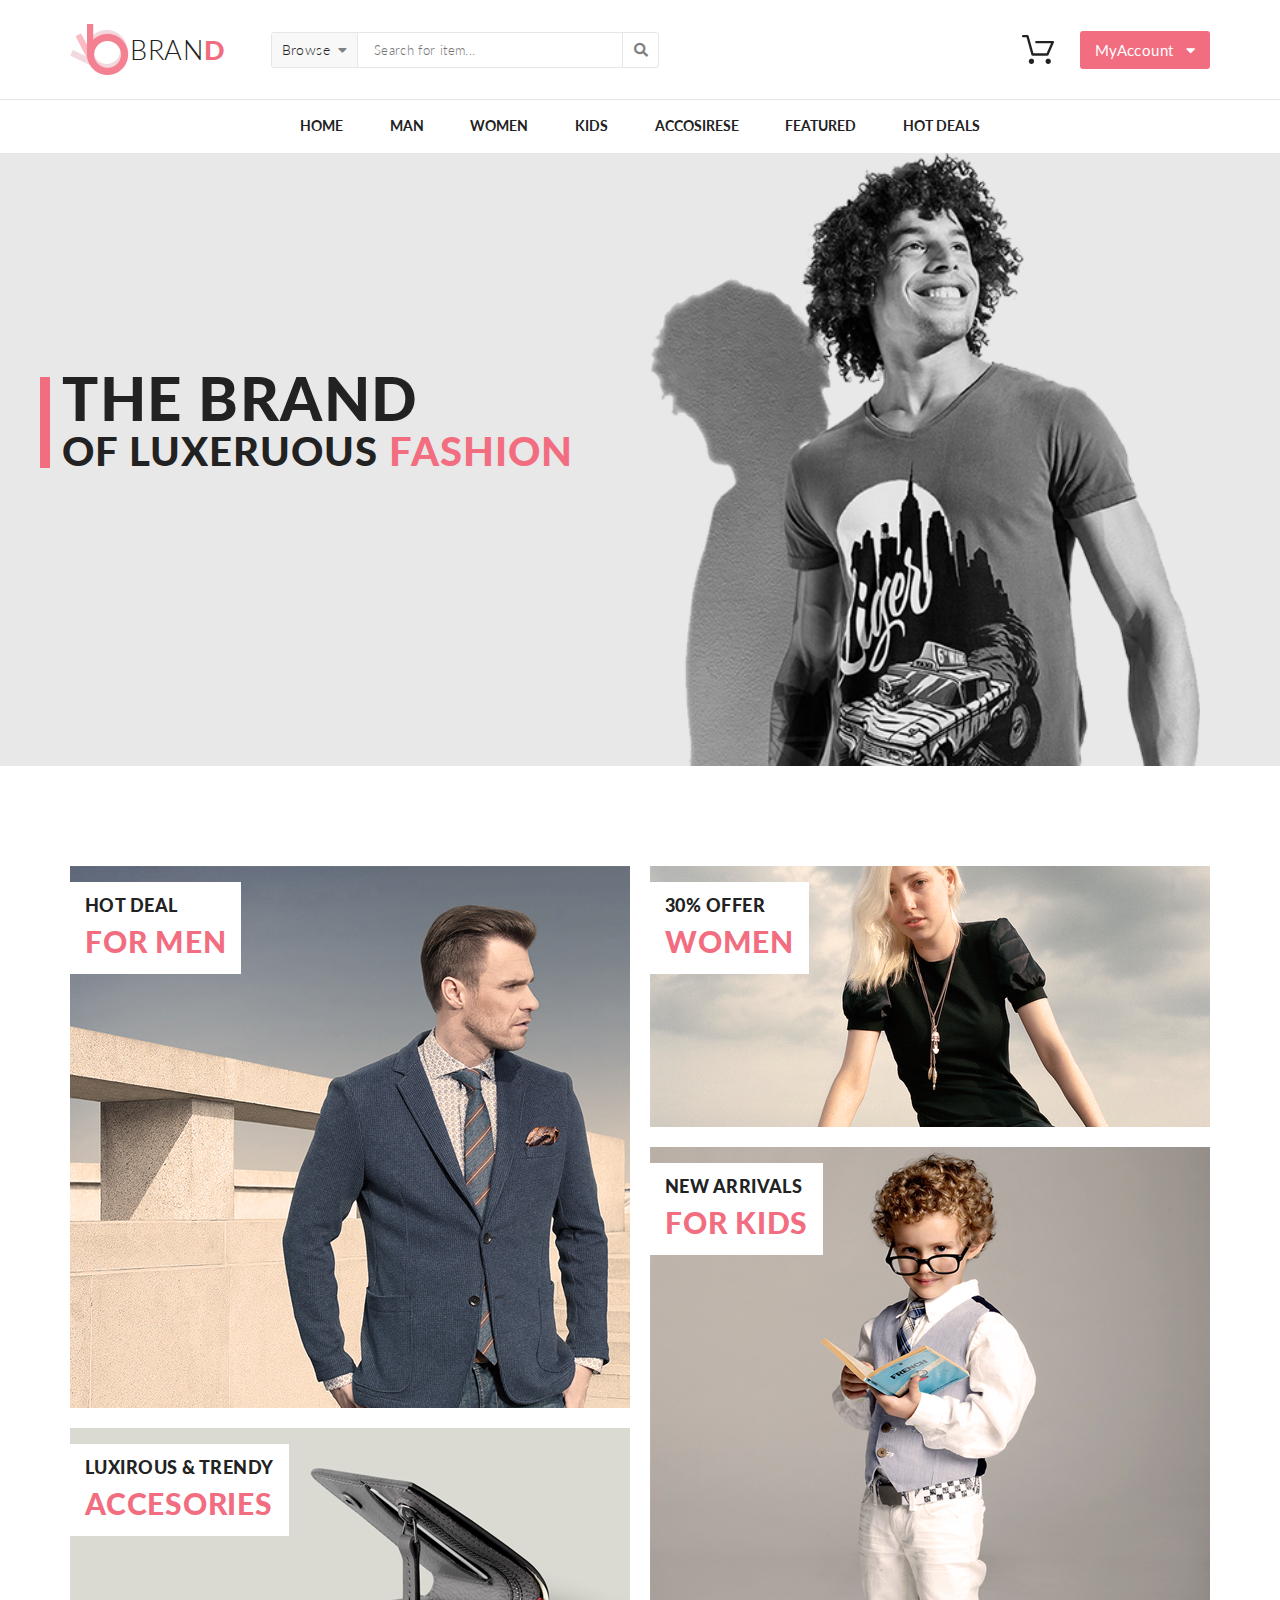
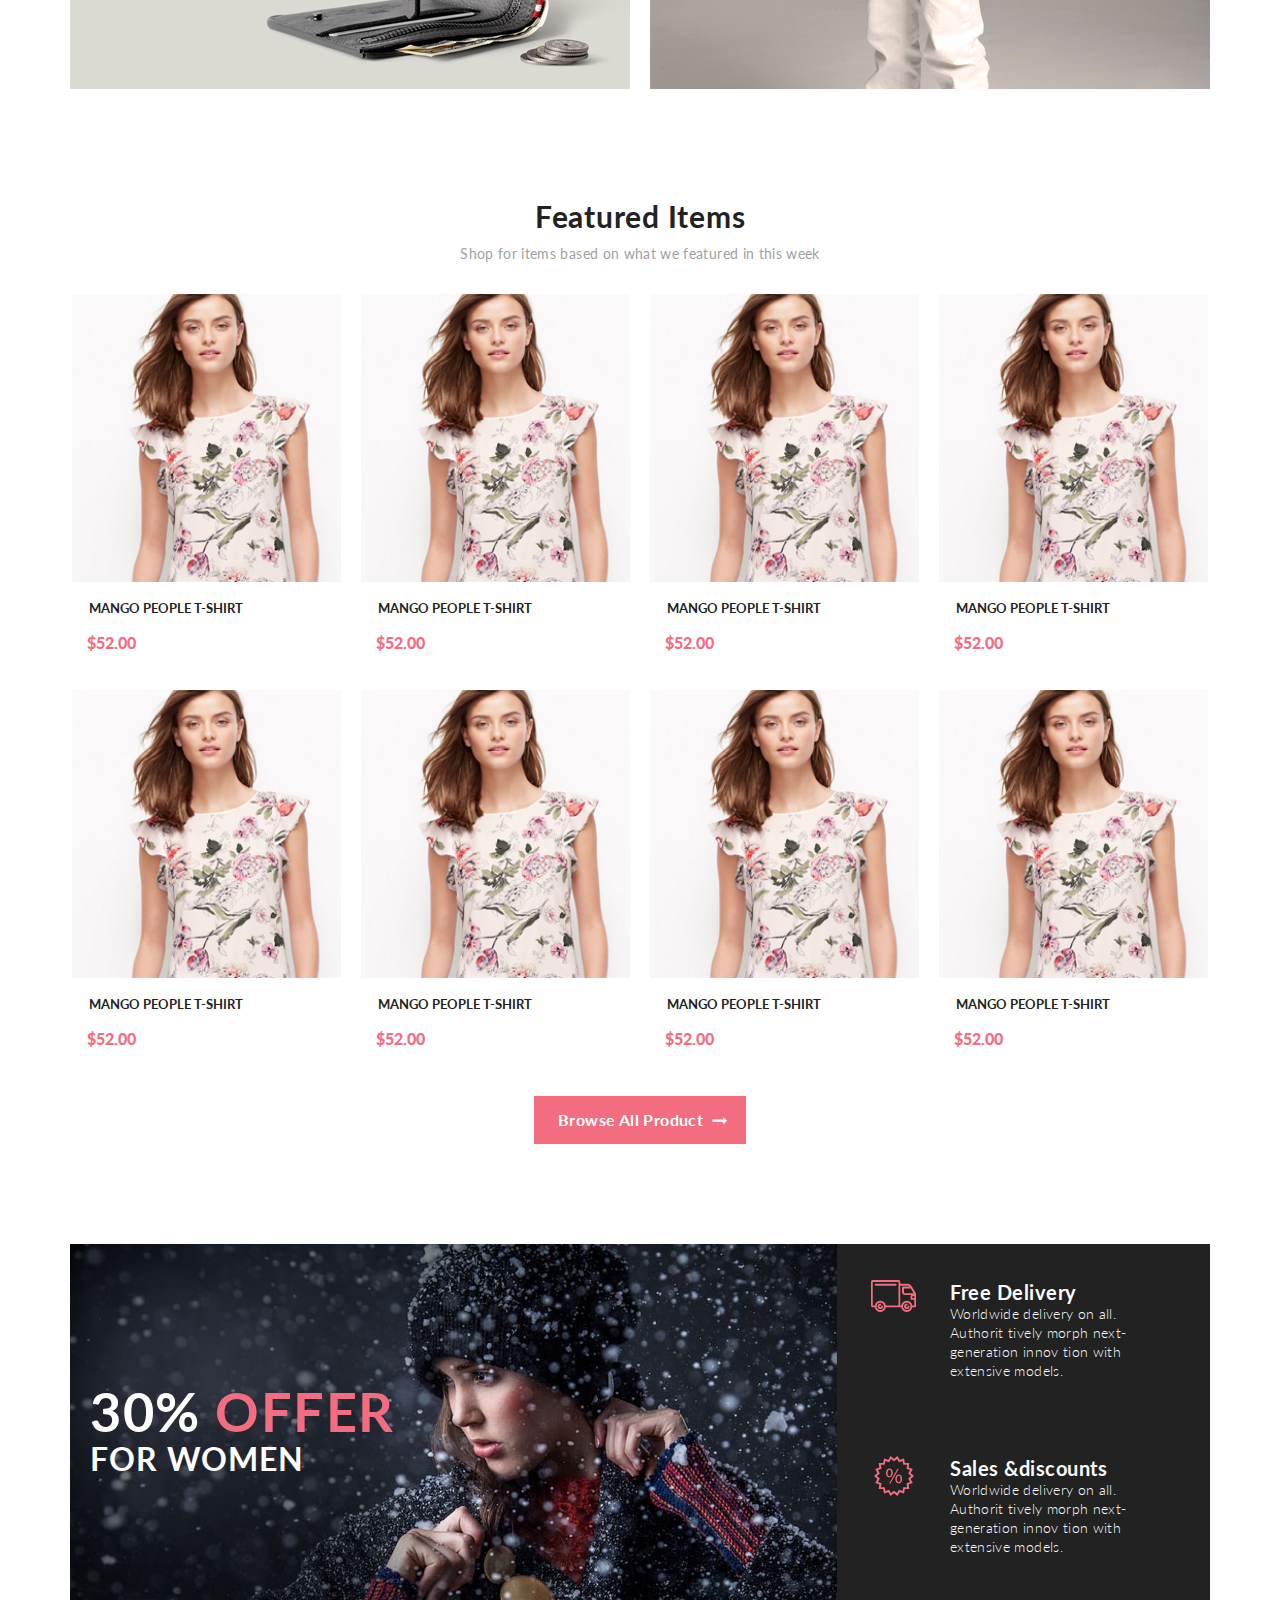
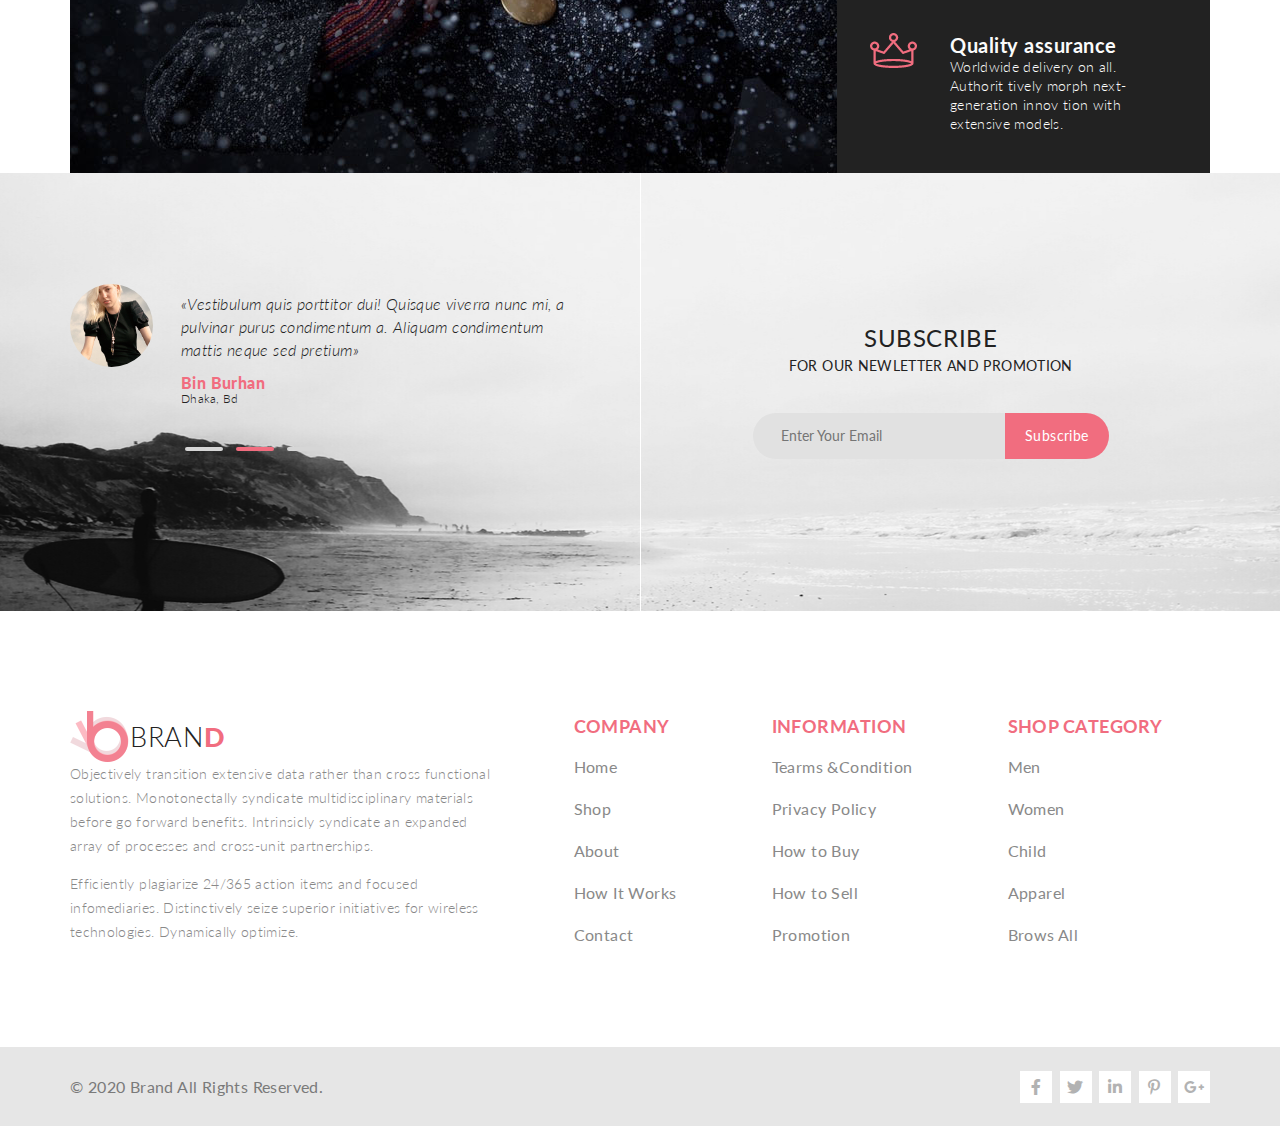
<file: index.html>
<!DOCTYPE html>
<html lang="en">
<head>
    <meta charset="UTF-8">
    <meta name="viewport" content="width=device-width">
    <title>index</title>
    <link rel="stylesheet" href="https://cdnjs.cloudflare.com/ajax/libs/font-awesome/5.13.1/css/all.min.css">
    <link rel="stylesheet" href="styles/style.css">
</head>
<body>
    <div class="header">
        <div class="container">
            <div class="logo">
                <a href="#">BRAN<span>D</span></a>
            </div>
            <div class="header_browseSearch">
                <form class="browseSearch">
                    <a class="browse" href="#">Browse<i class="fa fa-caret-down" aria-hidden="true"></i>
                    </a>
                    <input class="searchtop" type="text" placeholder="Search for item...">
                    <button type="submit" class="buttopSearchTop"><i class="fas fa-search"></i></button>
                </form>
            </div>
            <div class="headerCart_Account">
                <a class="cart" href="#"><img src="img/icon/cart.png" alt="cart"></a>
                <div class="myAccount">
                    <a href="#">MyAccount <i class="fa fa-caret-down" aria-hidden="true"></i></a>
                </div>
            </div>
        </div>
    </div>
    <nav class="topNav">
        <a href="index.html">HOME</a>
        <a href="#">MAN</a>
        <a href="#">WOMEN</a>
        <a href="#">KIDS</a>
        <a href="#">ACCOSIRESE</a>
        <a href="#">FEATURED</a>
        <a href="#">HOT DEALS</a>
    </nav>
    <div class="prewiew">
        <div class="container backPrewiewtop">
            <div class="prewiewText">
                <div>THE BRAND</div>
                OF LUXERUOUS <span>FASHION</span>
            </div>
        </div>
    </div>
    <div class="categories">
        <div class="container contanerCategories">
            <div class="hotdeal">
                <a href="#" class="whiteboxCattegories">
                    HOT DEAL
                    <div>FOR MEN</div>
                </a>
            </div>
            <div class="newArriwals">
                <a href="#" class="whiteboxCattegories">
                    NEW ARRIVALS
                    <div>FOR KIDS</div>
                </a>
            </div>
            <div class="offer30">
                <a href="#" class="whiteboxCattegories">
                    30% OFFER
                    <div>WOMEN</div>
                </a>
            </div>
            <div class="luxious">
                <a href="#" class="whiteboxCattegories">
                    LUXIROUS &amp; TRENDY
                    <div>ACCESORIES</div>
                </a>
            </div>
        </div>
    </div>
    <div class="featuredItems">
        <h2>Featured Items</h2>
        <p>Shop for items based on what we featured in this week</p>
        <div class="container">
            <div class="rowItemsIndex">
                <div class="selection_item">
                    <div class="item">
                        <div class="prewiewITemImage">
                            <div class="hoverItem">
                                <a href="#" class="AddCart"><img src="img/icon/addToCart.png" alt="cart"> Add to Cart</a>
                            </div>
                            <img src="imgSaleItems/Layer_5.jpg" alt="img">
                        </div>
                        <h3 class="nameItem">Mango People T&#8209;shirt</h3>
                        <div class="price">$52.00</div>
                    </div>
                </div>
                <div class="selection_item">
                    <div class="item">
                        <div class="prewiewITemImage">
                            <div class="hoverItem">
                                <a href="#" class="AddCart"><img src="img/icon/addToCart.png" alt="cart"> Add to Cart</a>
                            </div>
                            <img src="imgSaleItems/Layer_5.jpg" alt="img">
                        </div>
                        <h3 class="nameItem">Mango People T&#8209;shirt</h3>
                        <div class="price">$52.00</div>
                    </div>
                </div>
                <div class="selection_item">
                    <div class="item">
                        <div class="prewiewITemImage">
                            <div class="hoverItem">
                                <a href="#" class="AddCart"><img src="img/icon/addToCart.png" alt="cart"> Add to Cart</a>
                            </div>
                            <img src="imgSaleItems/Layer_5.jpg" alt="img">
                        </div>
                        <h3 class="nameItem">Mango People T&#8209;shirt</h3>
                        <div class="price">$52.00</div>
                    </div>
                </div>
                <div class="selection_item">
                    <div class="item">
                        <div class="prewiewITemImage">
                            <div class="hoverItem">
                                <a href="#" class="AddCart"><img src="img/icon/addToCart.png" alt="cart"> Add to Cart</a>
                            </div>
                            <img src="imgSaleItems/Layer_5.jpg" alt="img">
                        </div>
                        <h3 class="nameItem">Mango People T&#8209;shirt</h3>
                        <div class="price">$52.00</div>
                    </div>
                </div>
                <div class="selection_item">
                    <div class="item">
                        <div class="prewiewITemImage">
                            <div class="hoverItem">
                                <a href="#" class="AddCart"><img src="img/icon/addToCart.png" alt="cart"> Add to Cart</a>
                            </div>
                            <img src="imgSaleItems/Layer_5.jpg" alt="img">
                        </div>
                        <h3 class="nameItem">Mango People T&#8209;shirt</h3>
                        <div class="price">$52.00</div>
                    </div>
                </div>
                <div class="selection_item">
                    <div class="item">
                        <div class="prewiewITemImage">
                            <div class="hoverItem">
                                <a href="#" class="AddCart"><img src="img/icon/addToCart.png" alt="cart"> Add to Cart</a>
                            </div>
                            <img src="imgSaleItems/Layer_5.jpg" alt="img">
                        </div>
                        <h3 class="nameItem">Mango People T&#8209;shirt</h3>
                        <div class="price">$52.00</div>
                    </div>
                </div>
                <div class="selection_item">
                    <div class="item">
                        <div class="prewiewITemImage">
                            <div class="hoverItem">
                                <a href="#" class="AddCart"><img src="img/icon/addToCart.png" alt="cart"> Add to Cart</a>
                            </div>
                            <img src="imgSaleItems/Layer_5.jpg" alt="img">
                        </div>
                        <h3 class="nameItem">Mango People T&#8209;shirt</h3>
                        <div class="price">$52.00</div>
                    </div>
                </div>
                <div class="selection_item">
                    <div class="item">
                        <div class="prewiewITemImage">
                            <div class="hoverItem">
                                <a href="#" class="AddCart"><img src="img/icon/addToCart.png" alt="cart"> Add to Cart</a>
                            </div>
                            <img src="imgSaleItems/Layer_5.jpg" alt="img">
                        </div>
                        <h3 class="nameItem">Mango People T&#8209;shirt</h3>
                        <div class="price">$52.00</div>
                    </div>
                </div>
            </div>
        </div>
    </div>
    <a class="browseAllbutton" href="#">
        <span>Browse All Product</span><img src="img/icon/arrowToRight.png" alt="arrow">
    </a>
    <div class="container offer30Block">
        <div class="offerLeftSideBlock">
            <div class="textOfferGirlImg">
                30% <span> OFFER</span>
                <div>FOR WOMEN</div>
            </div>
        </div>
        <div class="service">
            <div class="servicePoint">
                <img src="img/icon/offerDetails1.png" alt="img">
                <div>
                    <h2>Free Delivery</h2>
                    <p>Worldwide delivery on all. Authorit tively morph next-generation innov tion with extensive models.
                    </p>
                </div>
            </div>
            <div class="servicePoint">
                <img src="img/icon/offerDetails2.png" alt="img">
                <div>
                    <h2>Sales &amp;discounts</h2>
                    <p>Worldwide delivery on all. Authorit tively morph next-generation innov tion with extensive models.
                    </p>
                </div>
            </div>
            <div class="servicePoint">
                <img src="img/icon/offerDetails3.png" alt="img">
                <div>
                    <h2>Quality assurance</h2>
                    <p>Worldwide delivery on all. Authorit tively morph next-generation innov tion with extensive models.
                    </p>
                </div>
            </div>
        </div>
    </div>
    <div class="review">
        <div class="container reviewSpacing">
            <div class="comments">
                <div class="personalCommetsBlock">
                    <img src="img/offer3.jpg" alt="img">
                    <div class="textPersonalReview">
                        <p class="commentText">&laquo;Vestibulum quis porttitor dui! Quisque viverra nunc mi, a pulvinar purus condimentum a. Aliquam condimentum mattis neque sed pretium&raquo;
                        </p>
                        <p class="commentAutor">Bin Burhan<br>
                            <span>Dhaka, Bd</span></p>
                    </div>
                </div>
                <div class="paginationBlock">
                    <a class="pagination" href="#"></a>
                    <a class="pagination activePagination" href="#"></a>
                    <a class="pagination" href="#"></a>
                </div>
            </div>
            <div class="vertical_whitelineRew"></div>
            <div class="subscribe_block">
                <div class="subscribeText">
                    <span>SUBSCRIBE</span> <br>
                    FOR OUR NEWLETTER AND PROMOTION
                </div>
                <form class="emailEnterSub">
                    <input type="email" placeholder="Enter Your Email"><button type="submit">Subscribe</button>
                </form>
            </div>
        </div>
    </div>
    <div class="footer">
        <div class="container">
            <div class="brand">
                <div class="logo_compinfo">
                    <a href="#">BRAN<span>D</span></a>
                </div>
                <p>Objectively transition extensive data rather than cross functional solutions. Monotonectally syndicate multidisciplinary materials before go&nbsp;forward benefits. Intrinsicly syndicate an&nbsp;expanded array of&nbsp;processes and cross-unit partnerships. </p>
                <p>Efficiently plagiarize 24/365 action items and focused infomediaries. Distinctively seize superior initiatives for wireless technologies. Dynamically optimize.</p>
            </div>
            <div class="company_info_nav">
                <nav class="col_link">
                    <h3>COMPANY</h3>
                    <a href="#">Home </a><br>
                    <a href="#">Shop</a><br>
                    <a href="#">About</a><br>
                    <a href="#">How It Works</a><br>
                    <a href="#">Contact</a><br>
                </nav>
                <nav class="col_link">
                    <h3>INFORMATION</h3>
                    <a href="#">Tearms &amp;Condition</a><br>
                    <a href="#">Privacy Policy</a><br>
                    <a href="#">How to Buy</a><br>
                    <a href="#">How to Sell</a><br>
                    <a href="#">Promotion</a><br>
                </nav>
                <nav class="col_link">
                    <h3>SHOP CATEGORY</h3>
                    <a href="#">Men</a><br>
                    <a href="#">Women</a><br>
                    <a href="#">Child</a><br>
                    <a href="#">Apparel</a><br>
                    <a href="#">Brows All</a><br>
                </nav>
            </div>
        </div>
    </div>
    <div class="endPageCopySocial">
        <div class="container">
            &copy; 2020 Brand All Rights Reserved.
            <nav class="boxSocial">
                <a class="social_logo" href="#"><i class="fab fa-facebook-f"></i></a>
                <a class="social_logo" href="#"><i class="fab fa-twitter"></i></a>
                <a class="social_logo" href="#"><i class="fab fa-linkedin-in"></i></a>
                <a class="social_logo" href="#"><i class="fab fa-pinterest-p"></i></a>
                <a class="social_logo" href="#"><i class="fab fa-google-plus-g"></i></a>
            </nav>
        </div>
    </div>
    <script src="https://code.jquery.com/jquery-3.5.1.slim.min.js" integrity="sha384-DfXdz2htPH0lsSSs5nCTpuj/zy4C+OGpamoFVy38MVBnE+IbbVYUew+OrCXaRkfj" crossorigin="anonymous"></script>
    <script src="https://cdn.jsdelivr.net/npm/popper.js@1.16.0/dist/umd/popper.min.js" integrity="sha384-Q6E9RHvbIyZFJoft+2mJbHaEWldlvI9IOYy5n3zV9zzTtmI3UksdQRVvoxMfooAo" crossorigin="anonymous"></script>
    <script src="https://stackpath.bootstrapcdn.com/bootstrap/4.5.0/js/bootstrap.min.js" integrity="sha384-OgVRvuATP1z7JjHLkuOU7Xw704+h835Lr+6QL9UvYjZE3Ipu6Tp75j7Bh/kR0JKI" crossorigin="anonymous"></script>
</body>
</html>
</file>
<file: styles/style.css>
@import url("https://fonts.googleapis.com/css2?family=Lato:ital,wght@0,300;0,400;0,700;0,900;1,400&display=swap");
@import url("https://fonts.googleapis.com/css2?family=Open+Sans:wght@400;600;700&display=swap");
/*!
 * Bootstrap v4.5.0 (https://getbootstrap.com/)
 * Copyright 2011-2020 The Bootstrap Authors
 * Copyright 2011-2020 Twitter, Inc.
 * Licensed under MIT (https://github.com/twbs/bootstrap/blob/master/LICENSE)
 */
:root {
  --blue: #007bff;
  --indigo: #6610f2;
  --purple: #6f42c1;
  --pink: #e83e8c;
  --red: #dc3545;
  --orange: #fd7e14;
  --yellow: #ffc107;
  --green: #28a745;
  --teal: #20c997;
  --cyan: #17a2b8;
  --white: #fff;
  --gray: #6c757d;
  --gray-dark: #343a40;
  --primary: #007bff;
  --secondary: #6c757d;
  --success: #28a745;
  --info: #17a2b8;
  --warning: #ffc107;
  --danger: #dc3545;
  --light: #f8f9fa;
  --dark: #343a40;
  --breakpoint-xs: 0;
  --breakpoint-sm: 576px;
  --breakpoint-md: 768px;
  --breakpoint-lg: 992px;
  --breakpoint-xl: 1200px;
  --font-family-sans-serif: -apple-system, BlinkMacSystemFont, "Segoe UI", Roboto, "Helvetica Neue", Arial, "Noto Sans", sans-serif, "Apple Color Emoji", "Segoe UI Emoji", "Segoe UI Symbol", "Noto Color Emoji";
  --font-family-monospace: SFMono-Regular, Menlo, Monaco, Consolas, "Liberation Mono", "Courier New", monospace;
}

*,
*::before,
*::after {
  box-sizing: border-box;
}

html {
  font-family: sans-serif;
  line-height: 1.15;
  -webkit-text-size-adjust: 100%;
  -webkit-tap-highlight-color: rgba(0, 0, 0, 0);
}

article, aside, figcaption, figure, footer, header, hgroup, main, nav, section {
  display: block;
}

body {
  margin: 0;
  font-family: -apple-system, BlinkMacSystemFont, "Segoe UI", Roboto, "Helvetica Neue", Arial, "Noto Sans", sans-serif, "Apple Color Emoji", "Segoe UI Emoji", "Segoe UI Symbol", "Noto Color Emoji";
  font-size: 1rem;
  font-weight: 400;
  line-height: 1.5;
  color: #212529;
  text-align: left;
  background-color: #fff;
}

[tabindex="-1"]:focus:not(:focus-visible) {
  outline: 0 !important;
}

hr {
  box-sizing: content-box;
  height: 0;
  overflow: visible;
}

h1, h2, h3, h4, h5, h6 {
  margin-top: 0;
  margin-bottom: 0.5rem;
}

p {
  margin-top: 0;
  margin-bottom: 1rem;
}

abbr[title],
abbr[data-original-title] {
  text-decoration: underline;
  text-decoration: underline dotted;
  cursor: help;
  border-bottom: 0;
  text-decoration-skip-ink: none;
}

address {
  margin-bottom: 1rem;
  font-style: normal;
  line-height: inherit;
}

ol,
ul,
dl {
  margin-top: 0;
  margin-bottom: 1rem;
}

ol ol,
ul ul,
ol ul,
ul ol {
  margin-bottom: 0;
}

dt {
  font-weight: 700;
}

dd {
  margin-bottom: .5rem;
  margin-left: 0;
}

blockquote {
  margin: 0 0 1rem;
}

b,
strong {
  font-weight: bolder;
}

small {
  font-size: 80%;
}

sub,
sup {
  position: relative;
  font-size: 75%;
  line-height: 0;
  vertical-align: baseline;
}

sub {
  bottom: -.25em;
}

sup {
  top: -.5em;
}

a {
  color: #007bff;
  text-decoration: none;
  background-color: transparent;
}

a:hover {
  color: #0056b3;
  text-decoration: underline;
}

a:not([href]) {
  color: inherit;
  text-decoration: none;
}

a:not([href]):hover {
  color: inherit;
  text-decoration: none;
}

pre,
code,
kbd,
samp {
  font-family: SFMono-Regular, Menlo, Monaco, Consolas, "Liberation Mono", "Courier New", monospace;
  font-size: 1em;
}

pre {
  margin-top: 0;
  margin-bottom: 1rem;
  overflow: auto;
  -ms-overflow-style: scrollbar;
}

figure {
  margin: 0 0 1rem;
}

img {
  vertical-align: middle;
  border-style: none;
}

svg {
  overflow: hidden;
  vertical-align: middle;
}

table {
  border-collapse: collapse;
}

caption {
  padding-top: 0.75rem;
  padding-bottom: 0.75rem;
  color: #6c757d;
  text-align: left;
  caption-side: bottom;
}

th {
  text-align: inherit;
}

label {
  display: inline-block;
  margin-bottom: 0.5rem;
}

button {
  border-radius: 0;
}

button:focus {
  outline: 1px dotted;
  outline: 5px auto -webkit-focus-ring-color;
}

input,
button,
select,
optgroup,
textarea {
  margin: 0;
  font-family: inherit;
  font-size: inherit;
  line-height: inherit;
}

button,
input {
  overflow: visible;
}

button,
select {
  text-transform: none;
}

[role="button"] {
  cursor: pointer;
}

select {
  word-wrap: normal;
}

button,
[type="button"],
[type="reset"],
[type="submit"] {
  -webkit-appearance: button;
}

button:not(:disabled),
[type="button"]:not(:disabled),
[type="reset"]:not(:disabled),
[type="submit"]:not(:disabled) {
  cursor: pointer;
}

button::-moz-focus-inner,
[type="button"]::-moz-focus-inner,
[type="reset"]::-moz-focus-inner,
[type="submit"]::-moz-focus-inner {
  padding: 0;
  border-style: none;
}

input[type="radio"],
input[type="checkbox"] {
  box-sizing: border-box;
  padding: 0;
}

textarea {
  overflow: auto;
  resize: vertical;
}

fieldset {
  min-width: 0;
  padding: 0;
  margin: 0;
  border: 0;
}

legend {
  display: block;
  width: 100%;
  max-width: 100%;
  padding: 0;
  margin-bottom: .5rem;
  font-size: 1.5rem;
  line-height: inherit;
  color: inherit;
  white-space: normal;
}

progress {
  vertical-align: baseline;
}

[type="number"]::-webkit-inner-spin-button,
[type="number"]::-webkit-outer-spin-button {
  height: auto;
}

[type="search"] {
  outline-offset: -2px;
  -webkit-appearance: none;
}

[type="search"]::-webkit-search-decoration {
  -webkit-appearance: none;
}

::-webkit-file-upload-button {
  font: inherit;
  -webkit-appearance: button;
}

output {
  display: inline-block;
}

summary {
  display: list-item;
  cursor: pointer;
}

template {
  display: none;
}

[hidden] {
  display: none !important;
}

h1, h2, h3, h4, h5, h6,
.h1, .h2, .h3, .h4, .h5, .h6 {
  margin-bottom: 0.5rem;
  font-weight: 500;
  line-height: 1.2;
}

h1, .h1 {
  font-size: 2.5rem;
}

h2, .h2 {
  font-size: 2rem;
}

h3, .h3 {
  font-size: 1.75rem;
}

h4, .h4 {
  font-size: 1.5rem;
}

h5, .h5 {
  font-size: 1.25rem;
}

h6, .h6 {
  font-size: 1rem;
}

.lead {
  font-size: 1.25rem;
  font-weight: 300;
}

.display-1 {
  font-size: 6rem;
  font-weight: 300;
  line-height: 1.2;
}

.display-2 {
  font-size: 5.5rem;
  font-weight: 300;
  line-height: 1.2;
}

.display-3 {
  font-size: 4.5rem;
  font-weight: 300;
  line-height: 1.2;
}

.display-4 {
  font-size: 3.5rem;
  font-weight: 300;
  line-height: 1.2;
}

hr {
  margin-top: 1rem;
  margin-bottom: 1rem;
  border: 0;
  border-top: 1px solid rgba(0, 0, 0, 0.1);
}

small,
.small {
  font-size: 80%;
  font-weight: 400;
}

mark,
.mark {
  padding: 0.2em;
  background-color: #fcf8e3;
}

.list-unstyled {
  padding-left: 0;
  list-style: none;
}

.list-inline {
  padding-left: 0;
  list-style: none;
}

.list-inline-item {
  display: inline-block;
}

.list-inline-item:not(:last-child) {
  margin-right: 0.5rem;
}

.initialism {
  font-size: 90%;
  text-transform: uppercase;
}

.blockquote {
  margin-bottom: 1rem;
  font-size: 1.25rem;
}

.blockquote-footer {
  display: block;
  font-size: 80%;
  color: #6c757d;
}

.blockquote-footer::before {
  content: "\2014\00A0";
}

.img-fluid {
  max-width: 100%;
  height: auto;
}

.img-thumbnail {
  padding: 0.25rem;
  background-color: #fff;
  border: 1px solid #dee2e6;
  border-radius: 0.25rem;
  max-width: 100%;
  height: auto;
}

.figure {
  display: inline-block;
}

.figure-img {
  margin-bottom: 0.5rem;
  line-height: 1;
}

.figure-caption {
  font-size: 90%;
  color: #6c757d;
}

code {
  font-size: 87.5%;
  color: #e83e8c;
  word-wrap: break-word;
}

a > code {
  color: inherit;
}

kbd {
  padding: 0.2rem 0.4rem;
  font-size: 87.5%;
  color: #fff;
  background-color: #212529;
  border-radius: 0.2rem;
}

kbd kbd {
  padding: 0;
  font-size: 100%;
  font-weight: 700;
}

pre {
  display: block;
  font-size: 87.5%;
  color: #212529;
}

pre code {
  font-size: inherit;
  color: inherit;
  word-break: normal;
}

.pre-scrollable {
  max-height: 340px;
  overflow-y: scroll;
}

.container {
  width: 100%;
  padding-right: 15px;
  padding-left: 15px;
  margin-right: auto;
  margin-left: auto;
}

@media (min-width: 576px) {
  .container {
    max-width: 540px;
  }
}

@media (min-width: 768px) {
  .container {
    max-width: 720px;
  }
}

@media (min-width: 992px) {
  .container {
    max-width: 960px;
  }
}

@media (min-width: 1200px) {
  .container {
    max-width: 1140px;
  }
}

.container-fluid, .container-sm, .container-md, .container-lg, .container-xl {
  width: 100%;
  padding-right: 15px;
  padding-left: 15px;
  margin-right: auto;
  margin-left: auto;
}

@media (min-width: 576px) {
  .container, .container-sm {
    max-width: 540px;
  }
}

@media (min-width: 768px) {
  .container, .container-sm, .container-md {
    max-width: 720px;
  }
}

@media (min-width: 992px) {
  .container, .container-sm, .container-md, .container-lg {
    max-width: 960px;
  }
}

@media (min-width: 1200px) {
  .container, .container-sm, .container-md, .container-lg, .container-xl {
    max-width: 1140px;
  }
}

.row {
  display: flex;
  flex-wrap: wrap;
  margin-right: -15px;
  margin-left: -15px;
}

.no-gutters {
  margin-right: 0;
  margin-left: 0;
}

.no-gutters > .col,
.no-gutters > [class*="col-"] {
  padding-right: 0;
  padding-left: 0;
}

.col-1, .col-2, .col-3, .col-4, .col-5, .col-6, .col-7, .col-8, .col-9, .col-10, .col-11, .col-12, .col,
.col-auto, .col-sm-1, .col-sm-2, .col-sm-3, .col-sm-4, .col-sm-5, .col-sm-6, .col-sm-7, .col-sm-8, .col-sm-9, .col-sm-10, .col-sm-11, .col-sm-12, .col-sm,
.col-sm-auto, .col-md-1, .col-md-2, .col-md-3, .col-md-4, .col-md-5, .col-md-6, .col-md-7, .col-md-8, .col-md-9, .col-md-10, .col-md-11, .col-md-12, .col-md,
.col-md-auto, .col-lg-1, .col-lg-2, .col-lg-3, .col-lg-4, .col-lg-5, .col-lg-6, .col-lg-7, .col-lg-8, .col-lg-9, .col-lg-10, .col-lg-11, .col-lg-12, .col-lg,
.col-lg-auto, .col-xl-1, .col-xl-2, .col-xl-3, .col-xl-4, .col-xl-5, .col-xl-6, .col-xl-7, .col-xl-8, .col-xl-9, .col-xl-10, .col-xl-11, .col-xl-12, .col-xl,
.col-xl-auto {
  position: relative;
  width: 100%;
  padding-right: 15px;
  padding-left: 15px;
}

.col {
  flex-basis: 0;
  flex-grow: 1;
  min-width: 0;
  max-width: 100%;
}

.row-cols-1 > * {
  flex: 0 0 100%;
  max-width: 100%;
}

.row-cols-2 > * {
  flex: 0 0 50%;
  max-width: 50%;
}

.row-cols-3 > * {
  flex: 0 0 33.33333%;
  max-width: 33.33333%;
}

.row-cols-4 > * {
  flex: 0 0 25%;
  max-width: 25%;
}

.row-cols-5 > * {
  flex: 0 0 20%;
  max-width: 20%;
}

.row-cols-6 > * {
  flex: 0 0 16.66667%;
  max-width: 16.66667%;
}

.col-auto {
  flex: 0 0 auto;
  width: auto;
  max-width: 100%;
}

.col-1 {
  flex: 0 0 8.33333%;
  max-width: 8.33333%;
}

.col-2 {
  flex: 0 0 16.66667%;
  max-width: 16.66667%;
}

.col-3 {
  flex: 0 0 25%;
  max-width: 25%;
}

.col-4 {
  flex: 0 0 33.33333%;
  max-width: 33.33333%;
}

.col-5 {
  flex: 0 0 41.66667%;
  max-width: 41.66667%;
}

.col-6 {
  flex: 0 0 50%;
  max-width: 50%;
}

.col-7 {
  flex: 0 0 58.33333%;
  max-width: 58.33333%;
}

.col-8 {
  flex: 0 0 66.66667%;
  max-width: 66.66667%;
}

.col-9 {
  flex: 0 0 75%;
  max-width: 75%;
}

.col-10 {
  flex: 0 0 83.33333%;
  max-width: 83.33333%;
}

.col-11 {
  flex: 0 0 91.66667%;
  max-width: 91.66667%;
}

.col-12 {
  flex: 0 0 100%;
  max-width: 100%;
}

.order-first {
  order: -1;
}

.order-last {
  order: 13;
}

.order-0 {
  order: 0;
}

.order-1 {
  order: 1;
}

.order-2 {
  order: 2;
}

.order-3 {
  order: 3;
}

.order-4 {
  order: 4;
}

.order-5 {
  order: 5;
}

.order-6 {
  order: 6;
}

.order-7 {
  order: 7;
}

.order-8 {
  order: 8;
}

.order-9 {
  order: 9;
}

.order-10 {
  order: 10;
}

.order-11 {
  order: 11;
}

.order-12 {
  order: 12;
}

.offset-1 {
  margin-left: 8.33333%;
}

.offset-2 {
  margin-left: 16.66667%;
}

.offset-3 {
  margin-left: 25%;
}

.offset-4 {
  margin-left: 33.33333%;
}

.offset-5 {
  margin-left: 41.66667%;
}

.offset-6 {
  margin-left: 50%;
}

.offset-7 {
  margin-left: 58.33333%;
}

.offset-8 {
  margin-left: 66.66667%;
}

.offset-9 {
  margin-left: 75%;
}

.offset-10 {
  margin-left: 83.33333%;
}

.offset-11 {
  margin-left: 91.66667%;
}

@media (min-width: 576px) {
  .col-sm {
    flex-basis: 0;
    flex-grow: 1;
    min-width: 0;
    max-width: 100%;
  }
  .row-cols-sm-1 > * {
    flex: 0 0 100%;
    max-width: 100%;
  }
  .row-cols-sm-2 > * {
    flex: 0 0 50%;
    max-width: 50%;
  }
  .row-cols-sm-3 > * {
    flex: 0 0 33.33333%;
    max-width: 33.33333%;
  }
  .row-cols-sm-4 > * {
    flex: 0 0 25%;
    max-width: 25%;
  }
  .row-cols-sm-5 > * {
    flex: 0 0 20%;
    max-width: 20%;
  }
  .row-cols-sm-6 > * {
    flex: 0 0 16.66667%;
    max-width: 16.66667%;
  }
  .col-sm-auto {
    flex: 0 0 auto;
    width: auto;
    max-width: 100%;
  }
  .col-sm-1 {
    flex: 0 0 8.33333%;
    max-width: 8.33333%;
  }
  .col-sm-2 {
    flex: 0 0 16.66667%;
    max-width: 16.66667%;
  }
  .col-sm-3 {
    flex: 0 0 25%;
    max-width: 25%;
  }
  .col-sm-4 {
    flex: 0 0 33.33333%;
    max-width: 33.33333%;
  }
  .col-sm-5 {
    flex: 0 0 41.66667%;
    max-width: 41.66667%;
  }
  .col-sm-6 {
    flex: 0 0 50%;
    max-width: 50%;
  }
  .col-sm-7 {
    flex: 0 0 58.33333%;
    max-width: 58.33333%;
  }
  .col-sm-8 {
    flex: 0 0 66.66667%;
    max-width: 66.66667%;
  }
  .col-sm-9 {
    flex: 0 0 75%;
    max-width: 75%;
  }
  .col-sm-10 {
    flex: 0 0 83.33333%;
    max-width: 83.33333%;
  }
  .col-sm-11 {
    flex: 0 0 91.66667%;
    max-width: 91.66667%;
  }
  .col-sm-12 {
    flex: 0 0 100%;
    max-width: 100%;
  }
  .order-sm-first {
    order: -1;
  }
  .order-sm-last {
    order: 13;
  }
  .order-sm-0 {
    order: 0;
  }
  .order-sm-1 {
    order: 1;
  }
  .order-sm-2 {
    order: 2;
  }
  .order-sm-3 {
    order: 3;
  }
  .order-sm-4 {
    order: 4;
  }
  .order-sm-5 {
    order: 5;
  }
  .order-sm-6 {
    order: 6;
  }
  .order-sm-7 {
    order: 7;
  }
  .order-sm-8 {
    order: 8;
  }
  .order-sm-9 {
    order: 9;
  }
  .order-sm-10 {
    order: 10;
  }
  .order-sm-11 {
    order: 11;
  }
  .order-sm-12 {
    order: 12;
  }
  .offset-sm-0 {
    margin-left: 0;
  }
  .offset-sm-1 {
    margin-left: 8.33333%;
  }
  .offset-sm-2 {
    margin-left: 16.66667%;
  }
  .offset-sm-3 {
    margin-left: 25%;
  }
  .offset-sm-4 {
    margin-left: 33.33333%;
  }
  .offset-sm-5 {
    margin-left: 41.66667%;
  }
  .offset-sm-6 {
    margin-left: 50%;
  }
  .offset-sm-7 {
    margin-left: 58.33333%;
  }
  .offset-sm-8 {
    margin-left: 66.66667%;
  }
  .offset-sm-9 {
    margin-left: 75%;
  }
  .offset-sm-10 {
    margin-left: 83.33333%;
  }
  .offset-sm-11 {
    margin-left: 91.66667%;
  }
}

@media (min-width: 768px) {
  .col-md {
    flex-basis: 0;
    flex-grow: 1;
    min-width: 0;
    max-width: 100%;
  }
  .row-cols-md-1 > * {
    flex: 0 0 100%;
    max-width: 100%;
  }
  .row-cols-md-2 > * {
    flex: 0 0 50%;
    max-width: 50%;
  }
  .row-cols-md-3 > * {
    flex: 0 0 33.33333%;
    max-width: 33.33333%;
  }
  .row-cols-md-4 > * {
    flex: 0 0 25%;
    max-width: 25%;
  }
  .row-cols-md-5 > * {
    flex: 0 0 20%;
    max-width: 20%;
  }
  .row-cols-md-6 > * {
    flex: 0 0 16.66667%;
    max-width: 16.66667%;
  }
  .col-md-auto {
    flex: 0 0 auto;
    width: auto;
    max-width: 100%;
  }
  .col-md-1 {
    flex: 0 0 8.33333%;
    max-width: 8.33333%;
  }
  .col-md-2 {
    flex: 0 0 16.66667%;
    max-width: 16.66667%;
  }
  .col-md-3 {
    flex: 0 0 25%;
    max-width: 25%;
  }
  .col-md-4 {
    flex: 0 0 33.33333%;
    max-width: 33.33333%;
  }
  .col-md-5 {
    flex: 0 0 41.66667%;
    max-width: 41.66667%;
  }
  .col-md-6 {
    flex: 0 0 50%;
    max-width: 50%;
  }
  .col-md-7 {
    flex: 0 0 58.33333%;
    max-width: 58.33333%;
  }
  .col-md-8 {
    flex: 0 0 66.66667%;
    max-width: 66.66667%;
  }
  .col-md-9 {
    flex: 0 0 75%;
    max-width: 75%;
  }
  .col-md-10 {
    flex: 0 0 83.33333%;
    max-width: 83.33333%;
  }
  .col-md-11 {
    flex: 0 0 91.66667%;
    max-width: 91.66667%;
  }
  .col-md-12 {
    flex: 0 0 100%;
    max-width: 100%;
  }
  .order-md-first {
    order: -1;
  }
  .order-md-last {
    order: 13;
  }
  .order-md-0 {
    order: 0;
  }
  .order-md-1 {
    order: 1;
  }
  .order-md-2 {
    order: 2;
  }
  .order-md-3 {
    order: 3;
  }
  .order-md-4 {
    order: 4;
  }
  .order-md-5 {
    order: 5;
  }
  .order-md-6 {
    order: 6;
  }
  .order-md-7 {
    order: 7;
  }
  .order-md-8 {
    order: 8;
  }
  .order-md-9 {
    order: 9;
  }
  .order-md-10 {
    order: 10;
  }
  .order-md-11 {
    order: 11;
  }
  .order-md-12 {
    order: 12;
  }
  .offset-md-0 {
    margin-left: 0;
  }
  .offset-md-1 {
    margin-left: 8.33333%;
  }
  .offset-md-2 {
    margin-left: 16.66667%;
  }
  .offset-md-3 {
    margin-left: 25%;
  }
  .offset-md-4 {
    margin-left: 33.33333%;
  }
  .offset-md-5 {
    margin-left: 41.66667%;
  }
  .offset-md-6 {
    margin-left: 50%;
  }
  .offset-md-7 {
    margin-left: 58.33333%;
  }
  .offset-md-8 {
    margin-left: 66.66667%;
  }
  .offset-md-9 {
    margin-left: 75%;
  }
  .offset-md-10 {
    margin-left: 83.33333%;
  }
  .offset-md-11 {
    margin-left: 91.66667%;
  }
}

@media (min-width: 992px) {
  .col-lg {
    flex-basis: 0;
    flex-grow: 1;
    min-width: 0;
    max-width: 100%;
  }
  .row-cols-lg-1 > * {
    flex: 0 0 100%;
    max-width: 100%;
  }
  .row-cols-lg-2 > * {
    flex: 0 0 50%;
    max-width: 50%;
  }
  .row-cols-lg-3 > * {
    flex: 0 0 33.33333%;
    max-width: 33.33333%;
  }
  .row-cols-lg-4 > * {
    flex: 0 0 25%;
    max-width: 25%;
  }
  .row-cols-lg-5 > * {
    flex: 0 0 20%;
    max-width: 20%;
  }
  .row-cols-lg-6 > * {
    flex: 0 0 16.66667%;
    max-width: 16.66667%;
  }
  .col-lg-auto {
    flex: 0 0 auto;
    width: auto;
    max-width: 100%;
  }
  .col-lg-1 {
    flex: 0 0 8.33333%;
    max-width: 8.33333%;
  }
  .col-lg-2 {
    flex: 0 0 16.66667%;
    max-width: 16.66667%;
  }
  .col-lg-3 {
    flex: 0 0 25%;
    max-width: 25%;
  }
  .col-lg-4 {
    flex: 0 0 33.33333%;
    max-width: 33.33333%;
  }
  .col-lg-5 {
    flex: 0 0 41.66667%;
    max-width: 41.66667%;
  }
  .col-lg-6 {
    flex: 0 0 50%;
    max-width: 50%;
  }
  .col-lg-7 {
    flex: 0 0 58.33333%;
    max-width: 58.33333%;
  }
  .col-lg-8 {
    flex: 0 0 66.66667%;
    max-width: 66.66667%;
  }
  .col-lg-9 {
    flex: 0 0 75%;
    max-width: 75%;
  }
  .col-lg-10 {
    flex: 0 0 83.33333%;
    max-width: 83.33333%;
  }
  .col-lg-11 {
    flex: 0 0 91.66667%;
    max-width: 91.66667%;
  }
  .col-lg-12 {
    flex: 0 0 100%;
    max-width: 100%;
  }
  .order-lg-first {
    order: -1;
  }
  .order-lg-last {
    order: 13;
  }
  .order-lg-0 {
    order: 0;
  }
  .order-lg-1 {
    order: 1;
  }
  .order-lg-2 {
    order: 2;
  }
  .order-lg-3 {
    order: 3;
  }
  .order-lg-4 {
    order: 4;
  }
  .order-lg-5 {
    order: 5;
  }
  .order-lg-6 {
    order: 6;
  }
  .order-lg-7 {
    order: 7;
  }
  .order-lg-8 {
    order: 8;
  }
  .order-lg-9 {
    order: 9;
  }
  .order-lg-10 {
    order: 10;
  }
  .order-lg-11 {
    order: 11;
  }
  .order-lg-12 {
    order: 12;
  }
  .offset-lg-0 {
    margin-left: 0;
  }
  .offset-lg-1 {
    margin-left: 8.33333%;
  }
  .offset-lg-2 {
    margin-left: 16.66667%;
  }
  .offset-lg-3 {
    margin-left: 25%;
  }
  .offset-lg-4 {
    margin-left: 33.33333%;
  }
  .offset-lg-5 {
    margin-left: 41.66667%;
  }
  .offset-lg-6 {
    margin-left: 50%;
  }
  .offset-lg-7 {
    margin-left: 58.33333%;
  }
  .offset-lg-8 {
    margin-left: 66.66667%;
  }
  .offset-lg-9 {
    margin-left: 75%;
  }
  .offset-lg-10 {
    margin-left: 83.33333%;
  }
  .offset-lg-11 {
    margin-left: 91.66667%;
  }
}

@media (min-width: 1200px) {
  .col-xl {
    flex-basis: 0;
    flex-grow: 1;
    min-width: 0;
    max-width: 100%;
  }
  .row-cols-xl-1 > * {
    flex: 0 0 100%;
    max-width: 100%;
  }
  .row-cols-xl-2 > * {
    flex: 0 0 50%;
    max-width: 50%;
  }
  .row-cols-xl-3 > * {
    flex: 0 0 33.33333%;
    max-width: 33.33333%;
  }
  .row-cols-xl-4 > * {
    flex: 0 0 25%;
    max-width: 25%;
  }
  .row-cols-xl-5 > * {
    flex: 0 0 20%;
    max-width: 20%;
  }
  .row-cols-xl-6 > * {
    flex: 0 0 16.66667%;
    max-width: 16.66667%;
  }
  .col-xl-auto {
    flex: 0 0 auto;
    width: auto;
    max-width: 100%;
  }
  .col-xl-1 {
    flex: 0 0 8.33333%;
    max-width: 8.33333%;
  }
  .col-xl-2 {
    flex: 0 0 16.66667%;
    max-width: 16.66667%;
  }
  .col-xl-3 {
    flex: 0 0 25%;
    max-width: 25%;
  }
  .col-xl-4 {
    flex: 0 0 33.33333%;
    max-width: 33.33333%;
  }
  .col-xl-5 {
    flex: 0 0 41.66667%;
    max-width: 41.66667%;
  }
  .col-xl-6 {
    flex: 0 0 50%;
    max-width: 50%;
  }
  .col-xl-7 {
    flex: 0 0 58.33333%;
    max-width: 58.33333%;
  }
  .col-xl-8 {
    flex: 0 0 66.66667%;
    max-width: 66.66667%;
  }
  .col-xl-9 {
    flex: 0 0 75%;
    max-width: 75%;
  }
  .col-xl-10 {
    flex: 0 0 83.33333%;
    max-width: 83.33333%;
  }
  .col-xl-11 {
    flex: 0 0 91.66667%;
    max-width: 91.66667%;
  }
  .col-xl-12 {
    flex: 0 0 100%;
    max-width: 100%;
  }
  .order-xl-first {
    order: -1;
  }
  .order-xl-last {
    order: 13;
  }
  .order-xl-0 {
    order: 0;
  }
  .order-xl-1 {
    order: 1;
  }
  .order-xl-2 {
    order: 2;
  }
  .order-xl-3 {
    order: 3;
  }
  .order-xl-4 {
    order: 4;
  }
  .order-xl-5 {
    order: 5;
  }
  .order-xl-6 {
    order: 6;
  }
  .order-xl-7 {
    order: 7;
  }
  .order-xl-8 {
    order: 8;
  }
  .order-xl-9 {
    order: 9;
  }
  .order-xl-10 {
    order: 10;
  }
  .order-xl-11 {
    order: 11;
  }
  .order-xl-12 {
    order: 12;
  }
  .offset-xl-0 {
    margin-left: 0;
  }
  .offset-xl-1 {
    margin-left: 8.33333%;
  }
  .offset-xl-2 {
    margin-left: 16.66667%;
  }
  .offset-xl-3 {
    margin-left: 25%;
  }
  .offset-xl-4 {
    margin-left: 33.33333%;
  }
  .offset-xl-5 {
    margin-left: 41.66667%;
  }
  .offset-xl-6 {
    margin-left: 50%;
  }
  .offset-xl-7 {
    margin-left: 58.33333%;
  }
  .offset-xl-8 {
    margin-left: 66.66667%;
  }
  .offset-xl-9 {
    margin-left: 75%;
  }
  .offset-xl-10 {
    margin-left: 83.33333%;
  }
  .offset-xl-11 {
    margin-left: 91.66667%;
  }
}

.table {
  width: 100%;
  margin-bottom: 1rem;
  color: #212529;
}

.table th,
.table td {
  padding: 0.75rem;
  vertical-align: top;
  border-top: 1px solid #dee2e6;
}

.table thead th {
  vertical-align: bottom;
  border-bottom: 2px solid #dee2e6;
}

.table tbody + tbody {
  border-top: 2px solid #dee2e6;
}

.table-sm th,
.table-sm td {
  padding: 0.3rem;
}

.table-bordered {
  border: 1px solid #dee2e6;
}

.table-bordered th,
.table-bordered td {
  border: 1px solid #dee2e6;
}

.table-bordered thead th,
.table-bordered thead td {
  border-bottom-width: 2px;
}

.table-borderless th,
.table-borderless td,
.table-borderless thead th,
.table-borderless tbody + tbody {
  border: 0;
}

.table-striped tbody tr:nth-of-type(odd) {
  background-color: rgba(0, 0, 0, 0.05);
}

.table-hover tbody tr:hover {
  color: #212529;
  background-color: rgba(0, 0, 0, 0.075);
}

.table-primary,
.table-primary > th,
.table-primary > td {
  background-color: #b8daff;
}

.table-primary th,
.table-primary td,
.table-primary thead th,
.table-primary tbody + tbody {
  border-color: #7abaff;
}

.table-hover .table-primary:hover {
  background-color: #9fcdff;
}

.table-hover .table-primary:hover > td,
.table-hover .table-primary:hover > th {
  background-color: #9fcdff;
}

.table-secondary,
.table-secondary > th,
.table-secondary > td {
  background-color: #d6d8db;
}

.table-secondary th,
.table-secondary td,
.table-secondary thead th,
.table-secondary tbody + tbody {
  border-color: #b3b7bb;
}

.table-hover .table-secondary:hover {
  background-color: #c8cbcf;
}

.table-hover .table-secondary:hover > td,
.table-hover .table-secondary:hover > th {
  background-color: #c8cbcf;
}

.table-success,
.table-success > th,
.table-success > td {
  background-color: #c3e6cb;
}

.table-success th,
.table-success td,
.table-success thead th,
.table-success tbody + tbody {
  border-color: #8fd19e;
}

.table-hover .table-success:hover {
  background-color: #b1dfbb;
}

.table-hover .table-success:hover > td,
.table-hover .table-success:hover > th {
  background-color: #b1dfbb;
}

.table-info,
.table-info > th,
.table-info > td {
  background-color: #bee5eb;
}

.table-info th,
.table-info td,
.table-info thead th,
.table-info tbody + tbody {
  border-color: #86cfda;
}

.table-hover .table-info:hover {
  background-color: #abdde5;
}

.table-hover .table-info:hover > td,
.table-hover .table-info:hover > th {
  background-color: #abdde5;
}

.table-warning,
.table-warning > th,
.table-warning > td {
  background-color: #ffeeba;
}

.table-warning th,
.table-warning td,
.table-warning thead th,
.table-warning tbody + tbody {
  border-color: #ffdf7e;
}

.table-hover .table-warning:hover {
  background-color: #ffe8a1;
}

.table-hover .table-warning:hover > td,
.table-hover .table-warning:hover > th {
  background-color: #ffe8a1;
}

.table-danger,
.table-danger > th,
.table-danger > td {
  background-color: #f5c6cb;
}

.table-danger th,
.table-danger td,
.table-danger thead th,
.table-danger tbody + tbody {
  border-color: #ed969e;
}

.table-hover .table-danger:hover {
  background-color: #f1b0b7;
}

.table-hover .table-danger:hover > td,
.table-hover .table-danger:hover > th {
  background-color: #f1b0b7;
}

.table-light,
.table-light > th,
.table-light > td {
  background-color: #fdfdfe;
}

.table-light th,
.table-light td,
.table-light thead th,
.table-light tbody + tbody {
  border-color: #fbfcfc;
}

.table-hover .table-light:hover {
  background-color: #ececf6;
}

.table-hover .table-light:hover > td,
.table-hover .table-light:hover > th {
  background-color: #ececf6;
}

.table-dark,
.table-dark > th,
.table-dark > td {
  background-color: #c6c8ca;
}

.table-dark th,
.table-dark td,
.table-dark thead th,
.table-dark tbody + tbody {
  border-color: #95999c;
}

.table-hover .table-dark:hover {
  background-color: #b9bbbe;
}

.table-hover .table-dark:hover > td,
.table-hover .table-dark:hover > th {
  background-color: #b9bbbe;
}

.table-active,
.table-active > th,
.table-active > td {
  background-color: rgba(0, 0, 0, 0.075);
}

.table-hover .table-active:hover {
  background-color: rgba(0, 0, 0, 0.075);
}

.table-hover .table-active:hover > td,
.table-hover .table-active:hover > th {
  background-color: rgba(0, 0, 0, 0.075);
}

.table .thead-dark th {
  color: #fff;
  background-color: #343a40;
  border-color: #454d55;
}

.table .thead-light th {
  color: #495057;
  background-color: #e9ecef;
  border-color: #dee2e6;
}

.table-dark {
  color: #fff;
  background-color: #343a40;
}

.table-dark th,
.table-dark td,
.table-dark thead th {
  border-color: #454d55;
}

.table-dark.table-bordered {
  border: 0;
}

.table-dark.table-striped tbody tr:nth-of-type(odd) {
  background-color: rgba(255, 255, 255, 0.05);
}

.table-dark.table-hover tbody tr:hover {
  color: #fff;
  background-color: rgba(255, 255, 255, 0.075);
}

@media (max-width: 575.98px) {
  .table-responsive-sm {
    display: block;
    width: 100%;
    overflow-x: auto;
    -webkit-overflow-scrolling: touch;
  }
  .table-responsive-sm > .table-bordered {
    border: 0;
  }
}

@media (max-width: 767.98px) {
  .table-responsive-md {
    display: block;
    width: 100%;
    overflow-x: auto;
    -webkit-overflow-scrolling: touch;
  }
  .table-responsive-md > .table-bordered {
    border: 0;
  }
}

@media (max-width: 991.98px) {
  .table-responsive-lg {
    display: block;
    width: 100%;
    overflow-x: auto;
    -webkit-overflow-scrolling: touch;
  }
  .table-responsive-lg > .table-bordered {
    border: 0;
  }
}

@media (max-width: 1199.98px) {
  .table-responsive-xl {
    display: block;
    width: 100%;
    overflow-x: auto;
    -webkit-overflow-scrolling: touch;
  }
  .table-responsive-xl > .table-bordered {
    border: 0;
  }
}

.table-responsive {
  display: block;
  width: 100%;
  overflow-x: auto;
  -webkit-overflow-scrolling: touch;
}

.table-responsive > .table-bordered {
  border: 0;
}

.form-control {
  display: block;
  width: 100%;
  height: calc(1.5em + 0.75rem + 2px);
  padding: 0.375rem 0.75rem;
  font-size: 1rem;
  font-weight: 400;
  line-height: 1.5;
  color: #495057;
  background-color: #fff;
  background-clip: padding-box;
  border: 1px solid #ced4da;
  border-radius: 0.25rem;
  transition: border-color 0.15s ease-in-out, box-shadow 0.15s ease-in-out;
}

@media (prefers-reduced-motion: reduce) {
  .form-control {
    transition: none;
  }
}

.form-control::-ms-expand {
  background-color: transparent;
  border: 0;
}

.form-control:-moz-focusring {
  color: transparent;
  text-shadow: 0 0 0 #495057;
}

.form-control:focus {
  color: #495057;
  background-color: #fff;
  border-color: #80bdff;
  outline: 0;
  box-shadow: 0 0 0 0.2rem rgba(0, 123, 255, 0.25);
}

.form-control::placeholder {
  color: #6c757d;
  opacity: 1;
}

.form-control:disabled, .form-control[readonly] {
  background-color: #e9ecef;
  opacity: 1;
}

input[type="date"].form-control,
input[type="time"].form-control,
input[type="datetime-local"].form-control,
input[type="month"].form-control {
  appearance: none;
}

select.form-control:focus::-ms-value {
  color: #495057;
  background-color: #fff;
}

.form-control-file,
.form-control-range {
  display: block;
  width: 100%;
}

.col-form-label {
  padding-top: calc(0.375rem + 1px);
  padding-bottom: calc(0.375rem + 1px);
  margin-bottom: 0;
  font-size: inherit;
  line-height: 1.5;
}

.col-form-label-lg {
  padding-top: calc(0.5rem + 1px);
  padding-bottom: calc(0.5rem + 1px);
  font-size: 1.25rem;
  line-height: 1.5;
}

.col-form-label-sm {
  padding-top: calc(0.25rem + 1px);
  padding-bottom: calc(0.25rem + 1px);
  font-size: 0.875rem;
  line-height: 1.5;
}

.form-control-plaintext {
  display: block;
  width: 100%;
  padding: 0.375rem 0;
  margin-bottom: 0;
  font-size: 1rem;
  line-height: 1.5;
  color: #212529;
  background-color: transparent;
  border: solid transparent;
  border-width: 1px 0;
}

.form-control-plaintext.form-control-sm, .form-control-plaintext.form-control-lg {
  padding-right: 0;
  padding-left: 0;
}

.form-control-sm {
  height: calc(1.5em + 0.5rem + 2px);
  padding: 0.25rem 0.5rem;
  font-size: 0.875rem;
  line-height: 1.5;
  border-radius: 0.2rem;
}

.form-control-lg {
  height: calc(1.5em + 1rem + 2px);
  padding: 0.5rem 1rem;
  font-size: 1.25rem;
  line-height: 1.5;
  border-radius: 0.3rem;
}

select.form-control[size], select.form-control[multiple] {
  height: auto;
}

textarea.form-control {
  height: auto;
}

.form-group {
  margin-bottom: 1rem;
}

.form-text {
  display: block;
  margin-top: 0.25rem;
}

.form-row {
  display: flex;
  flex-wrap: wrap;
  margin-right: -5px;
  margin-left: -5px;
}

.form-row > .col,
.form-row > [class*="col-"] {
  padding-right: 5px;
  padding-left: 5px;
}

.form-check {
  position: relative;
  display: block;
  padding-left: 1.25rem;
}

.form-check-input {
  position: absolute;
  margin-top: 0.3rem;
  margin-left: -1.25rem;
}

.form-check-input[disabled] ~ .form-check-label,
.form-check-input:disabled ~ .form-check-label {
  color: #6c757d;
}

.form-check-label {
  margin-bottom: 0;
}

.form-check-inline {
  display: inline-flex;
  align-items: center;
  padding-left: 0;
  margin-right: 0.75rem;
}

.form-check-inline .form-check-input {
  position: static;
  margin-top: 0;
  margin-right: 0.3125rem;
  margin-left: 0;
}

.valid-feedback {
  display: none;
  width: 100%;
  margin-top: 0.25rem;
  font-size: 80%;
  color: #28a745;
}

.valid-tooltip {
  position: absolute;
  top: 100%;
  z-index: 5;
  display: none;
  max-width: 100%;
  padding: 0.25rem 0.5rem;
  margin-top: .1rem;
  font-size: 0.875rem;
  line-height: 1.5;
  color: #fff;
  background-color: rgba(40, 167, 69, 0.9);
  border-radius: 0.25rem;
}

.was-validated :valid ~ .valid-feedback,
.was-validated :valid ~ .valid-tooltip,
.is-valid ~ .valid-feedback,
.is-valid ~ .valid-tooltip {
  display: block;
}

.was-validated .form-control:valid, .form-control.is-valid {
  border-color: #28a745;
  padding-right: calc(1.5em + 0.75rem);
  background-image: url("data:image/svg+xml,%3csvg xmlns='http://www.w3.org/2000/svg' width='8' height='8' viewBox='0 0 8 8'%3e%3cpath fill='%2328a745' d='M2.3 6.73L.6 4.53c-.4-1.04.46-1.4 1.1-.8l1.1 1.4 3.4-3.8c.6-.63 1.6-.27 1.2.7l-4 4.6c-.43.5-.8.4-1.1.1z'/%3e%3c/svg%3e");
  background-repeat: no-repeat;
  background-position: right calc(0.375em + 0.1875rem) center;
  background-size: calc(0.75em + 0.375rem) calc(0.75em + 0.375rem);
}

.was-validated .form-control:valid:focus, .form-control.is-valid:focus {
  border-color: #28a745;
  box-shadow: 0 0 0 0.2rem rgba(40, 167, 69, 0.25);
}

.was-validated textarea.form-control:valid, textarea.form-control.is-valid {
  padding-right: calc(1.5em + 0.75rem);
  background-position: top calc(0.375em + 0.1875rem) right calc(0.375em + 0.1875rem);
}

.was-validated .custom-select:valid, .custom-select.is-valid {
  border-color: #28a745;
  padding-right: calc(0.75em + 2.3125rem);
  background: url("data:image/svg+xml,%3csvg xmlns='http://www.w3.org/2000/svg' width='4' height='5' viewBox='0 0 4 5'%3e%3cpath fill='%23343a40' d='M2 0L0 2h4zm0 5L0 3h4z'/%3e%3c/svg%3e") no-repeat right 0.75rem center/8px 10px, url("data:image/svg+xml,%3csvg xmlns='http://www.w3.org/2000/svg' width='8' height='8' viewBox='0 0 8 8'%3e%3cpath fill='%2328a745' d='M2.3 6.73L.6 4.53c-.4-1.04.46-1.4 1.1-.8l1.1 1.4 3.4-3.8c.6-.63 1.6-.27 1.2.7l-4 4.6c-.43.5-.8.4-1.1.1z'/%3e%3c/svg%3e") #fff no-repeat center right 1.75rem/calc(0.75em + 0.375rem) calc(0.75em + 0.375rem);
}

.was-validated .custom-select:valid:focus, .custom-select.is-valid:focus {
  border-color: #28a745;
  box-shadow: 0 0 0 0.2rem rgba(40, 167, 69, 0.25);
}

.was-validated .form-check-input:valid ~ .form-check-label, .form-check-input.is-valid ~ .form-check-label {
  color: #28a745;
}

.was-validated .form-check-input:valid ~ .valid-feedback,
.was-validated .form-check-input:valid ~ .valid-tooltip, .form-check-input.is-valid ~ .valid-feedback,
.form-check-input.is-valid ~ .valid-tooltip {
  display: block;
}

.was-validated .custom-control-input:valid ~ .custom-control-label, .custom-control-input.is-valid ~ .custom-control-label {
  color: #28a745;
}

.was-validated .custom-control-input:valid ~ .custom-control-label::before, .custom-control-input.is-valid ~ .custom-control-label::before {
  border-color: #28a745;
}

.was-validated .custom-control-input:valid:checked ~ .custom-control-label::before, .custom-control-input.is-valid:checked ~ .custom-control-label::before {
  border-color: #34ce57;
  background-color: #34ce57;
}

.was-validated .custom-control-input:valid:focus ~ .custom-control-label::before, .custom-control-input.is-valid:focus ~ .custom-control-label::before {
  box-shadow: 0 0 0 0.2rem rgba(40, 167, 69, 0.25);
}

.was-validated .custom-control-input:valid:focus:not(:checked) ~ .custom-control-label::before, .custom-control-input.is-valid:focus:not(:checked) ~ .custom-control-label::before {
  border-color: #28a745;
}

.was-validated .custom-file-input:valid ~ .custom-file-label, .custom-file-input.is-valid ~ .custom-file-label {
  border-color: #28a745;
}

.was-validated .custom-file-input:valid:focus ~ .custom-file-label, .custom-file-input.is-valid:focus ~ .custom-file-label {
  border-color: #28a745;
  box-shadow: 0 0 0 0.2rem rgba(40, 167, 69, 0.25);
}

.invalid-feedback {
  display: none;
  width: 100%;
  margin-top: 0.25rem;
  font-size: 80%;
  color: #dc3545;
}

.invalid-tooltip {
  position: absolute;
  top: 100%;
  z-index: 5;
  display: none;
  max-width: 100%;
  padding: 0.25rem 0.5rem;
  margin-top: .1rem;
  font-size: 0.875rem;
  line-height: 1.5;
  color: #fff;
  background-color: rgba(220, 53, 69, 0.9);
  border-radius: 0.25rem;
}

.was-validated :invalid ~ .invalid-feedback,
.was-validated :invalid ~ .invalid-tooltip,
.is-invalid ~ .invalid-feedback,
.is-invalid ~ .invalid-tooltip {
  display: block;
}

.was-validated .form-control:invalid, .form-control.is-invalid {
  border-color: #dc3545;
  padding-right: calc(1.5em + 0.75rem);
  background-image: url("data:image/svg+xml,%3csvg xmlns='http://www.w3.org/2000/svg' width='12' height='12' fill='none' stroke='%23dc3545' viewBox='0 0 12 12'%3e%3ccircle cx='6' cy='6' r='4.5'/%3e%3cpath stroke-linejoin='round' d='M5.8 3.6h.4L6 6.5z'/%3e%3ccircle cx='6' cy='8.2' r='.6' fill='%23dc3545' stroke='none'/%3e%3c/svg%3e");
  background-repeat: no-repeat;
  background-position: right calc(0.375em + 0.1875rem) center;
  background-size: calc(0.75em + 0.375rem) calc(0.75em + 0.375rem);
}

.was-validated .form-control:invalid:focus, .form-control.is-invalid:focus {
  border-color: #dc3545;
  box-shadow: 0 0 0 0.2rem rgba(220, 53, 69, 0.25);
}

.was-validated textarea.form-control:invalid, textarea.form-control.is-invalid {
  padding-right: calc(1.5em + 0.75rem);
  background-position: top calc(0.375em + 0.1875rem) right calc(0.375em + 0.1875rem);
}

.was-validated .custom-select:invalid, .custom-select.is-invalid {
  border-color: #dc3545;
  padding-right: calc(0.75em + 2.3125rem);
  background: url("data:image/svg+xml,%3csvg xmlns='http://www.w3.org/2000/svg' width='4' height='5' viewBox='0 0 4 5'%3e%3cpath fill='%23343a40' d='M2 0L0 2h4zm0 5L0 3h4z'/%3e%3c/svg%3e") no-repeat right 0.75rem center/8px 10px, url("data:image/svg+xml,%3csvg xmlns='http://www.w3.org/2000/svg' width='12' height='12' fill='none' stroke='%23dc3545' viewBox='0 0 12 12'%3e%3ccircle cx='6' cy='6' r='4.5'/%3e%3cpath stroke-linejoin='round' d='M5.8 3.6h.4L6 6.5z'/%3e%3ccircle cx='6' cy='8.2' r='.6' fill='%23dc3545' stroke='none'/%3e%3c/svg%3e") #fff no-repeat center right 1.75rem/calc(0.75em + 0.375rem) calc(0.75em + 0.375rem);
}

.was-validated .custom-select:invalid:focus, .custom-select.is-invalid:focus {
  border-color: #dc3545;
  box-shadow: 0 0 0 0.2rem rgba(220, 53, 69, 0.25);
}

.was-validated .form-check-input:invalid ~ .form-check-label, .form-check-input.is-invalid ~ .form-check-label {
  color: #dc3545;
}

.was-validated .form-check-input:invalid ~ .invalid-feedback,
.was-validated .form-check-input:invalid ~ .invalid-tooltip, .form-check-input.is-invalid ~ .invalid-feedback,
.form-check-input.is-invalid ~ .invalid-tooltip {
  display: block;
}

.was-validated .custom-control-input:invalid ~ .custom-control-label, .custom-control-input.is-invalid ~ .custom-control-label {
  color: #dc3545;
}

.was-validated .custom-control-input:invalid ~ .custom-control-label::before, .custom-control-input.is-invalid ~ .custom-control-label::before {
  border-color: #dc3545;
}

.was-validated .custom-control-input:invalid:checked ~ .custom-control-label::before, .custom-control-input.is-invalid:checked ~ .custom-control-label::before {
  border-color: #e4606d;
  background-color: #e4606d;
}

.was-validated .custom-control-input:invalid:focus ~ .custom-control-label::before, .custom-control-input.is-invalid:focus ~ .custom-control-label::before {
  box-shadow: 0 0 0 0.2rem rgba(220, 53, 69, 0.25);
}

.was-validated .custom-control-input:invalid:focus:not(:checked) ~ .custom-control-label::before, .custom-control-input.is-invalid:focus:not(:checked) ~ .custom-control-label::before {
  border-color: #dc3545;
}

.was-validated .custom-file-input:invalid ~ .custom-file-label, .custom-file-input.is-invalid ~ .custom-file-label {
  border-color: #dc3545;
}

.was-validated .custom-file-input:invalid:focus ~ .custom-file-label, .custom-file-input.is-invalid:focus ~ .custom-file-label {
  border-color: #dc3545;
  box-shadow: 0 0 0 0.2rem rgba(220, 53, 69, 0.25);
}

.form-inline {
  display: flex;
  flex-flow: row wrap;
  align-items: center;
}

.form-inline .form-check {
  width: 100%;
}

@media (min-width: 576px) {
  .form-inline label {
    display: flex;
    align-items: center;
    justify-content: center;
    margin-bottom: 0;
  }
  .form-inline .form-group {
    display: flex;
    flex: 0 0 auto;
    flex-flow: row wrap;
    align-items: center;
    margin-bottom: 0;
  }
  .form-inline .form-control {
    display: inline-block;
    width: auto;
    vertical-align: middle;
  }
  .form-inline .form-control-plaintext {
    display: inline-block;
  }
  .form-inline .input-group,
  .form-inline .custom-select {
    width: auto;
  }
  .form-inline .form-check {
    display: flex;
    align-items: center;
    justify-content: center;
    width: auto;
    padding-left: 0;
  }
  .form-inline .form-check-input {
    position: relative;
    flex-shrink: 0;
    margin-top: 0;
    margin-right: 0.25rem;
    margin-left: 0;
  }
  .form-inline .custom-control {
    align-items: center;
    justify-content: center;
  }
  .form-inline .custom-control-label {
    margin-bottom: 0;
  }
}

.btn {
  display: inline-block;
  font-weight: 400;
  color: #212529;
  text-align: center;
  vertical-align: middle;
  user-select: none;
  background-color: transparent;
  border: 1px solid transparent;
  padding: 0.375rem 0.75rem;
  font-size: 1rem;
  line-height: 1.5;
  border-radius: 0.25rem;
  transition: color 0.15s ease-in-out, background-color 0.15s ease-in-out, border-color 0.15s ease-in-out, box-shadow 0.15s ease-in-out;
}

@media (prefers-reduced-motion: reduce) {
  .btn {
    transition: none;
  }
}

.btn:hover {
  color: #212529;
  text-decoration: none;
}

.btn:focus, .btn.focus {
  outline: 0;
  box-shadow: 0 0 0 0.2rem rgba(0, 123, 255, 0.25);
}

.btn.disabled, .btn:disabled {
  opacity: 0.65;
}

.btn:not(:disabled):not(.disabled) {
  cursor: pointer;
}

a.btn.disabled,
fieldset:disabled a.btn {
  pointer-events: none;
}

.btn-primary {
  color: #fff;
  background-color: #007bff;
  border-color: #007bff;
}

.btn-primary:hover {
  color: #fff;
  background-color: #0069d9;
  border-color: #0062cc;
}

.btn-primary:focus, .btn-primary.focus {
  color: #fff;
  background-color: #0069d9;
  border-color: #0062cc;
  box-shadow: 0 0 0 0.2rem rgba(38, 143, 255, 0.5);
}

.btn-primary.disabled, .btn-primary:disabled {
  color: #fff;
  background-color: #007bff;
  border-color: #007bff;
}

.btn-primary:not(:disabled):not(.disabled):active, .btn-primary:not(:disabled):not(.disabled).active,
.show > .btn-primary.dropdown-toggle {
  color: #fff;
  background-color: #0062cc;
  border-color: #005cbf;
}

.btn-primary:not(:disabled):not(.disabled):active:focus, .btn-primary:not(:disabled):not(.disabled).active:focus,
.show > .btn-primary.dropdown-toggle:focus {
  box-shadow: 0 0 0 0.2rem rgba(38, 143, 255, 0.5);
}

.btn-secondary {
  color: #fff;
  background-color: #6c757d;
  border-color: #6c757d;
}

.btn-secondary:hover {
  color: #fff;
  background-color: #5a6268;
  border-color: #545b62;
}

.btn-secondary:focus, .btn-secondary.focus {
  color: #fff;
  background-color: #5a6268;
  border-color: #545b62;
  box-shadow: 0 0 0 0.2rem rgba(130, 138, 145, 0.5);
}

.btn-secondary.disabled, .btn-secondary:disabled {
  color: #fff;
  background-color: #6c757d;
  border-color: #6c757d;
}

.btn-secondary:not(:disabled):not(.disabled):active, .btn-secondary:not(:disabled):not(.disabled).active,
.show > .btn-secondary.dropdown-toggle {
  color: #fff;
  background-color: #545b62;
  border-color: #4e555b;
}

.btn-secondary:not(:disabled):not(.disabled):active:focus, .btn-secondary:not(:disabled):not(.disabled).active:focus,
.show > .btn-secondary.dropdown-toggle:focus {
  box-shadow: 0 0 0 0.2rem rgba(130, 138, 145, 0.5);
}

.btn-success {
  color: #fff;
  background-color: #28a745;
  border-color: #28a745;
}

.btn-success:hover {
  color: #fff;
  background-color: #218838;
  border-color: #1e7e34;
}

.btn-success:focus, .btn-success.focus {
  color: #fff;
  background-color: #218838;
  border-color: #1e7e34;
  box-shadow: 0 0 0 0.2rem rgba(72, 180, 97, 0.5);
}

.btn-success.disabled, .btn-success:disabled {
  color: #fff;
  background-color: #28a745;
  border-color: #28a745;
}

.btn-success:not(:disabled):not(.disabled):active, .btn-success:not(:disabled):not(.disabled).active,
.show > .btn-success.dropdown-toggle {
  color: #fff;
  background-color: #1e7e34;
  border-color: #1c7430;
}

.btn-success:not(:disabled):not(.disabled):active:focus, .btn-success:not(:disabled):not(.disabled).active:focus,
.show > .btn-success.dropdown-toggle:focus {
  box-shadow: 0 0 0 0.2rem rgba(72, 180, 97, 0.5);
}

.btn-info {
  color: #fff;
  background-color: #17a2b8;
  border-color: #17a2b8;
}

.btn-info:hover {
  color: #fff;
  background-color: #138496;
  border-color: #117a8b;
}

.btn-info:focus, .btn-info.focus {
  color: #fff;
  background-color: #138496;
  border-color: #117a8b;
  box-shadow: 0 0 0 0.2rem rgba(58, 176, 195, 0.5);
}

.btn-info.disabled, .btn-info:disabled {
  color: #fff;
  background-color: #17a2b8;
  border-color: #17a2b8;
}

.btn-info:not(:disabled):not(.disabled):active, .btn-info:not(:disabled):not(.disabled).active,
.show > .btn-info.dropdown-toggle {
  color: #fff;
  background-color: #117a8b;
  border-color: #10707f;
}

.btn-info:not(:disabled):not(.disabled):active:focus, .btn-info:not(:disabled):not(.disabled).active:focus,
.show > .btn-info.dropdown-toggle:focus {
  box-shadow: 0 0 0 0.2rem rgba(58, 176, 195, 0.5);
}

.btn-warning {
  color: #212529;
  background-color: #ffc107;
  border-color: #ffc107;
}

.btn-warning:hover {
  color: #212529;
  background-color: #e0a800;
  border-color: #d39e00;
}

.btn-warning:focus, .btn-warning.focus {
  color: #212529;
  background-color: #e0a800;
  border-color: #d39e00;
  box-shadow: 0 0 0 0.2rem rgba(222, 170, 12, 0.5);
}

.btn-warning.disabled, .btn-warning:disabled {
  color: #212529;
  background-color: #ffc107;
  border-color: #ffc107;
}

.btn-warning:not(:disabled):not(.disabled):active, .btn-warning:not(:disabled):not(.disabled).active,
.show > .btn-warning.dropdown-toggle {
  color: #212529;
  background-color: #d39e00;
  border-color: #c69500;
}

.btn-warning:not(:disabled):not(.disabled):active:focus, .btn-warning:not(:disabled):not(.disabled).active:focus,
.show > .btn-warning.dropdown-toggle:focus {
  box-shadow: 0 0 0 0.2rem rgba(222, 170, 12, 0.5);
}

.btn-danger {
  color: #fff;
  background-color: #dc3545;
  border-color: #dc3545;
}

.btn-danger:hover {
  color: #fff;
  background-color: #c82333;
  border-color: #bd2130;
}

.btn-danger:focus, .btn-danger.focus {
  color: #fff;
  background-color: #c82333;
  border-color: #bd2130;
  box-shadow: 0 0 0 0.2rem rgba(225, 83, 97, 0.5);
}

.btn-danger.disabled, .btn-danger:disabled {
  color: #fff;
  background-color: #dc3545;
  border-color: #dc3545;
}

.btn-danger:not(:disabled):not(.disabled):active, .btn-danger:not(:disabled):not(.disabled).active,
.show > .btn-danger.dropdown-toggle {
  color: #fff;
  background-color: #bd2130;
  border-color: #b21f2d;
}

.btn-danger:not(:disabled):not(.disabled):active:focus, .btn-danger:not(:disabled):not(.disabled).active:focus,
.show > .btn-danger.dropdown-toggle:focus {
  box-shadow: 0 0 0 0.2rem rgba(225, 83, 97, 0.5);
}

.btn-light {
  color: #212529;
  background-color: #f8f9fa;
  border-color: #f8f9fa;
}

.btn-light:hover {
  color: #212529;
  background-color: #e2e6ea;
  border-color: #dae0e5;
}

.btn-light:focus, .btn-light.focus {
  color: #212529;
  background-color: #e2e6ea;
  border-color: #dae0e5;
  box-shadow: 0 0 0 0.2rem rgba(216, 217, 219, 0.5);
}

.btn-light.disabled, .btn-light:disabled {
  color: #212529;
  background-color: #f8f9fa;
  border-color: #f8f9fa;
}

.btn-light:not(:disabled):not(.disabled):active, .btn-light:not(:disabled):not(.disabled).active,
.show > .btn-light.dropdown-toggle {
  color: #212529;
  background-color: #dae0e5;
  border-color: #d3d9df;
}

.btn-light:not(:disabled):not(.disabled):active:focus, .btn-light:not(:disabled):not(.disabled).active:focus,
.show > .btn-light.dropdown-toggle:focus {
  box-shadow: 0 0 0 0.2rem rgba(216, 217, 219, 0.5);
}

.btn-dark {
  color: #fff;
  background-color: #343a40;
  border-color: #343a40;
}

.btn-dark:hover {
  color: #fff;
  background-color: #23272b;
  border-color: #1d2124;
}

.btn-dark:focus, .btn-dark.focus {
  color: #fff;
  background-color: #23272b;
  border-color: #1d2124;
  box-shadow: 0 0 0 0.2rem rgba(82, 88, 93, 0.5);
}

.btn-dark.disabled, .btn-dark:disabled {
  color: #fff;
  background-color: #343a40;
  border-color: #343a40;
}

.btn-dark:not(:disabled):not(.disabled):active, .btn-dark:not(:disabled):not(.disabled).active,
.show > .btn-dark.dropdown-toggle {
  color: #fff;
  background-color: #1d2124;
  border-color: #171a1d;
}

.btn-dark:not(:disabled):not(.disabled):active:focus, .btn-dark:not(:disabled):not(.disabled).active:focus,
.show > .btn-dark.dropdown-toggle:focus {
  box-shadow: 0 0 0 0.2rem rgba(82, 88, 93, 0.5);
}

.btn-outline-primary {
  color: #007bff;
  border-color: #007bff;
}

.btn-outline-primary:hover {
  color: #fff;
  background-color: #007bff;
  border-color: #007bff;
}

.btn-outline-primary:focus, .btn-outline-primary.focus {
  box-shadow: 0 0 0 0.2rem rgba(0, 123, 255, 0.5);
}

.btn-outline-primary.disabled, .btn-outline-primary:disabled {
  color: #007bff;
  background-color: transparent;
}

.btn-outline-primary:not(:disabled):not(.disabled):active, .btn-outline-primary:not(:disabled):not(.disabled).active,
.show > .btn-outline-primary.dropdown-toggle {
  color: #fff;
  background-color: #007bff;
  border-color: #007bff;
}

.btn-outline-primary:not(:disabled):not(.disabled):active:focus, .btn-outline-primary:not(:disabled):not(.disabled).active:focus,
.show > .btn-outline-primary.dropdown-toggle:focus {
  box-shadow: 0 0 0 0.2rem rgba(0, 123, 255, 0.5);
}

.btn-outline-secondary {
  color: #6c757d;
  border-color: #6c757d;
}

.btn-outline-secondary:hover {
  color: #fff;
  background-color: #6c757d;
  border-color: #6c757d;
}

.btn-outline-secondary:focus, .btn-outline-secondary.focus {
  box-shadow: 0 0 0 0.2rem rgba(108, 117, 125, 0.5);
}

.btn-outline-secondary.disabled, .btn-outline-secondary:disabled {
  color: #6c757d;
  background-color: transparent;
}

.btn-outline-secondary:not(:disabled):not(.disabled):active, .btn-outline-secondary:not(:disabled):not(.disabled).active,
.show > .btn-outline-secondary.dropdown-toggle {
  color: #fff;
  background-color: #6c757d;
  border-color: #6c757d;
}

.btn-outline-secondary:not(:disabled):not(.disabled):active:focus, .btn-outline-secondary:not(:disabled):not(.disabled).active:focus,
.show > .btn-outline-secondary.dropdown-toggle:focus {
  box-shadow: 0 0 0 0.2rem rgba(108, 117, 125, 0.5);
}

.btn-outline-success {
  color: #28a745;
  border-color: #28a745;
}

.btn-outline-success:hover {
  color: #fff;
  background-color: #28a745;
  border-color: #28a745;
}

.btn-outline-success:focus, .btn-outline-success.focus {
  box-shadow: 0 0 0 0.2rem rgba(40, 167, 69, 0.5);
}

.btn-outline-success.disabled, .btn-outline-success:disabled {
  color: #28a745;
  background-color: transparent;
}

.btn-outline-success:not(:disabled):not(.disabled):active, .btn-outline-success:not(:disabled):not(.disabled).active,
.show > .btn-outline-success.dropdown-toggle {
  color: #fff;
  background-color: #28a745;
  border-color: #28a745;
}

.btn-outline-success:not(:disabled):not(.disabled):active:focus, .btn-outline-success:not(:disabled):not(.disabled).active:focus,
.show > .btn-outline-success.dropdown-toggle:focus {
  box-shadow: 0 0 0 0.2rem rgba(40, 167, 69, 0.5);
}

.btn-outline-info {
  color: #17a2b8;
  border-color: #17a2b8;
}

.btn-outline-info:hover {
  color: #fff;
  background-color: #17a2b8;
  border-color: #17a2b8;
}

.btn-outline-info:focus, .btn-outline-info.focus {
  box-shadow: 0 0 0 0.2rem rgba(23, 162, 184, 0.5);
}

.btn-outline-info.disabled, .btn-outline-info:disabled {
  color: #17a2b8;
  background-color: transparent;
}

.btn-outline-info:not(:disabled):not(.disabled):active, .btn-outline-info:not(:disabled):not(.disabled).active,
.show > .btn-outline-info.dropdown-toggle {
  color: #fff;
  background-color: #17a2b8;
  border-color: #17a2b8;
}

.btn-outline-info:not(:disabled):not(.disabled):active:focus, .btn-outline-info:not(:disabled):not(.disabled).active:focus,
.show > .btn-outline-info.dropdown-toggle:focus {
  box-shadow: 0 0 0 0.2rem rgba(23, 162, 184, 0.5);
}

.btn-outline-warning {
  color: #ffc107;
  border-color: #ffc107;
}

.btn-outline-warning:hover {
  color: #212529;
  background-color: #ffc107;
  border-color: #ffc107;
}

.btn-outline-warning:focus, .btn-outline-warning.focus {
  box-shadow: 0 0 0 0.2rem rgba(255, 193, 7, 0.5);
}

.btn-outline-warning.disabled, .btn-outline-warning:disabled {
  color: #ffc107;
  background-color: transparent;
}

.btn-outline-warning:not(:disabled):not(.disabled):active, .btn-outline-warning:not(:disabled):not(.disabled).active,
.show > .btn-outline-warning.dropdown-toggle {
  color: #212529;
  background-color: #ffc107;
  border-color: #ffc107;
}

.btn-outline-warning:not(:disabled):not(.disabled):active:focus, .btn-outline-warning:not(:disabled):not(.disabled).active:focus,
.show > .btn-outline-warning.dropdown-toggle:focus {
  box-shadow: 0 0 0 0.2rem rgba(255, 193, 7, 0.5);
}

.btn-outline-danger {
  color: #dc3545;
  border-color: #dc3545;
}

.btn-outline-danger:hover {
  color: #fff;
  background-color: #dc3545;
  border-color: #dc3545;
}

.btn-outline-danger:focus, .btn-outline-danger.focus {
  box-shadow: 0 0 0 0.2rem rgba(220, 53, 69, 0.5);
}

.btn-outline-danger.disabled, .btn-outline-danger:disabled {
  color: #dc3545;
  background-color: transparent;
}

.btn-outline-danger:not(:disabled):not(.disabled):active, .btn-outline-danger:not(:disabled):not(.disabled).active,
.show > .btn-outline-danger.dropdown-toggle {
  color: #fff;
  background-color: #dc3545;
  border-color: #dc3545;
}

.btn-outline-danger:not(:disabled):not(.disabled):active:focus, .btn-outline-danger:not(:disabled):not(.disabled).active:focus,
.show > .btn-outline-danger.dropdown-toggle:focus {
  box-shadow: 0 0 0 0.2rem rgba(220, 53, 69, 0.5);
}

.btn-outline-light {
  color: #f8f9fa;
  border-color: #f8f9fa;
}

.btn-outline-light:hover {
  color: #212529;
  background-color: #f8f9fa;
  border-color: #f8f9fa;
}

.btn-outline-light:focus, .btn-outline-light.focus {
  box-shadow: 0 0 0 0.2rem rgba(248, 249, 250, 0.5);
}

.btn-outline-light.disabled, .btn-outline-light:disabled {
  color: #f8f9fa;
  background-color: transparent;
}

.btn-outline-light:not(:disabled):not(.disabled):active, .btn-outline-light:not(:disabled):not(.disabled).active,
.show > .btn-outline-light.dropdown-toggle {
  color: #212529;
  background-color: #f8f9fa;
  border-color: #f8f9fa;
}

.btn-outline-light:not(:disabled):not(.disabled):active:focus, .btn-outline-light:not(:disabled):not(.disabled).active:focus,
.show > .btn-outline-light.dropdown-toggle:focus {
  box-shadow: 0 0 0 0.2rem rgba(248, 249, 250, 0.5);
}

.btn-outline-dark {
  color: #343a40;
  border-color: #343a40;
}

.btn-outline-dark:hover {
  color: #fff;
  background-color: #343a40;
  border-color: #343a40;
}

.btn-outline-dark:focus, .btn-outline-dark.focus {
  box-shadow: 0 0 0 0.2rem rgba(52, 58, 64, 0.5);
}

.btn-outline-dark.disabled, .btn-outline-dark:disabled {
  color: #343a40;
  background-color: transparent;
}

.btn-outline-dark:not(:disabled):not(.disabled):active, .btn-outline-dark:not(:disabled):not(.disabled).active,
.show > .btn-outline-dark.dropdown-toggle {
  color: #fff;
  background-color: #343a40;
  border-color: #343a40;
}

.btn-outline-dark:not(:disabled):not(.disabled):active:focus, .btn-outline-dark:not(:disabled):not(.disabled).active:focus,
.show > .btn-outline-dark.dropdown-toggle:focus {
  box-shadow: 0 0 0 0.2rem rgba(52, 58, 64, 0.5);
}

.btn-link {
  font-weight: 400;
  color: #007bff;
  text-decoration: none;
}

.btn-link:hover {
  color: #0056b3;
  text-decoration: underline;
}

.btn-link:focus, .btn-link.focus {
  text-decoration: underline;
}

.btn-link:disabled, .btn-link.disabled {
  color: #6c757d;
  pointer-events: none;
}

.btn-lg, .btn-group-lg > .btn {
  padding: 0.5rem 1rem;
  font-size: 1.25rem;
  line-height: 1.5;
  border-radius: 0.3rem;
}

.btn-sm, .btn-group-sm > .btn {
  padding: 0.25rem 0.5rem;
  font-size: 0.875rem;
  line-height: 1.5;
  border-radius: 0.2rem;
}

.btn-block {
  display: block;
  width: 100%;
}

.btn-block + .btn-block {
  margin-top: 0.5rem;
}

input[type="submit"].btn-block,
input[type="reset"].btn-block,
input[type="button"].btn-block {
  width: 100%;
}

.fade {
  transition: opacity 0.15s linear;
}

@media (prefers-reduced-motion: reduce) {
  .fade {
    transition: none;
  }
}

.fade:not(.show) {
  opacity: 0;
}

.collapse:not(.show) {
  display: none;
}

.collapsing {
  position: relative;
  height: 0;
  overflow: hidden;
  transition: height 0.35s ease;
}

@media (prefers-reduced-motion: reduce) {
  .collapsing {
    transition: none;
  }
}

.dropup,
.dropright,
.dropdown,
.dropleft {
  position: relative;
}

.dropdown-toggle {
  white-space: nowrap;
}

.dropdown-toggle::after {
  display: inline-block;
  margin-left: 0.255em;
  vertical-align: 0.255em;
  content: "";
  border-top: 0.3em solid;
  border-right: 0.3em solid transparent;
  border-bottom: 0;
  border-left: 0.3em solid transparent;
}

.dropdown-toggle:empty::after {
  margin-left: 0;
}

.dropdown-menu {
  position: absolute;
  top: 100%;
  left: 0;
  z-index: 1000;
  display: none;
  float: left;
  min-width: 10rem;
  padding: 0.5rem 0;
  margin: 0.125rem 0 0;
  font-size: 1rem;
  color: #212529;
  text-align: left;
  list-style: none;
  background-color: #fff;
  background-clip: padding-box;
  border: 1px solid rgba(0, 0, 0, 0.15);
  border-radius: 0.25rem;
}

.dropdown-menu-left {
  right: auto;
  left: 0;
}

.dropdown-menu-right {
  right: 0;
  left: auto;
}

@media (min-width: 576px) {
  .dropdown-menu-sm-left {
    right: auto;
    left: 0;
  }
  .dropdown-menu-sm-right {
    right: 0;
    left: auto;
  }
}

@media (min-width: 768px) {
  .dropdown-menu-md-left {
    right: auto;
    left: 0;
  }
  .dropdown-menu-md-right {
    right: 0;
    left: auto;
  }
}

@media (min-width: 992px) {
  .dropdown-menu-lg-left {
    right: auto;
    left: 0;
  }
  .dropdown-menu-lg-right {
    right: 0;
    left: auto;
  }
}

@media (min-width: 1200px) {
  .dropdown-menu-xl-left {
    right: auto;
    left: 0;
  }
  .dropdown-menu-xl-right {
    right: 0;
    left: auto;
  }
}

.dropup .dropdown-menu {
  top: auto;
  bottom: 100%;
  margin-top: 0;
  margin-bottom: 0.125rem;
}

.dropup .dropdown-toggle::after {
  display: inline-block;
  margin-left: 0.255em;
  vertical-align: 0.255em;
  content: "";
  border-top: 0;
  border-right: 0.3em solid transparent;
  border-bottom: 0.3em solid;
  border-left: 0.3em solid transparent;
}

.dropup .dropdown-toggle:empty::after {
  margin-left: 0;
}

.dropright .dropdown-menu {
  top: 0;
  right: auto;
  left: 100%;
  margin-top: 0;
  margin-left: 0.125rem;
}

.dropright .dropdown-toggle::after {
  display: inline-block;
  margin-left: 0.255em;
  vertical-align: 0.255em;
  content: "";
  border-top: 0.3em solid transparent;
  border-right: 0;
  border-bottom: 0.3em solid transparent;
  border-left: 0.3em solid;
}

.dropright .dropdown-toggle:empty::after {
  margin-left: 0;
}

.dropright .dropdown-toggle::after {
  vertical-align: 0;
}

.dropleft .dropdown-menu {
  top: 0;
  right: 100%;
  left: auto;
  margin-top: 0;
  margin-right: 0.125rem;
}

.dropleft .dropdown-toggle::after {
  display: inline-block;
  margin-left: 0.255em;
  vertical-align: 0.255em;
  content: "";
}

.dropleft .dropdown-toggle::after {
  display: none;
}

.dropleft .dropdown-toggle::before {
  display: inline-block;
  margin-right: 0.255em;
  vertical-align: 0.255em;
  content: "";
  border-top: 0.3em solid transparent;
  border-right: 0.3em solid;
  border-bottom: 0.3em solid transparent;
}

.dropleft .dropdown-toggle:empty::after {
  margin-left: 0;
}

.dropleft .dropdown-toggle::before {
  vertical-align: 0;
}

.dropdown-menu[x-placement^="top"], .dropdown-menu[x-placement^="right"], .dropdown-menu[x-placement^="bottom"], .dropdown-menu[x-placement^="left"] {
  right: auto;
  bottom: auto;
}

.dropdown-divider {
  height: 0;
  margin: 0.5rem 0;
  overflow: hidden;
  border-top: 1px solid #e9ecef;
}

.dropdown-item {
  display: block;
  width: 100%;
  padding: 0.25rem 1.5rem;
  clear: both;
  font-weight: 400;
  color: #212529;
  text-align: inherit;
  white-space: nowrap;
  background-color: transparent;
  border: 0;
}

.dropdown-item:hover, .dropdown-item:focus {
  color: #16181b;
  text-decoration: none;
  background-color: #f8f9fa;
}

.dropdown-item.active, .dropdown-item:active {
  color: #fff;
  text-decoration: none;
  background-color: #007bff;
}

.dropdown-item.disabled, .dropdown-item:disabled {
  color: #6c757d;
  pointer-events: none;
  background-color: transparent;
}

.dropdown-menu.show {
  display: block;
}

.dropdown-header {
  display: block;
  padding: 0.5rem 1.5rem;
  margin-bottom: 0;
  font-size: 0.875rem;
  color: #6c757d;
  white-space: nowrap;
}

.dropdown-item-text {
  display: block;
  padding: 0.25rem 1.5rem;
  color: #212529;
}

.btn-group,
.btn-group-vertical {
  position: relative;
  display: inline-flex;
  vertical-align: middle;
}

.btn-group > .btn,
.btn-group-vertical > .btn {
  position: relative;
  flex: 1 1 auto;
}

.btn-group > .btn:hover,
.btn-group-vertical > .btn:hover {
  z-index: 1;
}

.btn-group > .btn:focus, .btn-group > .btn:active, .btn-group > .btn.active,
.btn-group-vertical > .btn:focus,
.btn-group-vertical > .btn:active,
.btn-group-vertical > .btn.active {
  z-index: 1;
}

.btn-toolbar {
  display: flex;
  flex-wrap: wrap;
  justify-content: flex-start;
}

.btn-toolbar .input-group {
  width: auto;
}

.btn-group > .btn:not(:first-child),
.btn-group > .btn-group:not(:first-child) {
  margin-left: -1px;
}

.btn-group > .btn:not(:last-child):not(.dropdown-toggle),
.btn-group > .btn-group:not(:last-child) > .btn {
  border-top-right-radius: 0;
  border-bottom-right-radius: 0;
}

.btn-group > .btn:not(:first-child),
.btn-group > .btn-group:not(:first-child) > .btn {
  border-top-left-radius: 0;
  border-bottom-left-radius: 0;
}

.dropdown-toggle-split {
  padding-right: 0.5625rem;
  padding-left: 0.5625rem;
}

.dropdown-toggle-split::after,
.dropup .dropdown-toggle-split::after,
.dropright .dropdown-toggle-split::after {
  margin-left: 0;
}

.dropleft .dropdown-toggle-split::before {
  margin-right: 0;
}

.btn-sm + .dropdown-toggle-split, .btn-group-sm > .btn + .dropdown-toggle-split {
  padding-right: 0.375rem;
  padding-left: 0.375rem;
}

.btn-lg + .dropdown-toggle-split, .btn-group-lg > .btn + .dropdown-toggle-split {
  padding-right: 0.75rem;
  padding-left: 0.75rem;
}

.btn-group-vertical {
  flex-direction: column;
  align-items: flex-start;
  justify-content: center;
}

.btn-group-vertical > .btn,
.btn-group-vertical > .btn-group {
  width: 100%;
}

.btn-group-vertical > .btn:not(:first-child),
.btn-group-vertical > .btn-group:not(:first-child) {
  margin-top: -1px;
}

.btn-group-vertical > .btn:not(:last-child):not(.dropdown-toggle),
.btn-group-vertical > .btn-group:not(:last-child) > .btn {
  border-bottom-right-radius: 0;
  border-bottom-left-radius: 0;
}

.btn-group-vertical > .btn:not(:first-child),
.btn-group-vertical > .btn-group:not(:first-child) > .btn {
  border-top-left-radius: 0;
  border-top-right-radius: 0;
}

.btn-group-toggle > .btn,
.btn-group-toggle > .btn-group > .btn {
  margin-bottom: 0;
}

.btn-group-toggle > .btn input[type="radio"],
.btn-group-toggle > .btn input[type="checkbox"],
.btn-group-toggle > .btn-group > .btn input[type="radio"],
.btn-group-toggle > .btn-group > .btn input[type="checkbox"] {
  position: absolute;
  clip: rect(0, 0, 0, 0);
  pointer-events: none;
}

.input-group {
  position: relative;
  display: flex;
  flex-wrap: wrap;
  align-items: stretch;
  width: 100%;
}

.input-group > .form-control,
.input-group > .form-control-plaintext,
.input-group > .custom-select,
.input-group > .custom-file {
  position: relative;
  flex: 1 1 auto;
  width: 1%;
  min-width: 0;
  margin-bottom: 0;
}

.input-group > .form-control + .form-control,
.input-group > .form-control + .custom-select,
.input-group > .form-control + .custom-file,
.input-group > .form-control-plaintext + .form-control,
.input-group > .form-control-plaintext + .custom-select,
.input-group > .form-control-plaintext + .custom-file,
.input-group > .custom-select + .form-control,
.input-group > .custom-select + .custom-select,
.input-group > .custom-select + .custom-file,
.input-group > .custom-file + .form-control,
.input-group > .custom-file + .custom-select,
.input-group > .custom-file + .custom-file {
  margin-left: -1px;
}

.input-group > .form-control:focus,
.input-group > .custom-select:focus,
.input-group > .custom-file .custom-file-input:focus ~ .custom-file-label {
  z-index: 3;
}

.input-group > .custom-file .custom-file-input:focus {
  z-index: 4;
}

.input-group > .form-control:not(:last-child),
.input-group > .custom-select:not(:last-child) {
  border-top-right-radius: 0;
  border-bottom-right-radius: 0;
}

.input-group > .form-control:not(:first-child),
.input-group > .custom-select:not(:first-child) {
  border-top-left-radius: 0;
  border-bottom-left-radius: 0;
}

.input-group > .custom-file {
  display: flex;
  align-items: center;
}

.input-group > .custom-file:not(:last-child) .custom-file-label,
.input-group > .custom-file:not(:last-child) .custom-file-label::after {
  border-top-right-radius: 0;
  border-bottom-right-radius: 0;
}

.input-group > .custom-file:not(:first-child) .custom-file-label {
  border-top-left-radius: 0;
  border-bottom-left-radius: 0;
}

.input-group-prepend,
.input-group-append {
  display: flex;
}

.input-group-prepend .btn,
.input-group-append .btn {
  position: relative;
  z-index: 2;
}

.input-group-prepend .btn:focus,
.input-group-append .btn:focus {
  z-index: 3;
}

.input-group-prepend .btn + .btn,
.input-group-prepend .btn + .input-group-text,
.input-group-prepend .input-group-text + .input-group-text,
.input-group-prepend .input-group-text + .btn,
.input-group-append .btn + .btn,
.input-group-append .btn + .input-group-text,
.input-group-append .input-group-text + .input-group-text,
.input-group-append .input-group-text + .btn {
  margin-left: -1px;
}

.input-group-prepend {
  margin-right: -1px;
}

.input-group-append {
  margin-left: -1px;
}

.input-group-text {
  display: flex;
  align-items: center;
  padding: 0.375rem 0.75rem;
  margin-bottom: 0;
  font-size: 1rem;
  font-weight: 400;
  line-height: 1.5;
  color: #495057;
  text-align: center;
  white-space: nowrap;
  background-color: #e9ecef;
  border: 1px solid #ced4da;
  border-radius: 0.25rem;
}

.input-group-text input[type="radio"],
.input-group-text input[type="checkbox"] {
  margin-top: 0;
}

.input-group-lg > .form-control:not(textarea),
.input-group-lg > .custom-select {
  height: calc(1.5em + 1rem + 2px);
}

.input-group-lg > .form-control,
.input-group-lg > .custom-select,
.input-group-lg > .input-group-prepend > .input-group-text,
.input-group-lg > .input-group-append > .input-group-text,
.input-group-lg > .input-group-prepend > .btn,
.input-group-lg > .input-group-append > .btn {
  padding: 0.5rem 1rem;
  font-size: 1.25rem;
  line-height: 1.5;
  border-radius: 0.3rem;
}

.input-group-sm > .form-control:not(textarea),
.input-group-sm > .custom-select {
  height: calc(1.5em + 0.5rem + 2px);
}

.input-group-sm > .form-control,
.input-group-sm > .custom-select,
.input-group-sm > .input-group-prepend > .input-group-text,
.input-group-sm > .input-group-append > .input-group-text,
.input-group-sm > .input-group-prepend > .btn,
.input-group-sm > .input-group-append > .btn {
  padding: 0.25rem 0.5rem;
  font-size: 0.875rem;
  line-height: 1.5;
  border-radius: 0.2rem;
}

.input-group-lg > .custom-select,
.input-group-sm > .custom-select {
  padding-right: 1.75rem;
}

.input-group > .input-group-prepend > .btn,
.input-group > .input-group-prepend > .input-group-text,
.input-group > .input-group-append:not(:last-child) > .btn,
.input-group > .input-group-append:not(:last-child) > .input-group-text,
.input-group > .input-group-append:last-child > .btn:not(:last-child):not(.dropdown-toggle),
.input-group > .input-group-append:last-child > .input-group-text:not(:last-child) {
  border-top-right-radius: 0;
  border-bottom-right-radius: 0;
}

.input-group > .input-group-append > .btn,
.input-group > .input-group-append > .input-group-text,
.input-group > .input-group-prepend:not(:first-child) > .btn,
.input-group > .input-group-prepend:not(:first-child) > .input-group-text,
.input-group > .input-group-prepend:first-child > .btn:not(:first-child),
.input-group > .input-group-prepend:first-child > .input-group-text:not(:first-child) {
  border-top-left-radius: 0;
  border-bottom-left-radius: 0;
}

.custom-control {
  position: relative;
  display: block;
  min-height: 1.5rem;
  padding-left: 1.5rem;
}

.custom-control-inline {
  display: inline-flex;
  margin-right: 1rem;
}

.custom-control-input {
  position: absolute;
  left: 0;
  z-index: -1;
  width: 1rem;
  height: 1.25rem;
  opacity: 0;
}

.custom-control-input:checked ~ .custom-control-label::before {
  color: #fff;
  border-color: #007bff;
  background-color: #007bff;
}

.custom-control-input:focus ~ .custom-control-label::before {
  box-shadow: 0 0 0 0.2rem rgba(0, 123, 255, 0.25);
}

.custom-control-input:focus:not(:checked) ~ .custom-control-label::before {
  border-color: #80bdff;
}

.custom-control-input:not(:disabled):active ~ .custom-control-label::before {
  color: #fff;
  background-color: #b3d7ff;
  border-color: #b3d7ff;
}

.custom-control-input[disabled] ~ .custom-control-label, .custom-control-input:disabled ~ .custom-control-label {
  color: #6c757d;
}

.custom-control-input[disabled] ~ .custom-control-label::before, .custom-control-input:disabled ~ .custom-control-label::before {
  background-color: #e9ecef;
}

.custom-control-label {
  position: relative;
  margin-bottom: 0;
  vertical-align: top;
}

.custom-control-label::before {
  position: absolute;
  top: 0.25rem;
  left: -1.5rem;
  display: block;
  width: 1rem;
  height: 1rem;
  pointer-events: none;
  content: "";
  background-color: #fff;
  border: #adb5bd solid 1px;
}

.custom-control-label::after {
  position: absolute;
  top: 0.25rem;
  left: -1.5rem;
  display: block;
  width: 1rem;
  height: 1rem;
  content: "";
  background: no-repeat 50% / 50% 50%;
}

.custom-checkbox .custom-control-label::before {
  border-radius: 0.25rem;
}

.custom-checkbox .custom-control-input:checked ~ .custom-control-label::after {
  background-image: url("data:image/svg+xml,%3csvg xmlns='http://www.w3.org/2000/svg' width='8' height='8' viewBox='0 0 8 8'%3e%3cpath fill='%23fff' d='M6.564.75l-3.59 3.612-1.538-1.55L0 4.26l2.974 2.99L8 2.193z'/%3e%3c/svg%3e");
}

.custom-checkbox .custom-control-input:indeterminate ~ .custom-control-label::before {
  border-color: #007bff;
  background-color: #007bff;
}

.custom-checkbox .custom-control-input:indeterminate ~ .custom-control-label::after {
  background-image: url("data:image/svg+xml,%3csvg xmlns='http://www.w3.org/2000/svg' width='4' height='4' viewBox='0 0 4 4'%3e%3cpath stroke='%23fff' d='M0 2h4'/%3e%3c/svg%3e");
}

.custom-checkbox .custom-control-input:disabled:checked ~ .custom-control-label::before {
  background-color: rgba(0, 123, 255, 0.5);
}

.custom-checkbox .custom-control-input:disabled:indeterminate ~ .custom-control-label::before {
  background-color: rgba(0, 123, 255, 0.5);
}

.custom-radio .custom-control-label::before {
  border-radius: 50%;
}

.custom-radio .custom-control-input:checked ~ .custom-control-label::after {
  background-image: url("data:image/svg+xml,%3csvg xmlns='http://www.w3.org/2000/svg' width='12' height='12' viewBox='-4 -4 8 8'%3e%3ccircle r='3' fill='%23fff'/%3e%3c/svg%3e");
}

.custom-radio .custom-control-input:disabled:checked ~ .custom-control-label::before {
  background-color: rgba(0, 123, 255, 0.5);
}

.custom-switch {
  padding-left: 2.25rem;
}

.custom-switch .custom-control-label::before {
  left: -2.25rem;
  width: 1.75rem;
  pointer-events: all;
  border-radius: 0.5rem;
}

.custom-switch .custom-control-label::after {
  top: calc(0.25rem + 2px);
  left: calc(-2.25rem + 2px);
  width: calc(1rem - 4px);
  height: calc(1rem - 4px);
  background-color: #adb5bd;
  border-radius: 0.5rem;
  transition: transform 0.15s ease-in-out, background-color 0.15s ease-in-out, border-color 0.15s ease-in-out, box-shadow 0.15s ease-in-out;
}

@media (prefers-reduced-motion: reduce) {
  .custom-switch .custom-control-label::after {
    transition: none;
  }
}

.custom-switch .custom-control-input:checked ~ .custom-control-label::after {
  background-color: #fff;
  transform: translateX(0.75rem);
}

.custom-switch .custom-control-input:disabled:checked ~ .custom-control-label::before {
  background-color: rgba(0, 123, 255, 0.5);
}

.custom-select {
  display: inline-block;
  width: 100%;
  height: calc(1.5em + 0.75rem + 2px);
  padding: 0.375rem 1.75rem 0.375rem 0.75rem;
  font-size: 1rem;
  font-weight: 400;
  line-height: 1.5;
  color: #495057;
  vertical-align: middle;
  background: #fff url("data:image/svg+xml,%3csvg xmlns='http://www.w3.org/2000/svg' width='4' height='5' viewBox='0 0 4 5'%3e%3cpath fill='%23343a40' d='M2 0L0 2h4zm0 5L0 3h4z'/%3e%3c/svg%3e") no-repeat right 0.75rem center/8px 10px;
  border: 1px solid #ced4da;
  border-radius: 0.25rem;
  appearance: none;
}

.custom-select:focus {
  border-color: #80bdff;
  outline: 0;
  box-shadow: 0 0 0 0.2rem rgba(0, 123, 255, 0.25);
}

.custom-select:focus::-ms-value {
  color: #495057;
  background-color: #fff;
}

.custom-select[multiple], .custom-select[size]:not([size="1"]) {
  height: auto;
  padding-right: 0.75rem;
  background-image: none;
}

.custom-select:disabled {
  color: #6c757d;
  background-color: #e9ecef;
}

.custom-select::-ms-expand {
  display: none;
}

.custom-select:-moz-focusring {
  color: transparent;
  text-shadow: 0 0 0 #495057;
}

.custom-select-sm {
  height: calc(1.5em + 0.5rem + 2px);
  padding-top: 0.25rem;
  padding-bottom: 0.25rem;
  padding-left: 0.5rem;
  font-size: 0.875rem;
}

.custom-select-lg {
  height: calc(1.5em + 1rem + 2px);
  padding-top: 0.5rem;
  padding-bottom: 0.5rem;
  padding-left: 1rem;
  font-size: 1.25rem;
}

.custom-file {
  position: relative;
  display: inline-block;
  width: 100%;
  height: calc(1.5em + 0.75rem + 2px);
  margin-bottom: 0;
}

.custom-file-input {
  position: relative;
  z-index: 2;
  width: 100%;
  height: calc(1.5em + 0.75rem + 2px);
  margin: 0;
  opacity: 0;
}

.custom-file-input:focus ~ .custom-file-label {
  border-color: #80bdff;
  box-shadow: 0 0 0 0.2rem rgba(0, 123, 255, 0.25);
}

.custom-file-input[disabled] ~ .custom-file-label,
.custom-file-input:disabled ~ .custom-file-label {
  background-color: #e9ecef;
}

.custom-file-input:lang(en) ~ .custom-file-label::after {
  content: "Browse";
}

.custom-file-input ~ .custom-file-label[data-browse]::after {
  content: attr(data-browse);
}

.custom-file-label {
  position: absolute;
  top: 0;
  right: 0;
  left: 0;
  z-index: 1;
  height: calc(1.5em + 0.75rem + 2px);
  padding: 0.375rem 0.75rem;
  font-weight: 400;
  line-height: 1.5;
  color: #495057;
  background-color: #fff;
  border: 1px solid #ced4da;
  border-radius: 0.25rem;
}

.custom-file-label::after {
  position: absolute;
  top: 0;
  right: 0;
  bottom: 0;
  z-index: 3;
  display: block;
  height: calc(1.5em + 0.75rem);
  padding: 0.375rem 0.75rem;
  line-height: 1.5;
  color: #495057;
  content: "Browse";
  background-color: #e9ecef;
  border-left: inherit;
  border-radius: 0 0.25rem 0.25rem 0;
}

.custom-range {
  width: 100%;
  height: 1.4rem;
  padding: 0;
  background-color: transparent;
  appearance: none;
}

.custom-range:focus {
  outline: none;
}

.custom-range:focus::-webkit-slider-thumb {
  box-shadow: 0 0 0 1px #fff, 0 0 0 0.2rem rgba(0, 123, 255, 0.25);
}

.custom-range:focus::-moz-range-thumb {
  box-shadow: 0 0 0 1px #fff, 0 0 0 0.2rem rgba(0, 123, 255, 0.25);
}

.custom-range:focus::-ms-thumb {
  box-shadow: 0 0 0 1px #fff, 0 0 0 0.2rem rgba(0, 123, 255, 0.25);
}

.custom-range::-moz-focus-outer {
  border: 0;
}

.custom-range::-webkit-slider-thumb {
  width: 1rem;
  height: 1rem;
  margin-top: -0.25rem;
  background-color: #007bff;
  border: 0;
  border-radius: 1rem;
  transition: background-color 0.15s ease-in-out, border-color 0.15s ease-in-out, box-shadow 0.15s ease-in-out;
  appearance: none;
}

@media (prefers-reduced-motion: reduce) {
  .custom-range::-webkit-slider-thumb {
    transition: none;
  }
}

.custom-range::-webkit-slider-thumb:active {
  background-color: #b3d7ff;
}

.custom-range::-webkit-slider-runnable-track {
  width: 100%;
  height: 0.5rem;
  color: transparent;
  cursor: pointer;
  background-color: #dee2e6;
  border-color: transparent;
  border-radius: 1rem;
}

.custom-range::-moz-range-thumb {
  width: 1rem;
  height: 1rem;
  background-color: #007bff;
  border: 0;
  border-radius: 1rem;
  transition: background-color 0.15s ease-in-out, border-color 0.15s ease-in-out, box-shadow 0.15s ease-in-out;
  appearance: none;
}

@media (prefers-reduced-motion: reduce) {
  .custom-range::-moz-range-thumb {
    transition: none;
  }
}

.custom-range::-moz-range-thumb:active {
  background-color: #b3d7ff;
}

.custom-range::-moz-range-track {
  width: 100%;
  height: 0.5rem;
  color: transparent;
  cursor: pointer;
  background-color: #dee2e6;
  border-color: transparent;
  border-radius: 1rem;
}

.custom-range::-ms-thumb {
  width: 1rem;
  height: 1rem;
  margin-top: 0;
  margin-right: 0.2rem;
  margin-left: 0.2rem;
  background-color: #007bff;
  border: 0;
  border-radius: 1rem;
  transition: background-color 0.15s ease-in-out, border-color 0.15s ease-in-out, box-shadow 0.15s ease-in-out;
  appearance: none;
}

@media (prefers-reduced-motion: reduce) {
  .custom-range::-ms-thumb {
    transition: none;
  }
}

.custom-range::-ms-thumb:active {
  background-color: #b3d7ff;
}

.custom-range::-ms-track {
  width: 100%;
  height: 0.5rem;
  color: transparent;
  cursor: pointer;
  background-color: transparent;
  border-color: transparent;
  border-width: 0.5rem;
}

.custom-range::-ms-fill-lower {
  background-color: #dee2e6;
  border-radius: 1rem;
}

.custom-range::-ms-fill-upper {
  margin-right: 15px;
  background-color: #dee2e6;
  border-radius: 1rem;
}

.custom-range:disabled::-webkit-slider-thumb {
  background-color: #adb5bd;
}

.custom-range:disabled::-webkit-slider-runnable-track {
  cursor: default;
}

.custom-range:disabled::-moz-range-thumb {
  background-color: #adb5bd;
}

.custom-range:disabled::-moz-range-track {
  cursor: default;
}

.custom-range:disabled::-ms-thumb {
  background-color: #adb5bd;
}

.custom-control-label::before,
.custom-file-label,
.custom-select {
  transition: background-color 0.15s ease-in-out, border-color 0.15s ease-in-out, box-shadow 0.15s ease-in-out;
}

@media (prefers-reduced-motion: reduce) {
  .custom-control-label::before,
  .custom-file-label,
  .custom-select {
    transition: none;
  }
}

.nav {
  display: flex;
  flex-wrap: wrap;
  padding-left: 0;
  margin-bottom: 0;
  list-style: none;
}

.nav-link {
  display: block;
  padding: 0.5rem 1rem;
}

.nav-link:hover, .nav-link:focus {
  text-decoration: none;
}

.nav-link.disabled {
  color: #6c757d;
  pointer-events: none;
  cursor: default;
}

.nav-tabs {
  border-bottom: 1px solid #dee2e6;
}

.nav-tabs .nav-item {
  margin-bottom: -1px;
}

.nav-tabs .nav-link {
  border: 1px solid transparent;
  border-top-left-radius: 0.25rem;
  border-top-right-radius: 0.25rem;
}

.nav-tabs .nav-link:hover, .nav-tabs .nav-link:focus {
  border-color: #e9ecef #e9ecef #dee2e6;
}

.nav-tabs .nav-link.disabled {
  color: #6c757d;
  background-color: transparent;
  border-color: transparent;
}

.nav-tabs .nav-link.active,
.nav-tabs .nav-item.show .nav-link {
  color: #495057;
  background-color: #fff;
  border-color: #dee2e6 #dee2e6 #fff;
}

.nav-tabs .dropdown-menu {
  margin-top: -1px;
  border-top-left-radius: 0;
  border-top-right-radius: 0;
}

.nav-pills .nav-link {
  border-radius: 0.25rem;
}

.nav-pills .nav-link.active,
.nav-pills .show > .nav-link {
  color: #fff;
  background-color: #007bff;
}

.nav-fill .nav-item {
  flex: 1 1 auto;
  text-align: center;
}

.nav-justified .nav-item {
  flex-basis: 0;
  flex-grow: 1;
  text-align: center;
}

.tab-content > .tab-pane {
  display: none;
}

.tab-content > .active {
  display: block;
}

.navbar {
  position: relative;
  display: flex;
  flex-wrap: wrap;
  align-items: center;
  justify-content: space-between;
  padding: 0.5rem 1rem;
}

.navbar .container,
.navbar .container-fluid, .navbar .container-sm, .navbar .container-md, .navbar .container-lg, .navbar .container-xl {
  display: flex;
  flex-wrap: wrap;
  align-items: center;
  justify-content: space-between;
}

.navbar-brand {
  display: inline-block;
  padding-top: 0.3125rem;
  padding-bottom: 0.3125rem;
  margin-right: 1rem;
  font-size: 1.25rem;
  line-height: inherit;
  white-space: nowrap;
}

.navbar-brand:hover, .navbar-brand:focus {
  text-decoration: none;
}

.navbar-nav {
  display: flex;
  flex-direction: column;
  padding-left: 0;
  margin-bottom: 0;
  list-style: none;
}

.navbar-nav .nav-link {
  padding-right: 0;
  padding-left: 0;
}

.navbar-nav .dropdown-menu {
  position: static;
  float: none;
}

.navbar-text {
  display: inline-block;
  padding-top: 0.5rem;
  padding-bottom: 0.5rem;
}

.navbar-collapse {
  flex-basis: 100%;
  flex-grow: 1;
  align-items: center;
}

.navbar-toggler {
  padding: 0.25rem 0.75rem;
  font-size: 1.25rem;
  line-height: 1;
  background-color: transparent;
  border: 1px solid transparent;
  border-radius: 0.25rem;
}

.navbar-toggler:hover, .navbar-toggler:focus {
  text-decoration: none;
}

.navbar-toggler-icon {
  display: inline-block;
  width: 1.5em;
  height: 1.5em;
  vertical-align: middle;
  content: "";
  background: no-repeat center center;
  background-size: 100% 100%;
}

@media (max-width: 575.98px) {
  .navbar-expand-sm > .container,
  .navbar-expand-sm > .container-fluid, .navbar-expand-sm > .container-sm, .navbar-expand-sm > .container-md, .navbar-expand-sm > .container-lg, .navbar-expand-sm > .container-xl {
    padding-right: 0;
    padding-left: 0;
  }
}

@media (min-width: 576px) {
  .navbar-expand-sm {
    flex-flow: row nowrap;
    justify-content: flex-start;
  }
  .navbar-expand-sm .navbar-nav {
    flex-direction: row;
  }
  .navbar-expand-sm .navbar-nav .dropdown-menu {
    position: absolute;
  }
  .navbar-expand-sm .navbar-nav .nav-link {
    padding-right: 0.5rem;
    padding-left: 0.5rem;
  }
  .navbar-expand-sm > .container,
  .navbar-expand-sm > .container-fluid, .navbar-expand-sm > .container-sm, .navbar-expand-sm > .container-md, .navbar-expand-sm > .container-lg, .navbar-expand-sm > .container-xl {
    flex-wrap: nowrap;
  }
  .navbar-expand-sm .navbar-collapse {
    display: flex !important;
    flex-basis: auto;
  }
  .navbar-expand-sm .navbar-toggler {
    display: none;
  }
}

@media (max-width: 767.98px) {
  .navbar-expand-md > .container,
  .navbar-expand-md > .container-fluid, .navbar-expand-md > .container-sm, .navbar-expand-md > .container-md, .navbar-expand-md > .container-lg, .navbar-expand-md > .container-xl {
    padding-right: 0;
    padding-left: 0;
  }
}

@media (min-width: 768px) {
  .navbar-expand-md {
    flex-flow: row nowrap;
    justify-content: flex-start;
  }
  .navbar-expand-md .navbar-nav {
    flex-direction: row;
  }
  .navbar-expand-md .navbar-nav .dropdown-menu {
    position: absolute;
  }
  .navbar-expand-md .navbar-nav .nav-link {
    padding-right: 0.5rem;
    padding-left: 0.5rem;
  }
  .navbar-expand-md > .container,
  .navbar-expand-md > .container-fluid, .navbar-expand-md > .container-sm, .navbar-expand-md > .container-md, .navbar-expand-md > .container-lg, .navbar-expand-md > .container-xl {
    flex-wrap: nowrap;
  }
  .navbar-expand-md .navbar-collapse {
    display: flex !important;
    flex-basis: auto;
  }
  .navbar-expand-md .navbar-toggler {
    display: none;
  }
}

@media (max-width: 991.98px) {
  .navbar-expand-lg > .container,
  .navbar-expand-lg > .container-fluid, .navbar-expand-lg > .container-sm, .navbar-expand-lg > .container-md, .navbar-expand-lg > .container-lg, .navbar-expand-lg > .container-xl {
    padding-right: 0;
    padding-left: 0;
  }
}

@media (min-width: 992px) {
  .navbar-expand-lg {
    flex-flow: row nowrap;
    justify-content: flex-start;
  }
  .navbar-expand-lg .navbar-nav {
    flex-direction: row;
  }
  .navbar-expand-lg .navbar-nav .dropdown-menu {
    position: absolute;
  }
  .navbar-expand-lg .navbar-nav .nav-link {
    padding-right: 0.5rem;
    padding-left: 0.5rem;
  }
  .navbar-expand-lg > .container,
  .navbar-expand-lg > .container-fluid, .navbar-expand-lg > .container-sm, .navbar-expand-lg > .container-md, .navbar-expand-lg > .container-lg, .navbar-expand-lg > .container-xl {
    flex-wrap: nowrap;
  }
  .navbar-expand-lg .navbar-collapse {
    display: flex !important;
    flex-basis: auto;
  }
  .navbar-expand-lg .navbar-toggler {
    display: none;
  }
}

@media (max-width: 1199.98px) {
  .navbar-expand-xl > .container,
  .navbar-expand-xl > .container-fluid, .navbar-expand-xl > .container-sm, .navbar-expand-xl > .container-md, .navbar-expand-xl > .container-lg, .navbar-expand-xl > .container-xl {
    padding-right: 0;
    padding-left: 0;
  }
}

@media (min-width: 1200px) {
  .navbar-expand-xl {
    flex-flow: row nowrap;
    justify-content: flex-start;
  }
  .navbar-expand-xl .navbar-nav {
    flex-direction: row;
  }
  .navbar-expand-xl .navbar-nav .dropdown-menu {
    position: absolute;
  }
  .navbar-expand-xl .navbar-nav .nav-link {
    padding-right: 0.5rem;
    padding-left: 0.5rem;
  }
  .navbar-expand-xl > .container,
  .navbar-expand-xl > .container-fluid, .navbar-expand-xl > .container-sm, .navbar-expand-xl > .container-md, .navbar-expand-xl > .container-lg, .navbar-expand-xl > .container-xl {
    flex-wrap: nowrap;
  }
  .navbar-expand-xl .navbar-collapse {
    display: flex !important;
    flex-basis: auto;
  }
  .navbar-expand-xl .navbar-toggler {
    display: none;
  }
}

.navbar-expand {
  flex-flow: row nowrap;
  justify-content: flex-start;
}

.navbar-expand > .container,
.navbar-expand > .container-fluid, .navbar-expand > .container-sm, .navbar-expand > .container-md, .navbar-expand > .container-lg, .navbar-expand > .container-xl {
  padding-right: 0;
  padding-left: 0;
}

.navbar-expand .navbar-nav {
  flex-direction: row;
}

.navbar-expand .navbar-nav .dropdown-menu {
  position: absolute;
}

.navbar-expand .navbar-nav .nav-link {
  padding-right: 0.5rem;
  padding-left: 0.5rem;
}

.navbar-expand > .container,
.navbar-expand > .container-fluid, .navbar-expand > .container-sm, .navbar-expand > .container-md, .navbar-expand > .container-lg, .navbar-expand > .container-xl {
  flex-wrap: nowrap;
}

.navbar-expand .navbar-collapse {
  display: flex !important;
  flex-basis: auto;
}

.navbar-expand .navbar-toggler {
  display: none;
}

.navbar-light .navbar-brand {
  color: rgba(0, 0, 0, 0.9);
}

.navbar-light .navbar-brand:hover, .navbar-light .navbar-brand:focus {
  color: rgba(0, 0, 0, 0.9);
}

.navbar-light .navbar-nav .nav-link {
  color: rgba(0, 0, 0, 0.5);
}

.navbar-light .navbar-nav .nav-link:hover, .navbar-light .navbar-nav .nav-link:focus {
  color: rgba(0, 0, 0, 0.7);
}

.navbar-light .navbar-nav .nav-link.disabled {
  color: rgba(0, 0, 0, 0.3);
}

.navbar-light .navbar-nav .show > .nav-link,
.navbar-light .navbar-nav .active > .nav-link,
.navbar-light .navbar-nav .nav-link.show,
.navbar-light .navbar-nav .nav-link.active {
  color: rgba(0, 0, 0, 0.9);
}

.navbar-light .navbar-toggler {
  color: rgba(0, 0, 0, 0.5);
  border-color: rgba(0, 0, 0, 0.1);
}

.navbar-light .navbar-toggler-icon {
  background-image: url("data:image/svg+xml,%3csvg xmlns='http://www.w3.org/2000/svg' width='30' height='30' viewBox='0 0 30 30'%3e%3cpath stroke='rgba%280, 0, 0, 0.5%29' stroke-linecap='round' stroke-miterlimit='10' stroke-width='2' d='M4 7h22M4 15h22M4 23h22'/%3e%3c/svg%3e");
}

.navbar-light .navbar-text {
  color: rgba(0, 0, 0, 0.5);
}

.navbar-light .navbar-text a {
  color: rgba(0, 0, 0, 0.9);
}

.navbar-light .navbar-text a:hover, .navbar-light .navbar-text a:focus {
  color: rgba(0, 0, 0, 0.9);
}

.navbar-dark .navbar-brand {
  color: #fff;
}

.navbar-dark .navbar-brand:hover, .navbar-dark .navbar-brand:focus {
  color: #fff;
}

.navbar-dark .navbar-nav .nav-link {
  color: rgba(255, 255, 255, 0.5);
}

.navbar-dark .navbar-nav .nav-link:hover, .navbar-dark .navbar-nav .nav-link:focus {
  color: rgba(255, 255, 255, 0.75);
}

.navbar-dark .navbar-nav .nav-link.disabled {
  color: rgba(255, 255, 255, 0.25);
}

.navbar-dark .navbar-nav .show > .nav-link,
.navbar-dark .navbar-nav .active > .nav-link,
.navbar-dark .navbar-nav .nav-link.show,
.navbar-dark .navbar-nav .nav-link.active {
  color: #fff;
}

.navbar-dark .navbar-toggler {
  color: rgba(255, 255, 255, 0.5);
  border-color: rgba(255, 255, 255, 0.1);
}

.navbar-dark .navbar-toggler-icon {
  background-image: url("data:image/svg+xml,%3csvg xmlns='http://www.w3.org/2000/svg' width='30' height='30' viewBox='0 0 30 30'%3e%3cpath stroke='rgba%28255, 255, 255, 0.5%29' stroke-linecap='round' stroke-miterlimit='10' stroke-width='2' d='M4 7h22M4 15h22M4 23h22'/%3e%3c/svg%3e");
}

.navbar-dark .navbar-text {
  color: rgba(255, 255, 255, 0.5);
}

.navbar-dark .navbar-text a {
  color: #fff;
}

.navbar-dark .navbar-text a:hover, .navbar-dark .navbar-text a:focus {
  color: #fff;
}

.card {
  position: relative;
  display: flex;
  flex-direction: column;
  min-width: 0;
  word-wrap: break-word;
  background-color: #fff;
  background-clip: border-box;
  border: 1px solid rgba(0, 0, 0, 0.125);
  border-radius: 0.25rem;
}

.card > hr {
  margin-right: 0;
  margin-left: 0;
}

.card > .list-group {
  border-top: inherit;
  border-bottom: inherit;
}

.card > .list-group:first-child {
  border-top-width: 0;
  border-top-left-radius: calc(0.25rem - 1px);
  border-top-right-radius: calc(0.25rem - 1px);
}

.card > .list-group:last-child {
  border-bottom-width: 0;
  border-bottom-right-radius: calc(0.25rem - 1px);
  border-bottom-left-radius: calc(0.25rem - 1px);
}

.card-body {
  flex: 1 1 auto;
  min-height: 1px;
  padding: 1.25rem;
}

.card-title {
  margin-bottom: 0.75rem;
}

.card-subtitle {
  margin-top: -0.375rem;
  margin-bottom: 0;
}

.card-text:last-child {
  margin-bottom: 0;
}

.card-link:hover {
  text-decoration: none;
}

.card-link + .card-link {
  margin-left: 1.25rem;
}

.card-header {
  padding: 0.75rem 1.25rem;
  margin-bottom: 0;
  background-color: rgba(0, 0, 0, 0.03);
  border-bottom: 1px solid rgba(0, 0, 0, 0.125);
}

.card-header:first-child {
  border-radius: calc(0.25rem - 1px) calc(0.25rem - 1px) 0 0;
}

.card-header + .list-group .list-group-item:first-child {
  border-top: 0;
}

.card-footer {
  padding: 0.75rem 1.25rem;
  background-color: rgba(0, 0, 0, 0.03);
  border-top: 1px solid rgba(0, 0, 0, 0.125);
}

.card-footer:last-child {
  border-radius: 0 0 calc(0.25rem - 1px) calc(0.25rem - 1px);
}

.card-header-tabs {
  margin-right: -0.625rem;
  margin-bottom: -0.75rem;
  margin-left: -0.625rem;
  border-bottom: 0;
}

.card-header-pills {
  margin-right: -0.625rem;
  margin-left: -0.625rem;
}

.card-img-overlay {
  position: absolute;
  top: 0;
  right: 0;
  bottom: 0;
  left: 0;
  padding: 1.25rem;
}

.card-img,
.card-img-top,
.card-img-bottom {
  flex-shrink: 0;
  width: 100%;
}

.card-img,
.card-img-top {
  border-top-left-radius: calc(0.25rem - 1px);
  border-top-right-radius: calc(0.25rem - 1px);
}

.card-img,
.card-img-bottom {
  border-bottom-right-radius: calc(0.25rem - 1px);
  border-bottom-left-radius: calc(0.25rem - 1px);
}

.card-deck .card {
  margin-bottom: 15px;
}

@media (min-width: 576px) {
  .card-deck {
    display: flex;
    flex-flow: row wrap;
    margin-right: -15px;
    margin-left: -15px;
  }
  .card-deck .card {
    flex: 1 0 0%;
    margin-right: 15px;
    margin-bottom: 0;
    margin-left: 15px;
  }
}

.card-group > .card {
  margin-bottom: 15px;
}

@media (min-width: 576px) {
  .card-group {
    display: flex;
    flex-flow: row wrap;
  }
  .card-group > .card {
    flex: 1 0 0%;
    margin-bottom: 0;
  }
  .card-group > .card + .card {
    margin-left: 0;
    border-left: 0;
  }
  .card-group > .card:not(:last-child) {
    border-top-right-radius: 0;
    border-bottom-right-radius: 0;
  }
  .card-group > .card:not(:last-child) .card-img-top,
  .card-group > .card:not(:last-child) .card-header {
    border-top-right-radius: 0;
  }
  .card-group > .card:not(:last-child) .card-img-bottom,
  .card-group > .card:not(:last-child) .card-footer {
    border-bottom-right-radius: 0;
  }
  .card-group > .card:not(:first-child) {
    border-top-left-radius: 0;
    border-bottom-left-radius: 0;
  }
  .card-group > .card:not(:first-child) .card-img-top,
  .card-group > .card:not(:first-child) .card-header {
    border-top-left-radius: 0;
  }
  .card-group > .card:not(:first-child) .card-img-bottom,
  .card-group > .card:not(:first-child) .card-footer {
    border-bottom-left-radius: 0;
  }
}

.card-columns .card {
  margin-bottom: 0.75rem;
}

@media (min-width: 576px) {
  .card-columns {
    column-count: 3;
    column-gap: 1.25rem;
    orphans: 1;
    widows: 1;
  }
  .card-columns .card {
    display: inline-block;
    width: 100%;
  }
}

.accordion > .card {
  overflow: hidden;
}

.accordion > .card:not(:last-of-type) {
  border-bottom: 0;
  border-bottom-right-radius: 0;
  border-bottom-left-radius: 0;
}

.accordion > .card:not(:first-of-type) {
  border-top-left-radius: 0;
  border-top-right-radius: 0;
}

.accordion > .card > .card-header {
  border-radius: 0;
  margin-bottom: -1px;
}

.breadcrumb {
  display: flex;
  flex-wrap: wrap;
  padding: 0.75rem 1rem;
  margin-bottom: 1rem;
  list-style: none;
  background-color: #e9ecef;
  border-radius: 0.25rem;
}

.breadcrumb-item {
  display: flex;
}

.breadcrumb-item + .breadcrumb-item {
  padding-left: 0.5rem;
}

.breadcrumb-item + .breadcrumb-item::before {
  display: inline-block;
  padding-right: 0.5rem;
  color: #6c757d;
  content: "/";
}

.breadcrumb-item + .breadcrumb-item:hover::before {
  text-decoration: underline;
}

.breadcrumb-item + .breadcrumb-item:hover::before {
  text-decoration: none;
}

.breadcrumb-item.active {
  color: #6c757d;
}

.pagination {
  display: flex;
  padding-left: 0;
  list-style: none;
  border-radius: 0.25rem;
}

.page-link {
  position: relative;
  display: block;
  padding: 0.5rem 0.75rem;
  margin-left: -1px;
  line-height: 1.25;
  color: #007bff;
  background-color: #fff;
  border: 1px solid #dee2e6;
}

.page-link:hover {
  z-index: 2;
  color: #0056b3;
  text-decoration: none;
  background-color: #e9ecef;
  border-color: #dee2e6;
}

.page-link:focus {
  z-index: 3;
  outline: 0;
  box-shadow: 0 0 0 0.2rem rgba(0, 123, 255, 0.25);
}

.page-item:first-child .page-link {
  margin-left: 0;
  border-top-left-radius: 0.25rem;
  border-bottom-left-radius: 0.25rem;
}

.page-item:last-child .page-link {
  border-top-right-radius: 0.25rem;
  border-bottom-right-radius: 0.25rem;
}

.page-item.active .page-link {
  z-index: 3;
  color: #fff;
  background-color: #007bff;
  border-color: #007bff;
}

.page-item.disabled .page-link {
  color: #6c757d;
  pointer-events: none;
  cursor: auto;
  background-color: #fff;
  border-color: #dee2e6;
}

.pagination-lg .page-link {
  padding: 0.75rem 1.5rem;
  font-size: 1.25rem;
  line-height: 1.5;
}

.pagination-lg .page-item:first-child .page-link {
  border-top-left-radius: 0.3rem;
  border-bottom-left-radius: 0.3rem;
}

.pagination-lg .page-item:last-child .page-link {
  border-top-right-radius: 0.3rem;
  border-bottom-right-radius: 0.3rem;
}

.pagination-sm .page-link {
  padding: 0.25rem 0.5rem;
  font-size: 0.875rem;
  line-height: 1.5;
}

.pagination-sm .page-item:first-child .page-link {
  border-top-left-radius: 0.2rem;
  border-bottom-left-radius: 0.2rem;
}

.pagination-sm .page-item:last-child .page-link {
  border-top-right-radius: 0.2rem;
  border-bottom-right-radius: 0.2rem;
}

.badge {
  display: inline-block;
  padding: 0.25em 0.4em;
  font-size: 75%;
  font-weight: 700;
  line-height: 1;
  text-align: center;
  white-space: nowrap;
  vertical-align: baseline;
  border-radius: 0.25rem;
  transition: color 0.15s ease-in-out, background-color 0.15s ease-in-out, border-color 0.15s ease-in-out, box-shadow 0.15s ease-in-out;
}

@media (prefers-reduced-motion: reduce) {
  .badge {
    transition: none;
  }
}

a.badge:hover, a.badge:focus {
  text-decoration: none;
}

.badge:empty {
  display: none;
}

.btn .badge {
  position: relative;
  top: -1px;
}

.badge-pill {
  padding-right: 0.6em;
  padding-left: 0.6em;
  border-radius: 10rem;
}

.badge-primary {
  color: #fff;
  background-color: #007bff;
}

a.badge-primary:hover, a.badge-primary:focus {
  color: #fff;
  background-color: #0062cc;
}

a.badge-primary:focus, a.badge-primary.focus {
  outline: 0;
  box-shadow: 0 0 0 0.2rem rgba(0, 123, 255, 0.5);
}

.badge-secondary {
  color: #fff;
  background-color: #6c757d;
}

a.badge-secondary:hover, a.badge-secondary:focus {
  color: #fff;
  background-color: #545b62;
}

a.badge-secondary:focus, a.badge-secondary.focus {
  outline: 0;
  box-shadow: 0 0 0 0.2rem rgba(108, 117, 125, 0.5);
}

.badge-success {
  color: #fff;
  background-color: #28a745;
}

a.badge-success:hover, a.badge-success:focus {
  color: #fff;
  background-color: #1e7e34;
}

a.badge-success:focus, a.badge-success.focus {
  outline: 0;
  box-shadow: 0 0 0 0.2rem rgba(40, 167, 69, 0.5);
}

.badge-info {
  color: #fff;
  background-color: #17a2b8;
}

a.badge-info:hover, a.badge-info:focus {
  color: #fff;
  background-color: #117a8b;
}

a.badge-info:focus, a.badge-info.focus {
  outline: 0;
  box-shadow: 0 0 0 0.2rem rgba(23, 162, 184, 0.5);
}

.badge-warning {
  color: #212529;
  background-color: #ffc107;
}

a.badge-warning:hover, a.badge-warning:focus {
  color: #212529;
  background-color: #d39e00;
}

a.badge-warning:focus, a.badge-warning.focus {
  outline: 0;
  box-shadow: 0 0 0 0.2rem rgba(255, 193, 7, 0.5);
}

.badge-danger {
  color: #fff;
  background-color: #dc3545;
}

a.badge-danger:hover, a.badge-danger:focus {
  color: #fff;
  background-color: #bd2130;
}

a.badge-danger:focus, a.badge-danger.focus {
  outline: 0;
  box-shadow: 0 0 0 0.2rem rgba(220, 53, 69, 0.5);
}

.badge-light {
  color: #212529;
  background-color: #f8f9fa;
}

a.badge-light:hover, a.badge-light:focus {
  color: #212529;
  background-color: #dae0e5;
}

a.badge-light:focus, a.badge-light.focus {
  outline: 0;
  box-shadow: 0 0 0 0.2rem rgba(248, 249, 250, 0.5);
}

.badge-dark {
  color: #fff;
  background-color: #343a40;
}

a.badge-dark:hover, a.badge-dark:focus {
  color: #fff;
  background-color: #1d2124;
}

a.badge-dark:focus, a.badge-dark.focus {
  outline: 0;
  box-shadow: 0 0 0 0.2rem rgba(52, 58, 64, 0.5);
}

.jumbotron {
  padding: 2rem 1rem;
  margin-bottom: 2rem;
  background-color: #e9ecef;
  border-radius: 0.3rem;
}

@media (min-width: 576px) {
  .jumbotron {
    padding: 4rem 2rem;
  }
}

.jumbotron-fluid {
  padding-right: 0;
  padding-left: 0;
  border-radius: 0;
}

.alert {
  position: relative;
  padding: 0.75rem 1.25rem;
  margin-bottom: 1rem;
  border: 1px solid transparent;
  border-radius: 0.25rem;
}

.alert-heading {
  color: inherit;
}

.alert-link {
  font-weight: 700;
}

.alert-dismissible {
  padding-right: 4rem;
}

.alert-dismissible .close {
  position: absolute;
  top: 0;
  right: 0;
  padding: 0.75rem 1.25rem;
  color: inherit;
}

.alert-primary {
  color: #004085;
  background-color: #cce5ff;
  border-color: #b8daff;
}

.alert-primary hr {
  border-top-color: #9fcdff;
}

.alert-primary .alert-link {
  color: #002752;
}

.alert-secondary {
  color: #383d41;
  background-color: #e2e3e5;
  border-color: #d6d8db;
}

.alert-secondary hr {
  border-top-color: #c8cbcf;
}

.alert-secondary .alert-link {
  color: #202326;
}

.alert-success {
  color: #155724;
  background-color: #d4edda;
  border-color: #c3e6cb;
}

.alert-success hr {
  border-top-color: #b1dfbb;
}

.alert-success .alert-link {
  color: #0b2e13;
}

.alert-info {
  color: #0c5460;
  background-color: #d1ecf1;
  border-color: #bee5eb;
}

.alert-info hr {
  border-top-color: #abdde5;
}

.alert-info .alert-link {
  color: #062c33;
}

.alert-warning {
  color: #856404;
  background-color: #fff3cd;
  border-color: #ffeeba;
}

.alert-warning hr {
  border-top-color: #ffe8a1;
}

.alert-warning .alert-link {
  color: #533f03;
}

.alert-danger {
  color: #721c24;
  background-color: #f8d7da;
  border-color: #f5c6cb;
}

.alert-danger hr {
  border-top-color: #f1b0b7;
}

.alert-danger .alert-link {
  color: #491217;
}

.alert-light {
  color: #818182;
  background-color: #fefefe;
  border-color: #fdfdfe;
}

.alert-light hr {
  border-top-color: #ececf6;
}

.alert-light .alert-link {
  color: #686868;
}

.alert-dark {
  color: #1b1e21;
  background-color: #d6d8d9;
  border-color: #c6c8ca;
}

.alert-dark hr {
  border-top-color: #b9bbbe;
}

.alert-dark .alert-link {
  color: #040505;
}

@keyframes progress-bar-stripes {
  from {
    background-position: 1rem 0;
  }
  to {
    background-position: 0 0;
  }
}

.progress {
  display: flex;
  height: 1rem;
  overflow: hidden;
  line-height: 0;
  font-size: 0.75rem;
  background-color: #e9ecef;
  border-radius: 0.25rem;
}

.progress-bar {
  display: flex;
  flex-direction: column;
  justify-content: center;
  overflow: hidden;
  color: #fff;
  text-align: center;
  white-space: nowrap;
  background-color: #007bff;
  transition: width 0.6s ease;
}

@media (prefers-reduced-motion: reduce) {
  .progress-bar {
    transition: none;
  }
}

.progress-bar-striped {
  background-image: linear-gradient(45deg, rgba(255, 255, 255, 0.15) 25%, transparent 25%, transparent 50%, rgba(255, 255, 255, 0.15) 50%, rgba(255, 255, 255, 0.15) 75%, transparent 75%, transparent);
  background-size: 1rem 1rem;
}

.progress-bar-animated {
  animation: progress-bar-stripes 1s linear infinite;
}

@media (prefers-reduced-motion: reduce) {
  .progress-bar-animated {
    animation: none;
  }
}

.media {
  display: flex;
  align-items: flex-start;
}

.media-body {
  flex: 1;
}

.list-group {
  display: flex;
  flex-direction: column;
  padding-left: 0;
  margin-bottom: 0;
  border-radius: 0.25rem;
}

.list-group-item-action {
  width: 100%;
  color: #495057;
  text-align: inherit;
}

.list-group-item-action:hover, .list-group-item-action:focus {
  z-index: 1;
  color: #495057;
  text-decoration: none;
  background-color: #f8f9fa;
}

.list-group-item-action:active {
  color: #212529;
  background-color: #e9ecef;
}

.list-group-item {
  position: relative;
  display: block;
  padding: 0.75rem 1.25rem;
  background-color: #fff;
  border: 1px solid rgba(0, 0, 0, 0.125);
}

.list-group-item:first-child {
  border-top-left-radius: inherit;
  border-top-right-radius: inherit;
}

.list-group-item:last-child {
  border-bottom-right-radius: inherit;
  border-bottom-left-radius: inherit;
}

.list-group-item.disabled, .list-group-item:disabled {
  color: #6c757d;
  pointer-events: none;
  background-color: #fff;
}

.list-group-item.active {
  z-index: 2;
  color: #fff;
  background-color: #007bff;
  border-color: #007bff;
}

.list-group-item + .list-group-item {
  border-top-width: 0;
}

.list-group-item + .list-group-item.active {
  margin-top: -1px;
  border-top-width: 1px;
}

.list-group-horizontal {
  flex-direction: row;
}

.list-group-horizontal > .list-group-item:first-child {
  border-bottom-left-radius: 0.25rem;
  border-top-right-radius: 0;
}

.list-group-horizontal > .list-group-item:last-child {
  border-top-right-radius: 0.25rem;
  border-bottom-left-radius: 0;
}

.list-group-horizontal > .list-group-item.active {
  margin-top: 0;
}

.list-group-horizontal > .list-group-item + .list-group-item {
  border-top-width: 1px;
  border-left-width: 0;
}

.list-group-horizontal > .list-group-item + .list-group-item.active {
  margin-left: -1px;
  border-left-width: 1px;
}

@media (min-width: 576px) {
  .list-group-horizontal-sm {
    flex-direction: row;
  }
  .list-group-horizontal-sm > .list-group-item:first-child {
    border-bottom-left-radius: 0.25rem;
    border-top-right-radius: 0;
  }
  .list-group-horizontal-sm > .list-group-item:last-child {
    border-top-right-radius: 0.25rem;
    border-bottom-left-radius: 0;
  }
  .list-group-horizontal-sm > .list-group-item.active {
    margin-top: 0;
  }
  .list-group-horizontal-sm > .list-group-item + .list-group-item {
    border-top-width: 1px;
    border-left-width: 0;
  }
  .list-group-horizontal-sm > .list-group-item + .list-group-item.active {
    margin-left: -1px;
    border-left-width: 1px;
  }
}

@media (min-width: 768px) {
  .list-group-horizontal-md {
    flex-direction: row;
  }
  .list-group-horizontal-md > .list-group-item:first-child {
    border-bottom-left-radius: 0.25rem;
    border-top-right-radius: 0;
  }
  .list-group-horizontal-md > .list-group-item:last-child {
    border-top-right-radius: 0.25rem;
    border-bottom-left-radius: 0;
  }
  .list-group-horizontal-md > .list-group-item.active {
    margin-top: 0;
  }
  .list-group-horizontal-md > .list-group-item + .list-group-item {
    border-top-width: 1px;
    border-left-width: 0;
  }
  .list-group-horizontal-md > .list-group-item + .list-group-item.active {
    margin-left: -1px;
    border-left-width: 1px;
  }
}

@media (min-width: 992px) {
  .list-group-horizontal-lg {
    flex-direction: row;
  }
  .list-group-horizontal-lg > .list-group-item:first-child {
    border-bottom-left-radius: 0.25rem;
    border-top-right-radius: 0;
  }
  .list-group-horizontal-lg > .list-group-item:last-child {
    border-top-right-radius: 0.25rem;
    border-bottom-left-radius: 0;
  }
  .list-group-horizontal-lg > .list-group-item.active {
    margin-top: 0;
  }
  .list-group-horizontal-lg > .list-group-item + .list-group-item {
    border-top-width: 1px;
    border-left-width: 0;
  }
  .list-group-horizontal-lg > .list-group-item + .list-group-item.active {
    margin-left: -1px;
    border-left-width: 1px;
  }
}

@media (min-width: 1200px) {
  .list-group-horizontal-xl {
    flex-direction: row;
  }
  .list-group-horizontal-xl > .list-group-item:first-child {
    border-bottom-left-radius: 0.25rem;
    border-top-right-radius: 0;
  }
  .list-group-horizontal-xl > .list-group-item:last-child {
    border-top-right-radius: 0.25rem;
    border-bottom-left-radius: 0;
  }
  .list-group-horizontal-xl > .list-group-item.active {
    margin-top: 0;
  }
  .list-group-horizontal-xl > .list-group-item + .list-group-item {
    border-top-width: 1px;
    border-left-width: 0;
  }
  .list-group-horizontal-xl > .list-group-item + .list-group-item.active {
    margin-left: -1px;
    border-left-width: 1px;
  }
}

.list-group-flush {
  border-radius: 0;
}

.list-group-flush > .list-group-item {
  border-width: 0 0 1px;
}

.list-group-flush > .list-group-item:last-child {
  border-bottom-width: 0;
}

.list-group-item-primary {
  color: #004085;
  background-color: #b8daff;
}

.list-group-item-primary.list-group-item-action:hover, .list-group-item-primary.list-group-item-action:focus {
  color: #004085;
  background-color: #9fcdff;
}

.list-group-item-primary.list-group-item-action.active {
  color: #fff;
  background-color: #004085;
  border-color: #004085;
}

.list-group-item-secondary {
  color: #383d41;
  background-color: #d6d8db;
}

.list-group-item-secondary.list-group-item-action:hover, .list-group-item-secondary.list-group-item-action:focus {
  color: #383d41;
  background-color: #c8cbcf;
}

.list-group-item-secondary.list-group-item-action.active {
  color: #fff;
  background-color: #383d41;
  border-color: #383d41;
}

.list-group-item-success {
  color: #155724;
  background-color: #c3e6cb;
}

.list-group-item-success.list-group-item-action:hover, .list-group-item-success.list-group-item-action:focus {
  color: #155724;
  background-color: #b1dfbb;
}

.list-group-item-success.list-group-item-action.active {
  color: #fff;
  background-color: #155724;
  border-color: #155724;
}

.list-group-item-info {
  color: #0c5460;
  background-color: #bee5eb;
}

.list-group-item-info.list-group-item-action:hover, .list-group-item-info.list-group-item-action:focus {
  color: #0c5460;
  background-color: #abdde5;
}

.list-group-item-info.list-group-item-action.active {
  color: #fff;
  background-color: #0c5460;
  border-color: #0c5460;
}

.list-group-item-warning {
  color: #856404;
  background-color: #ffeeba;
}

.list-group-item-warning.list-group-item-action:hover, .list-group-item-warning.list-group-item-action:focus {
  color: #856404;
  background-color: #ffe8a1;
}

.list-group-item-warning.list-group-item-action.active {
  color: #fff;
  background-color: #856404;
  border-color: #856404;
}

.list-group-item-danger {
  color: #721c24;
  background-color: #f5c6cb;
}

.list-group-item-danger.list-group-item-action:hover, .list-group-item-danger.list-group-item-action:focus {
  color: #721c24;
  background-color: #f1b0b7;
}

.list-group-item-danger.list-group-item-action.active {
  color: #fff;
  background-color: #721c24;
  border-color: #721c24;
}

.list-group-item-light {
  color: #818182;
  background-color: #fdfdfe;
}

.list-group-item-light.list-group-item-action:hover, .list-group-item-light.list-group-item-action:focus {
  color: #818182;
  background-color: #ececf6;
}

.list-group-item-light.list-group-item-action.active {
  color: #fff;
  background-color: #818182;
  border-color: #818182;
}

.list-group-item-dark {
  color: #1b1e21;
  background-color: #c6c8ca;
}

.list-group-item-dark.list-group-item-action:hover, .list-group-item-dark.list-group-item-action:focus {
  color: #1b1e21;
  background-color: #b9bbbe;
}

.list-group-item-dark.list-group-item-action.active {
  color: #fff;
  background-color: #1b1e21;
  border-color: #1b1e21;
}

.close {
  float: right;
  font-size: 1.5rem;
  font-weight: 700;
  line-height: 1;
  color: #000;
  text-shadow: 0 1px 0 #fff;
  opacity: .5;
}

.close:hover {
  color: #000;
  text-decoration: none;
}

.close:not(:disabled):not(.disabled):hover, .close:not(:disabled):not(.disabled):focus {
  opacity: .75;
}

button.close {
  padding: 0;
  background-color: transparent;
  border: 0;
}

a.close.disabled {
  pointer-events: none;
}

.toast {
  max-width: 350px;
  overflow: hidden;
  font-size: 0.875rem;
  background-color: rgba(255, 255, 255, 0.85);
  background-clip: padding-box;
  border: 1px solid rgba(0, 0, 0, 0.1);
  box-shadow: 0 0.25rem 0.75rem rgba(0, 0, 0, 0.1);
  backdrop-filter: blur(10px);
  opacity: 0;
  border-radius: 0.25rem;
}

.toast:not(:last-child) {
  margin-bottom: 0.75rem;
}

.toast.showing {
  opacity: 1;
}

.toast.show {
  display: block;
  opacity: 1;
}

.toast.hide {
  display: none;
}

.toast-header {
  display: flex;
  align-items: center;
  padding: 0.25rem 0.75rem;
  color: #6c757d;
  background-color: rgba(255, 255, 255, 0.85);
  background-clip: padding-box;
  border-bottom: 1px solid rgba(0, 0, 0, 0.05);
}

.toast-body {
  padding: 0.75rem;
}

.modal-open {
  overflow: hidden;
}

.modal-open .modal {
  overflow-x: hidden;
  overflow-y: auto;
}

.modal {
  position: fixed;
  top: 0;
  left: 0;
  z-index: 1050;
  display: none;
  width: 100%;
  height: 100%;
  overflow: hidden;
  outline: 0;
}

.modal-dialog {
  position: relative;
  width: auto;
  margin: 0.5rem;
  pointer-events: none;
}

.modal.fade .modal-dialog {
  transition: transform 0.3s ease-out;
  transform: translate(0, -50px);
}

@media (prefers-reduced-motion: reduce) {
  .modal.fade .modal-dialog {
    transition: none;
  }
}

.modal.show .modal-dialog {
  transform: none;
}

.modal.modal-static .modal-dialog {
  transform: scale(1.02);
}

.modal-dialog-scrollable {
  display: flex;
  max-height: calc(100% - 1rem);
}

.modal-dialog-scrollable .modal-content {
  max-height: calc(100vh - 1rem);
  overflow: hidden;
}

.modal-dialog-scrollable .modal-header,
.modal-dialog-scrollable .modal-footer {
  flex-shrink: 0;
}

.modal-dialog-scrollable .modal-body {
  overflow-y: auto;
}

.modal-dialog-centered {
  display: flex;
  align-items: center;
  min-height: calc(100% - 1rem);
}

.modal-dialog-centered::before {
  display: block;
  height: calc(100vh - 1rem);
  height: min-content;
  content: "";
}

.modal-dialog-centered.modal-dialog-scrollable {
  flex-direction: column;
  justify-content: center;
  height: 100%;
}

.modal-dialog-centered.modal-dialog-scrollable .modal-content {
  max-height: none;
}

.modal-dialog-centered.modal-dialog-scrollable::before {
  content: none;
}

.modal-content {
  position: relative;
  display: flex;
  flex-direction: column;
  width: 100%;
  pointer-events: auto;
  background-color: #fff;
  background-clip: padding-box;
  border: 1px solid rgba(0, 0, 0, 0.2);
  border-radius: 0.3rem;
  outline: 0;
}

.modal-backdrop {
  position: fixed;
  top: 0;
  left: 0;
  z-index: 1040;
  width: 100vw;
  height: 100vh;
  background-color: #000;
}

.modal-backdrop.fade {
  opacity: 0;
}

.modal-backdrop.show {
  opacity: 0.5;
}

.modal-header {
  display: flex;
  align-items: flex-start;
  justify-content: space-between;
  padding: 1rem 1rem;
  border-bottom: 1px solid #dee2e6;
  border-top-left-radius: calc(0.3rem - 1px);
  border-top-right-radius: calc(0.3rem - 1px);
}

.modal-header .close {
  padding: 1rem 1rem;
  margin: -1rem -1rem -1rem auto;
}

.modal-title {
  margin-bottom: 0;
  line-height: 1.5;
}

.modal-body {
  position: relative;
  flex: 1 1 auto;
  padding: 1rem;
}

.modal-footer {
  display: flex;
  flex-wrap: wrap;
  align-items: center;
  justify-content: flex-end;
  padding: 0.75rem;
  border-top: 1px solid #dee2e6;
  border-bottom-right-radius: calc(0.3rem - 1px);
  border-bottom-left-radius: calc(0.3rem - 1px);
}

.modal-footer > * {
  margin: 0.25rem;
}

.modal-scrollbar-measure {
  position: absolute;
  top: -9999px;
  width: 50px;
  height: 50px;
  overflow: scroll;
}

@media (min-width: 576px) {
  .modal-dialog {
    max-width: 500px;
    margin: 1.75rem auto;
  }
  .modal-dialog-scrollable {
    max-height: calc(100% - 3.5rem);
  }
  .modal-dialog-scrollable .modal-content {
    max-height: calc(100vh - 3.5rem);
  }
  .modal-dialog-centered {
    min-height: calc(100% - 3.5rem);
  }
  .modal-dialog-centered::before {
    height: calc(100vh - 3.5rem);
    height: min-content;
  }
  .modal-sm {
    max-width: 300px;
  }
}

@media (min-width: 992px) {
  .modal-lg,
  .modal-xl {
    max-width: 800px;
  }
}

@media (min-width: 1200px) {
  .modal-xl {
    max-width: 1140px;
  }
}

.tooltip {
  position: absolute;
  z-index: 1070;
  display: block;
  margin: 0;
  font-family: -apple-system, BlinkMacSystemFont, "Segoe UI", Roboto, "Helvetica Neue", Arial, "Noto Sans", sans-serif, "Apple Color Emoji", "Segoe UI Emoji", "Segoe UI Symbol", "Noto Color Emoji";
  font-style: normal;
  font-weight: 400;
  line-height: 1.5;
  text-align: left;
  text-align: start;
  text-decoration: none;
  text-shadow: none;
  text-transform: none;
  letter-spacing: normal;
  word-break: normal;
  word-spacing: normal;
  white-space: normal;
  line-break: auto;
  font-size: 0.875rem;
  word-wrap: break-word;
  opacity: 0;
}

.tooltip.show {
  opacity: 0.9;
}

.tooltip .arrow {
  position: absolute;
  display: block;
  width: 0.8rem;
  height: 0.4rem;
}

.tooltip .arrow::before {
  position: absolute;
  content: "";
  border-color: transparent;
  border-style: solid;
}

.bs-tooltip-top, .bs-tooltip-auto[x-placement^="top"] {
  padding: 0.4rem 0;
}

.bs-tooltip-top .arrow, .bs-tooltip-auto[x-placement^="top"] .arrow {
  bottom: 0;
}

.bs-tooltip-top .arrow::before, .bs-tooltip-auto[x-placement^="top"] .arrow::before {
  top: 0;
  border-width: 0.4rem 0.4rem 0;
  border-top-color: #000;
}

.bs-tooltip-right, .bs-tooltip-auto[x-placement^="right"] {
  padding: 0 0.4rem;
}

.bs-tooltip-right .arrow, .bs-tooltip-auto[x-placement^="right"] .arrow {
  left: 0;
  width: 0.4rem;
  height: 0.8rem;
}

.bs-tooltip-right .arrow::before, .bs-tooltip-auto[x-placement^="right"] .arrow::before {
  right: 0;
  border-width: 0.4rem 0.4rem 0.4rem 0;
  border-right-color: #000;
}

.bs-tooltip-bottom, .bs-tooltip-auto[x-placement^="bottom"] {
  padding: 0.4rem 0;
}

.bs-tooltip-bottom .arrow, .bs-tooltip-auto[x-placement^="bottom"] .arrow {
  top: 0;
}

.bs-tooltip-bottom .arrow::before, .bs-tooltip-auto[x-placement^="bottom"] .arrow::before {
  bottom: 0;
  border-width: 0 0.4rem 0.4rem;
  border-bottom-color: #000;
}

.bs-tooltip-left, .bs-tooltip-auto[x-placement^="left"] {
  padding: 0 0.4rem;
}

.bs-tooltip-left .arrow, .bs-tooltip-auto[x-placement^="left"] .arrow {
  right: 0;
  width: 0.4rem;
  height: 0.8rem;
}

.bs-tooltip-left .arrow::before, .bs-tooltip-auto[x-placement^="left"] .arrow::before {
  left: 0;
  border-width: 0.4rem 0 0.4rem 0.4rem;
  border-left-color: #000;
}

.tooltip-inner {
  max-width: 200px;
  padding: 0.25rem 0.5rem;
  color: #fff;
  text-align: center;
  background-color: #000;
  border-radius: 0.25rem;
}

.popover {
  position: absolute;
  top: 0;
  left: 0;
  z-index: 1060;
  display: block;
  max-width: 276px;
  font-family: -apple-system, BlinkMacSystemFont, "Segoe UI", Roboto, "Helvetica Neue", Arial, "Noto Sans", sans-serif, "Apple Color Emoji", "Segoe UI Emoji", "Segoe UI Symbol", "Noto Color Emoji";
  font-style: normal;
  font-weight: 400;
  line-height: 1.5;
  text-align: left;
  text-align: start;
  text-decoration: none;
  text-shadow: none;
  text-transform: none;
  letter-spacing: normal;
  word-break: normal;
  word-spacing: normal;
  white-space: normal;
  line-break: auto;
  font-size: 0.875rem;
  word-wrap: break-word;
  background-color: #fff;
  background-clip: padding-box;
  border: 1px solid rgba(0, 0, 0, 0.2);
  border-radius: 0.3rem;
}

.popover .arrow {
  position: absolute;
  display: block;
  width: 1rem;
  height: 0.5rem;
  margin: 0 0.3rem;
}

.popover .arrow::before, .popover .arrow::after {
  position: absolute;
  display: block;
  content: "";
  border-color: transparent;
  border-style: solid;
}

.bs-popover-top, .bs-popover-auto[x-placement^="top"] {
  margin-bottom: 0.5rem;
}

.bs-popover-top > .arrow, .bs-popover-auto[x-placement^="top"] > .arrow {
  bottom: calc(-0.5rem - 1px);
}

.bs-popover-top > .arrow::before, .bs-popover-auto[x-placement^="top"] > .arrow::before {
  bottom: 0;
  border-width: 0.5rem 0.5rem 0;
  border-top-color: rgba(0, 0, 0, 0.25);
}

.bs-popover-top > .arrow::after, .bs-popover-auto[x-placement^="top"] > .arrow::after {
  bottom: 1px;
  border-width: 0.5rem 0.5rem 0;
  border-top-color: #fff;
}

.bs-popover-right, .bs-popover-auto[x-placement^="right"] {
  margin-left: 0.5rem;
}

.bs-popover-right > .arrow, .bs-popover-auto[x-placement^="right"] > .arrow {
  left: calc(-0.5rem - 1px);
  width: 0.5rem;
  height: 1rem;
  margin: 0.3rem 0;
}

.bs-popover-right > .arrow::before, .bs-popover-auto[x-placement^="right"] > .arrow::before {
  left: 0;
  border-width: 0.5rem 0.5rem 0.5rem 0;
  border-right-color: rgba(0, 0, 0, 0.25);
}

.bs-popover-right > .arrow::after, .bs-popover-auto[x-placement^="right"] > .arrow::after {
  left: 1px;
  border-width: 0.5rem 0.5rem 0.5rem 0;
  border-right-color: #fff;
}

.bs-popover-bottom, .bs-popover-auto[x-placement^="bottom"] {
  margin-top: 0.5rem;
}

.bs-popover-bottom > .arrow, .bs-popover-auto[x-placement^="bottom"] > .arrow {
  top: calc(-0.5rem - 1px);
}

.bs-popover-bottom > .arrow::before, .bs-popover-auto[x-placement^="bottom"] > .arrow::before {
  top: 0;
  border-width: 0 0.5rem 0.5rem 0.5rem;
  border-bottom-color: rgba(0, 0, 0, 0.25);
}

.bs-popover-bottom > .arrow::after, .bs-popover-auto[x-placement^="bottom"] > .arrow::after {
  top: 1px;
  border-width: 0 0.5rem 0.5rem 0.5rem;
  border-bottom-color: #fff;
}

.bs-popover-bottom .popover-header::before, .bs-popover-auto[x-placement^="bottom"] .popover-header::before {
  position: absolute;
  top: 0;
  left: 50%;
  display: block;
  width: 1rem;
  margin-left: -0.5rem;
  content: "";
  border-bottom: 1px solid #f7f7f7;
}

.bs-popover-left, .bs-popover-auto[x-placement^="left"] {
  margin-right: 0.5rem;
}

.bs-popover-left > .arrow, .bs-popover-auto[x-placement^="left"] > .arrow {
  right: calc(-0.5rem - 1px);
  width: 0.5rem;
  height: 1rem;
  margin: 0.3rem 0;
}

.bs-popover-left > .arrow::before, .bs-popover-auto[x-placement^="left"] > .arrow::before {
  right: 0;
  border-width: 0.5rem 0 0.5rem 0.5rem;
  border-left-color: rgba(0, 0, 0, 0.25);
}

.bs-popover-left > .arrow::after, .bs-popover-auto[x-placement^="left"] > .arrow::after {
  right: 1px;
  border-width: 0.5rem 0 0.5rem 0.5rem;
  border-left-color: #fff;
}

.popover-header {
  padding: 0.5rem 0.75rem;
  margin-bottom: 0;
  font-size: 1rem;
  background-color: #f7f7f7;
  border-bottom: 1px solid #ebebeb;
  border-top-left-radius: calc(0.3rem - 1px);
  border-top-right-radius: calc(0.3rem - 1px);
}

.popover-header:empty {
  display: none;
}

.popover-body {
  padding: 0.5rem 0.75rem;
  color: #212529;
}

.carousel {
  position: relative;
}

.carousel.pointer-event {
  touch-action: pan-y;
}

.carousel-inner {
  position: relative;
  width: 100%;
  overflow: hidden;
}

.carousel-inner::after {
  display: block;
  clear: both;
  content: "";
}

.carousel-item {
  position: relative;
  display: none;
  float: left;
  width: 100%;
  margin-right: -100%;
  backface-visibility: hidden;
  transition: transform 0.6s ease-in-out;
}

@media (prefers-reduced-motion: reduce) {
  .carousel-item {
    transition: none;
  }
}

.carousel-item.active,
.carousel-item-next,
.carousel-item-prev {
  display: block;
}

.carousel-item-next:not(.carousel-item-left),
.active.carousel-item-right {
  transform: translateX(100%);
}

.carousel-item-prev:not(.carousel-item-right),
.active.carousel-item-left {
  transform: translateX(-100%);
}

.carousel-fade .carousel-item {
  opacity: 0;
  transition-property: opacity;
  transform: none;
}

.carousel-fade .carousel-item.active,
.carousel-fade .carousel-item-next.carousel-item-left,
.carousel-fade .carousel-item-prev.carousel-item-right {
  z-index: 1;
  opacity: 1;
}

.carousel-fade .active.carousel-item-left,
.carousel-fade .active.carousel-item-right {
  z-index: 0;
  opacity: 0;
  transition: opacity 0s 0.6s;
}

@media (prefers-reduced-motion: reduce) {
  .carousel-fade .active.carousel-item-left,
  .carousel-fade .active.carousel-item-right {
    transition: none;
  }
}

.carousel-control-prev,
.carousel-control-next {
  position: absolute;
  top: 0;
  bottom: 0;
  z-index: 1;
  display: flex;
  align-items: center;
  justify-content: center;
  width: 15%;
  color: #fff;
  text-align: center;
  opacity: 0.5;
  transition: opacity 0.15s ease;
}

@media (prefers-reduced-motion: reduce) {
  .carousel-control-prev,
  .carousel-control-next {
    transition: none;
  }
}

.carousel-control-prev:hover, .carousel-control-prev:focus,
.carousel-control-next:hover,
.carousel-control-next:focus {
  color: #fff;
  text-decoration: none;
  outline: 0;
  opacity: 0.9;
}

.carousel-control-prev {
  left: 0;
}

.carousel-control-next {
  right: 0;
}

.carousel-control-prev-icon,
.carousel-control-next-icon {
  display: inline-block;
  width: 20px;
  height: 20px;
  background: no-repeat 50% / 100% 100%;
}

.carousel-control-prev-icon {
  background-image: url("data:image/svg+xml,%3csvg xmlns='http://www.w3.org/2000/svg' fill='%23fff' width='8' height='8' viewBox='0 0 8 8'%3e%3cpath d='M5.25 0l-4 4 4 4 1.5-1.5L4.25 4l2.5-2.5L5.25 0z'/%3e%3c/svg%3e");
}

.carousel-control-next-icon {
  background-image: url("data:image/svg+xml,%3csvg xmlns='http://www.w3.org/2000/svg' fill='%23fff' width='8' height='8' viewBox='0 0 8 8'%3e%3cpath d='M2.75 0l-1.5 1.5L3.75 4l-2.5 2.5L2.75 8l4-4-4-4z'/%3e%3c/svg%3e");
}

.carousel-indicators {
  position: absolute;
  right: 0;
  bottom: 0;
  left: 0;
  z-index: 15;
  display: flex;
  justify-content: center;
  padding-left: 0;
  margin-right: 15%;
  margin-left: 15%;
  list-style: none;
}

.carousel-indicators li {
  box-sizing: content-box;
  flex: 0 1 auto;
  width: 30px;
  height: 3px;
  margin-right: 3px;
  margin-left: 3px;
  text-indent: -999px;
  cursor: pointer;
  background-color: #fff;
  background-clip: padding-box;
  border-top: 10px solid transparent;
  border-bottom: 10px solid transparent;
  opacity: .5;
  transition: opacity 0.6s ease;
}

@media (prefers-reduced-motion: reduce) {
  .carousel-indicators li {
    transition: none;
  }
}

.carousel-indicators .active {
  opacity: 1;
}

.carousel-caption {
  position: absolute;
  right: 15%;
  bottom: 20px;
  left: 15%;
  z-index: 10;
  padding-top: 20px;
  padding-bottom: 20px;
  color: #fff;
  text-align: center;
}

@keyframes spinner-border {
  to {
    transform: rotate(360deg);
  }
}

.spinner-border {
  display: inline-block;
  width: 2rem;
  height: 2rem;
  vertical-align: text-bottom;
  border: 0.25em solid currentColor;
  border-right-color: transparent;
  border-radius: 50%;
  animation: spinner-border .75s linear infinite;
}

.spinner-border-sm {
  width: 1rem;
  height: 1rem;
  border-width: 0.2em;
}

@keyframes spinner-grow {
  0% {
    transform: scale(0);
  }
  50% {
    opacity: 1;
    transform: none;
  }
}

.spinner-grow {
  display: inline-block;
  width: 2rem;
  height: 2rem;
  vertical-align: text-bottom;
  background-color: currentColor;
  border-radius: 50%;
  opacity: 0;
  animation: spinner-grow .75s linear infinite;
}

.spinner-grow-sm {
  width: 1rem;
  height: 1rem;
}

.align-baseline {
  vertical-align: baseline !important;
}

.align-top {
  vertical-align: top !important;
}

.align-middle {
  vertical-align: middle !important;
}

.align-bottom {
  vertical-align: bottom !important;
}

.align-text-bottom {
  vertical-align: text-bottom !important;
}

.align-text-top {
  vertical-align: text-top !important;
}

.bg-primary {
  background-color: #007bff !important;
}

a.bg-primary:hover, a.bg-primary:focus,
button.bg-primary:hover,
button.bg-primary:focus {
  background-color: #0062cc !important;
}

.bg-secondary {
  background-color: #6c757d !important;
}

a.bg-secondary:hover, a.bg-secondary:focus,
button.bg-secondary:hover,
button.bg-secondary:focus {
  background-color: #545b62 !important;
}

.bg-success {
  background-color: #28a745 !important;
}

a.bg-success:hover, a.bg-success:focus,
button.bg-success:hover,
button.bg-success:focus {
  background-color: #1e7e34 !important;
}

.bg-info {
  background-color: #17a2b8 !important;
}

a.bg-info:hover, a.bg-info:focus,
button.bg-info:hover,
button.bg-info:focus {
  background-color: #117a8b !important;
}

.bg-warning {
  background-color: #ffc107 !important;
}

a.bg-warning:hover, a.bg-warning:focus,
button.bg-warning:hover,
button.bg-warning:focus {
  background-color: #d39e00 !important;
}

.bg-danger {
  background-color: #dc3545 !important;
}

a.bg-danger:hover, a.bg-danger:focus,
button.bg-danger:hover,
button.bg-danger:focus {
  background-color: #bd2130 !important;
}

.bg-light {
  background-color: #f8f9fa !important;
}

a.bg-light:hover, a.bg-light:focus,
button.bg-light:hover,
button.bg-light:focus {
  background-color: #dae0e5 !important;
}

.bg-dark {
  background-color: #343a40 !important;
}

a.bg-dark:hover, a.bg-dark:focus,
button.bg-dark:hover,
button.bg-dark:focus {
  background-color: #1d2124 !important;
}

.bg-white {
  background-color: #fff !important;
}

.bg-transparent {
  background-color: transparent !important;
}

.border {
  border: 1px solid #dee2e6 !important;
}

.border-top {
  border-top: 1px solid #dee2e6 !important;
}

.border-right {
  border-right: 1px solid #dee2e6 !important;
}

.border-bottom {
  border-bottom: 1px solid #dee2e6 !important;
}

.border-left {
  border-left: 1px solid #dee2e6 !important;
}

.border-0 {
  border: 0 !important;
}

.border-top-0 {
  border-top: 0 !important;
}

.border-right-0 {
  border-right: 0 !important;
}

.border-bottom-0 {
  border-bottom: 0 !important;
}

.border-left-0 {
  border-left: 0 !important;
}

.border-primary {
  border-color: #007bff !important;
}

.border-secondary {
  border-color: #6c757d !important;
}

.border-success {
  border-color: #28a745 !important;
}

.border-info {
  border-color: #17a2b8 !important;
}

.border-warning {
  border-color: #ffc107 !important;
}

.border-danger {
  border-color: #dc3545 !important;
}

.border-light {
  border-color: #f8f9fa !important;
}

.border-dark {
  border-color: #343a40 !important;
}

.border-white {
  border-color: #fff !important;
}

.rounded-sm {
  border-radius: 0.2rem !important;
}

.rounded {
  border-radius: 0.25rem !important;
}

.rounded-top {
  border-top-left-radius: 0.25rem !important;
  border-top-right-radius: 0.25rem !important;
}

.rounded-right {
  border-top-right-radius: 0.25rem !important;
  border-bottom-right-radius: 0.25rem !important;
}

.rounded-bottom {
  border-bottom-right-radius: 0.25rem !important;
  border-bottom-left-radius: 0.25rem !important;
}

.rounded-left {
  border-top-left-radius: 0.25rem !important;
  border-bottom-left-radius: 0.25rem !important;
}

.rounded-lg {
  border-radius: 0.3rem !important;
}

.rounded-circle {
  border-radius: 50% !important;
}

.rounded-pill {
  border-radius: 50rem !important;
}

.rounded-0 {
  border-radius: 0 !important;
}

.clearfix::after {
  display: block;
  clear: both;
  content: "";
}

.d-none {
  display: none !important;
}

.d-inline {
  display: inline !important;
}

.d-inline-block {
  display: inline-block !important;
}

.d-block {
  display: block !important;
}

.d-table {
  display: table !important;
}

.d-table-row {
  display: table-row !important;
}

.d-table-cell {
  display: table-cell !important;
}

.d-flex {
  display: flex !important;
}

.d-inline-flex {
  display: inline-flex !important;
}

@media (min-width: 576px) {
  .d-sm-none {
    display: none !important;
  }
  .d-sm-inline {
    display: inline !important;
  }
  .d-sm-inline-block {
    display: inline-block !important;
  }
  .d-sm-block {
    display: block !important;
  }
  .d-sm-table {
    display: table !important;
  }
  .d-sm-table-row {
    display: table-row !important;
  }
  .d-sm-table-cell {
    display: table-cell !important;
  }
  .d-sm-flex {
    display: flex !important;
  }
  .d-sm-inline-flex {
    display: inline-flex !important;
  }
}

@media (min-width: 768px) {
  .d-md-none {
    display: none !important;
  }
  .d-md-inline {
    display: inline !important;
  }
  .d-md-inline-block {
    display: inline-block !important;
  }
  .d-md-block {
    display: block !important;
  }
  .d-md-table {
    display: table !important;
  }
  .d-md-table-row {
    display: table-row !important;
  }
  .d-md-table-cell {
    display: table-cell !important;
  }
  .d-md-flex {
    display: flex !important;
  }
  .d-md-inline-flex {
    display: inline-flex !important;
  }
}

@media (min-width: 992px) {
  .d-lg-none {
    display: none !important;
  }
  .d-lg-inline {
    display: inline !important;
  }
  .d-lg-inline-block {
    display: inline-block !important;
  }
  .d-lg-block {
    display: block !important;
  }
  .d-lg-table {
    display: table !important;
  }
  .d-lg-table-row {
    display: table-row !important;
  }
  .d-lg-table-cell {
    display: table-cell !important;
  }
  .d-lg-flex {
    display: flex !important;
  }
  .d-lg-inline-flex {
    display: inline-flex !important;
  }
}

@media (min-width: 1200px) {
  .d-xl-none {
    display: none !important;
  }
  .d-xl-inline {
    display: inline !important;
  }
  .d-xl-inline-block {
    display: inline-block !important;
  }
  .d-xl-block {
    display: block !important;
  }
  .d-xl-table {
    display: table !important;
  }
  .d-xl-table-row {
    display: table-row !important;
  }
  .d-xl-table-cell {
    display: table-cell !important;
  }
  .d-xl-flex {
    display: flex !important;
  }
  .d-xl-inline-flex {
    display: inline-flex !important;
  }
}

@media print {
  .d-print-none {
    display: none !important;
  }
  .d-print-inline {
    display: inline !important;
  }
  .d-print-inline-block {
    display: inline-block !important;
  }
  .d-print-block {
    display: block !important;
  }
  .d-print-table {
    display: table !important;
  }
  .d-print-table-row {
    display: table-row !important;
  }
  .d-print-table-cell {
    display: table-cell !important;
  }
  .d-print-flex {
    display: flex !important;
  }
  .d-print-inline-flex {
    display: inline-flex !important;
  }
}

.embed-responsive {
  position: relative;
  display: block;
  width: 100%;
  padding: 0;
  overflow: hidden;
}

.embed-responsive::before {
  display: block;
  content: "";
}

.embed-responsive .embed-responsive-item,
.embed-responsive iframe,
.embed-responsive embed,
.embed-responsive object,
.embed-responsive video {
  position: absolute;
  top: 0;
  bottom: 0;
  left: 0;
  width: 100%;
  height: 100%;
  border: 0;
}

.embed-responsive-21by9::before {
  padding-top: 42.85714%;
}

.embed-responsive-16by9::before {
  padding-top: 56.25%;
}

.embed-responsive-4by3::before {
  padding-top: 75%;
}

.embed-responsive-1by1::before {
  padding-top: 100%;
}

.flex-row {
  flex-direction: row !important;
}

.flex-column {
  flex-direction: column !important;
}

.flex-row-reverse {
  flex-direction: row-reverse !important;
}

.flex-column-reverse {
  flex-direction: column-reverse !important;
}

.flex-wrap {
  flex-wrap: wrap !important;
}

.flex-nowrap {
  flex-wrap: nowrap !important;
}

.flex-wrap-reverse {
  flex-wrap: wrap-reverse !important;
}

.flex-fill {
  flex: 1 1 auto !important;
}

.flex-grow-0 {
  flex-grow: 0 !important;
}

.flex-grow-1 {
  flex-grow: 1 !important;
}

.flex-shrink-0 {
  flex-shrink: 0 !important;
}

.flex-shrink-1 {
  flex-shrink: 1 !important;
}

.justify-content-start {
  justify-content: flex-start !important;
}

.justify-content-end {
  justify-content: flex-end !important;
}

.justify-content-center {
  justify-content: center !important;
}

.justify-content-between {
  justify-content: space-between !important;
}

.justify-content-around {
  justify-content: space-around !important;
}

.align-items-start {
  align-items: flex-start !important;
}

.align-items-end {
  align-items: flex-end !important;
}

.align-items-center {
  align-items: center !important;
}

.align-items-baseline {
  align-items: baseline !important;
}

.align-items-stretch {
  align-items: stretch !important;
}

.align-content-start {
  align-content: flex-start !important;
}

.align-content-end {
  align-content: flex-end !important;
}

.align-content-center {
  align-content: center !important;
}

.align-content-between {
  align-content: space-between !important;
}

.align-content-around {
  align-content: space-around !important;
}

.align-content-stretch {
  align-content: stretch !important;
}

.align-self-auto {
  align-self: auto !important;
}

.align-self-start {
  align-self: flex-start !important;
}

.align-self-end {
  align-self: flex-end !important;
}

.align-self-center {
  align-self: center !important;
}

.align-self-baseline {
  align-self: baseline !important;
}

.align-self-stretch {
  align-self: stretch !important;
}

@media (min-width: 576px) {
  .flex-sm-row {
    flex-direction: row !important;
  }
  .flex-sm-column {
    flex-direction: column !important;
  }
  .flex-sm-row-reverse {
    flex-direction: row-reverse !important;
  }
  .flex-sm-column-reverse {
    flex-direction: column-reverse !important;
  }
  .flex-sm-wrap {
    flex-wrap: wrap !important;
  }
  .flex-sm-nowrap {
    flex-wrap: nowrap !important;
  }
  .flex-sm-wrap-reverse {
    flex-wrap: wrap-reverse !important;
  }
  .flex-sm-fill {
    flex: 1 1 auto !important;
  }
  .flex-sm-grow-0 {
    flex-grow: 0 !important;
  }
  .flex-sm-grow-1 {
    flex-grow: 1 !important;
  }
  .flex-sm-shrink-0 {
    flex-shrink: 0 !important;
  }
  .flex-sm-shrink-1 {
    flex-shrink: 1 !important;
  }
  .justify-content-sm-start {
    justify-content: flex-start !important;
  }
  .justify-content-sm-end {
    justify-content: flex-end !important;
  }
  .justify-content-sm-center {
    justify-content: center !important;
  }
  .justify-content-sm-between {
    justify-content: space-between !important;
  }
  .justify-content-sm-around {
    justify-content: space-around !important;
  }
  .align-items-sm-start {
    align-items: flex-start !important;
  }
  .align-items-sm-end {
    align-items: flex-end !important;
  }
  .align-items-sm-center {
    align-items: center !important;
  }
  .align-items-sm-baseline {
    align-items: baseline !important;
  }
  .align-items-sm-stretch {
    align-items: stretch !important;
  }
  .align-content-sm-start {
    align-content: flex-start !important;
  }
  .align-content-sm-end {
    align-content: flex-end !important;
  }
  .align-content-sm-center {
    align-content: center !important;
  }
  .align-content-sm-between {
    align-content: space-between !important;
  }
  .align-content-sm-around {
    align-content: space-around !important;
  }
  .align-content-sm-stretch {
    align-content: stretch !important;
  }
  .align-self-sm-auto {
    align-self: auto !important;
  }
  .align-self-sm-start {
    align-self: flex-start !important;
  }
  .align-self-sm-end {
    align-self: flex-end !important;
  }
  .align-self-sm-center {
    align-self: center !important;
  }
  .align-self-sm-baseline {
    align-self: baseline !important;
  }
  .align-self-sm-stretch {
    align-self: stretch !important;
  }
}

@media (min-width: 768px) {
  .flex-md-row {
    flex-direction: row !important;
  }
  .flex-md-column {
    flex-direction: column !important;
  }
  .flex-md-row-reverse {
    flex-direction: row-reverse !important;
  }
  .flex-md-column-reverse {
    flex-direction: column-reverse !important;
  }
  .flex-md-wrap {
    flex-wrap: wrap !important;
  }
  .flex-md-nowrap {
    flex-wrap: nowrap !important;
  }
  .flex-md-wrap-reverse {
    flex-wrap: wrap-reverse !important;
  }
  .flex-md-fill {
    flex: 1 1 auto !important;
  }
  .flex-md-grow-0 {
    flex-grow: 0 !important;
  }
  .flex-md-grow-1 {
    flex-grow: 1 !important;
  }
  .flex-md-shrink-0 {
    flex-shrink: 0 !important;
  }
  .flex-md-shrink-1 {
    flex-shrink: 1 !important;
  }
  .justify-content-md-start {
    justify-content: flex-start !important;
  }
  .justify-content-md-end {
    justify-content: flex-end !important;
  }
  .justify-content-md-center {
    justify-content: center !important;
  }
  .justify-content-md-between {
    justify-content: space-between !important;
  }
  .justify-content-md-around {
    justify-content: space-around !important;
  }
  .align-items-md-start {
    align-items: flex-start !important;
  }
  .align-items-md-end {
    align-items: flex-end !important;
  }
  .align-items-md-center {
    align-items: center !important;
  }
  .align-items-md-baseline {
    align-items: baseline !important;
  }
  .align-items-md-stretch {
    align-items: stretch !important;
  }
  .align-content-md-start {
    align-content: flex-start !important;
  }
  .align-content-md-end {
    align-content: flex-end !important;
  }
  .align-content-md-center {
    align-content: center !important;
  }
  .align-content-md-between {
    align-content: space-between !important;
  }
  .align-content-md-around {
    align-content: space-around !important;
  }
  .align-content-md-stretch {
    align-content: stretch !important;
  }
  .align-self-md-auto {
    align-self: auto !important;
  }
  .align-self-md-start {
    align-self: flex-start !important;
  }
  .align-self-md-end {
    align-self: flex-end !important;
  }
  .align-self-md-center {
    align-self: center !important;
  }
  .align-self-md-baseline {
    align-self: baseline !important;
  }
  .align-self-md-stretch {
    align-self: stretch !important;
  }
}

@media (min-width: 992px) {
  .flex-lg-row {
    flex-direction: row !important;
  }
  .flex-lg-column {
    flex-direction: column !important;
  }
  .flex-lg-row-reverse {
    flex-direction: row-reverse !important;
  }
  .flex-lg-column-reverse {
    flex-direction: column-reverse !important;
  }
  .flex-lg-wrap {
    flex-wrap: wrap !important;
  }
  .flex-lg-nowrap {
    flex-wrap: nowrap !important;
  }
  .flex-lg-wrap-reverse {
    flex-wrap: wrap-reverse !important;
  }
  .flex-lg-fill {
    flex: 1 1 auto !important;
  }
  .flex-lg-grow-0 {
    flex-grow: 0 !important;
  }
  .flex-lg-grow-1 {
    flex-grow: 1 !important;
  }
  .flex-lg-shrink-0 {
    flex-shrink: 0 !important;
  }
  .flex-lg-shrink-1 {
    flex-shrink: 1 !important;
  }
  .justify-content-lg-start {
    justify-content: flex-start !important;
  }
  .justify-content-lg-end {
    justify-content: flex-end !important;
  }
  .justify-content-lg-center {
    justify-content: center !important;
  }
  .justify-content-lg-between {
    justify-content: space-between !important;
  }
  .justify-content-lg-around {
    justify-content: space-around !important;
  }
  .align-items-lg-start {
    align-items: flex-start !important;
  }
  .align-items-lg-end {
    align-items: flex-end !important;
  }
  .align-items-lg-center {
    align-items: center !important;
  }
  .align-items-lg-baseline {
    align-items: baseline !important;
  }
  .align-items-lg-stretch {
    align-items: stretch !important;
  }
  .align-content-lg-start {
    align-content: flex-start !important;
  }
  .align-content-lg-end {
    align-content: flex-end !important;
  }
  .align-content-lg-center {
    align-content: center !important;
  }
  .align-content-lg-between {
    align-content: space-between !important;
  }
  .align-content-lg-around {
    align-content: space-around !important;
  }
  .align-content-lg-stretch {
    align-content: stretch !important;
  }
  .align-self-lg-auto {
    align-self: auto !important;
  }
  .align-self-lg-start {
    align-self: flex-start !important;
  }
  .align-self-lg-end {
    align-self: flex-end !important;
  }
  .align-self-lg-center {
    align-self: center !important;
  }
  .align-self-lg-baseline {
    align-self: baseline !important;
  }
  .align-self-lg-stretch {
    align-self: stretch !important;
  }
}

@media (min-width: 1200px) {
  .flex-xl-row {
    flex-direction: row !important;
  }
  .flex-xl-column {
    flex-direction: column !important;
  }
  .flex-xl-row-reverse {
    flex-direction: row-reverse !important;
  }
  .flex-xl-column-reverse {
    flex-direction: column-reverse !important;
  }
  .flex-xl-wrap {
    flex-wrap: wrap !important;
  }
  .flex-xl-nowrap {
    flex-wrap: nowrap !important;
  }
  .flex-xl-wrap-reverse {
    flex-wrap: wrap-reverse !important;
  }
  .flex-xl-fill {
    flex: 1 1 auto !important;
  }
  .flex-xl-grow-0 {
    flex-grow: 0 !important;
  }
  .flex-xl-grow-1 {
    flex-grow: 1 !important;
  }
  .flex-xl-shrink-0 {
    flex-shrink: 0 !important;
  }
  .flex-xl-shrink-1 {
    flex-shrink: 1 !important;
  }
  .justify-content-xl-start {
    justify-content: flex-start !important;
  }
  .justify-content-xl-end {
    justify-content: flex-end !important;
  }
  .justify-content-xl-center {
    justify-content: center !important;
  }
  .justify-content-xl-between {
    justify-content: space-between !important;
  }
  .justify-content-xl-around {
    justify-content: space-around !important;
  }
  .align-items-xl-start {
    align-items: flex-start !important;
  }
  .align-items-xl-end {
    align-items: flex-end !important;
  }
  .align-items-xl-center {
    align-items: center !important;
  }
  .align-items-xl-baseline {
    align-items: baseline !important;
  }
  .align-items-xl-stretch {
    align-items: stretch !important;
  }
  .align-content-xl-start {
    align-content: flex-start !important;
  }
  .align-content-xl-end {
    align-content: flex-end !important;
  }
  .align-content-xl-center {
    align-content: center !important;
  }
  .align-content-xl-between {
    align-content: space-between !important;
  }
  .align-content-xl-around {
    align-content: space-around !important;
  }
  .align-content-xl-stretch {
    align-content: stretch !important;
  }
  .align-self-xl-auto {
    align-self: auto !important;
  }
  .align-self-xl-start {
    align-self: flex-start !important;
  }
  .align-self-xl-end {
    align-self: flex-end !important;
  }
  .align-self-xl-center {
    align-self: center !important;
  }
  .align-self-xl-baseline {
    align-self: baseline !important;
  }
  .align-self-xl-stretch {
    align-self: stretch !important;
  }
}

.float-left {
  float: left !important;
}

.float-right {
  float: right !important;
}

.float-none {
  float: none !important;
}

@media (min-width: 576px) {
  .float-sm-left {
    float: left !important;
  }
  .float-sm-right {
    float: right !important;
  }
  .float-sm-none {
    float: none !important;
  }
}

@media (min-width: 768px) {
  .float-md-left {
    float: left !important;
  }
  .float-md-right {
    float: right !important;
  }
  .float-md-none {
    float: none !important;
  }
}

@media (min-width: 992px) {
  .float-lg-left {
    float: left !important;
  }
  .float-lg-right {
    float: right !important;
  }
  .float-lg-none {
    float: none !important;
  }
}

@media (min-width: 1200px) {
  .float-xl-left {
    float: left !important;
  }
  .float-xl-right {
    float: right !important;
  }
  .float-xl-none {
    float: none !important;
  }
}

.user-select-all {
  user-select: all !important;
}

.user-select-auto {
  user-select: auto !important;
}

.user-select-none {
  user-select: none !important;
}

.overflow-auto {
  overflow: auto !important;
}

.overflow-hidden {
  overflow: hidden !important;
}

.position-static {
  position: static !important;
}

.position-relative {
  position: relative !important;
}

.position-absolute {
  position: absolute !important;
}

.position-fixed {
  position: fixed !important;
}

.position-sticky {
  position: sticky !important;
}

.fixed-top {
  position: fixed;
  top: 0;
  right: 0;
  left: 0;
  z-index: 1030;
}

.fixed-bottom {
  position: fixed;
  right: 0;
  bottom: 0;
  left: 0;
  z-index: 1030;
}

@supports (position: sticky) {
  .sticky-top {
    position: sticky;
    top: 0;
    z-index: 1020;
  }
}

.sr-only {
  position: absolute;
  width: 1px;
  height: 1px;
  padding: 0;
  margin: -1px;
  overflow: hidden;
  clip: rect(0, 0, 0, 0);
  white-space: nowrap;
  border: 0;
}

.sr-only-focusable:active, .sr-only-focusable:focus {
  position: static;
  width: auto;
  height: auto;
  overflow: visible;
  clip: auto;
  white-space: normal;
}

.shadow-sm {
  box-shadow: 0 0.125rem 0.25rem rgba(0, 0, 0, 0.075) !important;
}

.shadow {
  box-shadow: 0 0.5rem 1rem rgba(0, 0, 0, 0.15) !important;
}

.shadow-lg {
  box-shadow: 0 1rem 3rem rgba(0, 0, 0, 0.175) !important;
}

.shadow-none {
  box-shadow: none !important;
}

.w-25 {
  width: 25% !important;
}

.w-50 {
  width: 50% !important;
}

.w-75 {
  width: 75% !important;
}

.w-100 {
  width: 100% !important;
}

.w-auto {
  width: auto !important;
}

.h-25 {
  height: 25% !important;
}

.h-50 {
  height: 50% !important;
}

.h-75 {
  height: 75% !important;
}

.h-100 {
  height: 100% !important;
}

.h-auto {
  height: auto !important;
}

.mw-100 {
  max-width: 100% !important;
}

.mh-100 {
  max-height: 100% !important;
}

.min-vw-100 {
  min-width: 100vw !important;
}

.min-vh-100 {
  min-height: 100vh !important;
}

.vw-100 {
  width: 100vw !important;
}

.vh-100 {
  height: 100vh !important;
}

.m-0 {
  margin: 0 !important;
}

.mt-0,
.my-0 {
  margin-top: 0 !important;
}

.mr-0,
.mx-0 {
  margin-right: 0 !important;
}

.mb-0,
.my-0 {
  margin-bottom: 0 !important;
}

.ml-0,
.mx-0 {
  margin-left: 0 !important;
}

.m-1 {
  margin: 0.25rem !important;
}

.mt-1,
.my-1 {
  margin-top: 0.25rem !important;
}

.mr-1,
.mx-1 {
  margin-right: 0.25rem !important;
}

.mb-1,
.my-1 {
  margin-bottom: 0.25rem !important;
}

.ml-1,
.mx-1 {
  margin-left: 0.25rem !important;
}

.m-2 {
  margin: 0.5rem !important;
}

.mt-2,
.my-2 {
  margin-top: 0.5rem !important;
}

.mr-2,
.mx-2 {
  margin-right: 0.5rem !important;
}

.mb-2,
.my-2 {
  margin-bottom: 0.5rem !important;
}

.ml-2,
.mx-2 {
  margin-left: 0.5rem !important;
}

.m-3 {
  margin: 1rem !important;
}

.mt-3,
.my-3 {
  margin-top: 1rem !important;
}

.mr-3,
.mx-3 {
  margin-right: 1rem !important;
}

.mb-3,
.my-3 {
  margin-bottom: 1rem !important;
}

.ml-3,
.mx-3 {
  margin-left: 1rem !important;
}

.m-4 {
  margin: 1.5rem !important;
}

.mt-4,
.my-4 {
  margin-top: 1.5rem !important;
}

.mr-4,
.mx-4 {
  margin-right: 1.5rem !important;
}

.mb-4,
.my-4 {
  margin-bottom: 1.5rem !important;
}

.ml-4,
.mx-4 {
  margin-left: 1.5rem !important;
}

.m-5 {
  margin: 3rem !important;
}

.mt-5,
.my-5 {
  margin-top: 3rem !important;
}

.mr-5,
.mx-5 {
  margin-right: 3rem !important;
}

.mb-5,
.my-5 {
  margin-bottom: 3rem !important;
}

.ml-5,
.mx-5 {
  margin-left: 3rem !important;
}

.p-0 {
  padding: 0 !important;
}

.pt-0,
.py-0 {
  padding-top: 0 !important;
}

.pr-0,
.px-0 {
  padding-right: 0 !important;
}

.pb-0,
.py-0 {
  padding-bottom: 0 !important;
}

.pl-0,
.px-0 {
  padding-left: 0 !important;
}

.p-1 {
  padding: 0.25rem !important;
}

.pt-1,
.py-1 {
  padding-top: 0.25rem !important;
}

.pr-1,
.px-1 {
  padding-right: 0.25rem !important;
}

.pb-1,
.py-1 {
  padding-bottom: 0.25rem !important;
}

.pl-1,
.px-1 {
  padding-left: 0.25rem !important;
}

.p-2 {
  padding: 0.5rem !important;
}

.pt-2,
.py-2 {
  padding-top: 0.5rem !important;
}

.pr-2,
.px-2 {
  padding-right: 0.5rem !important;
}

.pb-2,
.py-2 {
  padding-bottom: 0.5rem !important;
}

.pl-2,
.px-2 {
  padding-left: 0.5rem !important;
}

.p-3 {
  padding: 1rem !important;
}

.pt-3,
.py-3 {
  padding-top: 1rem !important;
}

.pr-3,
.px-3 {
  padding-right: 1rem !important;
}

.pb-3,
.py-3 {
  padding-bottom: 1rem !important;
}

.pl-3,
.px-3 {
  padding-left: 1rem !important;
}

.p-4 {
  padding: 1.5rem !important;
}

.pt-4,
.py-4 {
  padding-top: 1.5rem !important;
}

.pr-4,
.px-4 {
  padding-right: 1.5rem !important;
}

.pb-4,
.py-4 {
  padding-bottom: 1.5rem !important;
}

.pl-4,
.px-4 {
  padding-left: 1.5rem !important;
}

.p-5 {
  padding: 3rem !important;
}

.pt-5,
.py-5 {
  padding-top: 3rem !important;
}

.pr-5,
.px-5 {
  padding-right: 3rem !important;
}

.pb-5,
.py-5 {
  padding-bottom: 3rem !important;
}

.pl-5,
.px-5 {
  padding-left: 3rem !important;
}

.m-n1 {
  margin: -0.25rem !important;
}

.mt-n1,
.my-n1 {
  margin-top: -0.25rem !important;
}

.mr-n1,
.mx-n1 {
  margin-right: -0.25rem !important;
}

.mb-n1,
.my-n1 {
  margin-bottom: -0.25rem !important;
}

.ml-n1,
.mx-n1 {
  margin-left: -0.25rem !important;
}

.m-n2 {
  margin: -0.5rem !important;
}

.mt-n2,
.my-n2 {
  margin-top: -0.5rem !important;
}

.mr-n2,
.mx-n2 {
  margin-right: -0.5rem !important;
}

.mb-n2,
.my-n2 {
  margin-bottom: -0.5rem !important;
}

.ml-n2,
.mx-n2 {
  margin-left: -0.5rem !important;
}

.m-n3 {
  margin: -1rem !important;
}

.mt-n3,
.my-n3 {
  margin-top: -1rem !important;
}

.mr-n3,
.mx-n3 {
  margin-right: -1rem !important;
}

.mb-n3,
.my-n3 {
  margin-bottom: -1rem !important;
}

.ml-n3,
.mx-n3 {
  margin-left: -1rem !important;
}

.m-n4 {
  margin: -1.5rem !important;
}

.mt-n4,
.my-n4 {
  margin-top: -1.5rem !important;
}

.mr-n4,
.mx-n4 {
  margin-right: -1.5rem !important;
}

.mb-n4,
.my-n4 {
  margin-bottom: -1.5rem !important;
}

.ml-n4,
.mx-n4 {
  margin-left: -1.5rem !important;
}

.m-n5 {
  margin: -3rem !important;
}

.mt-n5,
.my-n5 {
  margin-top: -3rem !important;
}

.mr-n5,
.mx-n5 {
  margin-right: -3rem !important;
}

.mb-n5,
.my-n5 {
  margin-bottom: -3rem !important;
}

.ml-n5,
.mx-n5 {
  margin-left: -3rem !important;
}

.m-auto {
  margin: auto !important;
}

.mt-auto,
.my-auto {
  margin-top: auto !important;
}

.mr-auto,
.mx-auto {
  margin-right: auto !important;
}

.mb-auto,
.my-auto {
  margin-bottom: auto !important;
}

.ml-auto,
.mx-auto {
  margin-left: auto !important;
}

@media (min-width: 576px) {
  .m-sm-0 {
    margin: 0 !important;
  }
  .mt-sm-0,
  .my-sm-0 {
    margin-top: 0 !important;
  }
  .mr-sm-0,
  .mx-sm-0 {
    margin-right: 0 !important;
  }
  .mb-sm-0,
  .my-sm-0 {
    margin-bottom: 0 !important;
  }
  .ml-sm-0,
  .mx-sm-0 {
    margin-left: 0 !important;
  }
  .m-sm-1 {
    margin: 0.25rem !important;
  }
  .mt-sm-1,
  .my-sm-1 {
    margin-top: 0.25rem !important;
  }
  .mr-sm-1,
  .mx-sm-1 {
    margin-right: 0.25rem !important;
  }
  .mb-sm-1,
  .my-sm-1 {
    margin-bottom: 0.25rem !important;
  }
  .ml-sm-1,
  .mx-sm-1 {
    margin-left: 0.25rem !important;
  }
  .m-sm-2 {
    margin: 0.5rem !important;
  }
  .mt-sm-2,
  .my-sm-2 {
    margin-top: 0.5rem !important;
  }
  .mr-sm-2,
  .mx-sm-2 {
    margin-right: 0.5rem !important;
  }
  .mb-sm-2,
  .my-sm-2 {
    margin-bottom: 0.5rem !important;
  }
  .ml-sm-2,
  .mx-sm-2 {
    margin-left: 0.5rem !important;
  }
  .m-sm-3 {
    margin: 1rem !important;
  }
  .mt-sm-3,
  .my-sm-3 {
    margin-top: 1rem !important;
  }
  .mr-sm-3,
  .mx-sm-3 {
    margin-right: 1rem !important;
  }
  .mb-sm-3,
  .my-sm-3 {
    margin-bottom: 1rem !important;
  }
  .ml-sm-3,
  .mx-sm-3 {
    margin-left: 1rem !important;
  }
  .m-sm-4 {
    margin: 1.5rem !important;
  }
  .mt-sm-4,
  .my-sm-4 {
    margin-top: 1.5rem !important;
  }
  .mr-sm-4,
  .mx-sm-4 {
    margin-right: 1.5rem !important;
  }
  .mb-sm-4,
  .my-sm-4 {
    margin-bottom: 1.5rem !important;
  }
  .ml-sm-4,
  .mx-sm-4 {
    margin-left: 1.5rem !important;
  }
  .m-sm-5 {
    margin: 3rem !important;
  }
  .mt-sm-5,
  .my-sm-5 {
    margin-top: 3rem !important;
  }
  .mr-sm-5,
  .mx-sm-5 {
    margin-right: 3rem !important;
  }
  .mb-sm-5,
  .my-sm-5 {
    margin-bottom: 3rem !important;
  }
  .ml-sm-5,
  .mx-sm-5 {
    margin-left: 3rem !important;
  }
  .p-sm-0 {
    padding: 0 !important;
  }
  .pt-sm-0,
  .py-sm-0 {
    padding-top: 0 !important;
  }
  .pr-sm-0,
  .px-sm-0 {
    padding-right: 0 !important;
  }
  .pb-sm-0,
  .py-sm-0 {
    padding-bottom: 0 !important;
  }
  .pl-sm-0,
  .px-sm-0 {
    padding-left: 0 !important;
  }
  .p-sm-1 {
    padding: 0.25rem !important;
  }
  .pt-sm-1,
  .py-sm-1 {
    padding-top: 0.25rem !important;
  }
  .pr-sm-1,
  .px-sm-1 {
    padding-right: 0.25rem !important;
  }
  .pb-sm-1,
  .py-sm-1 {
    padding-bottom: 0.25rem !important;
  }
  .pl-sm-1,
  .px-sm-1 {
    padding-left: 0.25rem !important;
  }
  .p-sm-2 {
    padding: 0.5rem !important;
  }
  .pt-sm-2,
  .py-sm-2 {
    padding-top: 0.5rem !important;
  }
  .pr-sm-2,
  .px-sm-2 {
    padding-right: 0.5rem !important;
  }
  .pb-sm-2,
  .py-sm-2 {
    padding-bottom: 0.5rem !important;
  }
  .pl-sm-2,
  .px-sm-2 {
    padding-left: 0.5rem !important;
  }
  .p-sm-3 {
    padding: 1rem !important;
  }
  .pt-sm-3,
  .py-sm-3 {
    padding-top: 1rem !important;
  }
  .pr-sm-3,
  .px-sm-3 {
    padding-right: 1rem !important;
  }
  .pb-sm-3,
  .py-sm-3 {
    padding-bottom: 1rem !important;
  }
  .pl-sm-3,
  .px-sm-3 {
    padding-left: 1rem !important;
  }
  .p-sm-4 {
    padding: 1.5rem !important;
  }
  .pt-sm-4,
  .py-sm-4 {
    padding-top: 1.5rem !important;
  }
  .pr-sm-4,
  .px-sm-4 {
    padding-right: 1.5rem !important;
  }
  .pb-sm-4,
  .py-sm-4 {
    padding-bottom: 1.5rem !important;
  }
  .pl-sm-4,
  .px-sm-4 {
    padding-left: 1.5rem !important;
  }
  .p-sm-5 {
    padding: 3rem !important;
  }
  .pt-sm-5,
  .py-sm-5 {
    padding-top: 3rem !important;
  }
  .pr-sm-5,
  .px-sm-5 {
    padding-right: 3rem !important;
  }
  .pb-sm-5,
  .py-sm-5 {
    padding-bottom: 3rem !important;
  }
  .pl-sm-5,
  .px-sm-5 {
    padding-left: 3rem !important;
  }
  .m-sm-n1 {
    margin: -0.25rem !important;
  }
  .mt-sm-n1,
  .my-sm-n1 {
    margin-top: -0.25rem !important;
  }
  .mr-sm-n1,
  .mx-sm-n1 {
    margin-right: -0.25rem !important;
  }
  .mb-sm-n1,
  .my-sm-n1 {
    margin-bottom: -0.25rem !important;
  }
  .ml-sm-n1,
  .mx-sm-n1 {
    margin-left: -0.25rem !important;
  }
  .m-sm-n2 {
    margin: -0.5rem !important;
  }
  .mt-sm-n2,
  .my-sm-n2 {
    margin-top: -0.5rem !important;
  }
  .mr-sm-n2,
  .mx-sm-n2 {
    margin-right: -0.5rem !important;
  }
  .mb-sm-n2,
  .my-sm-n2 {
    margin-bottom: -0.5rem !important;
  }
  .ml-sm-n2,
  .mx-sm-n2 {
    margin-left: -0.5rem !important;
  }
  .m-sm-n3 {
    margin: -1rem !important;
  }
  .mt-sm-n3,
  .my-sm-n3 {
    margin-top: -1rem !important;
  }
  .mr-sm-n3,
  .mx-sm-n3 {
    margin-right: -1rem !important;
  }
  .mb-sm-n3,
  .my-sm-n3 {
    margin-bottom: -1rem !important;
  }
  .ml-sm-n3,
  .mx-sm-n3 {
    margin-left: -1rem !important;
  }
  .m-sm-n4 {
    margin: -1.5rem !important;
  }
  .mt-sm-n4,
  .my-sm-n4 {
    margin-top: -1.5rem !important;
  }
  .mr-sm-n4,
  .mx-sm-n4 {
    margin-right: -1.5rem !important;
  }
  .mb-sm-n4,
  .my-sm-n4 {
    margin-bottom: -1.5rem !important;
  }
  .ml-sm-n4,
  .mx-sm-n4 {
    margin-left: -1.5rem !important;
  }
  .m-sm-n5 {
    margin: -3rem !important;
  }
  .mt-sm-n5,
  .my-sm-n5 {
    margin-top: -3rem !important;
  }
  .mr-sm-n5,
  .mx-sm-n5 {
    margin-right: -3rem !important;
  }
  .mb-sm-n5,
  .my-sm-n5 {
    margin-bottom: -3rem !important;
  }
  .ml-sm-n5,
  .mx-sm-n5 {
    margin-left: -3rem !important;
  }
  .m-sm-auto {
    margin: auto !important;
  }
  .mt-sm-auto,
  .my-sm-auto {
    margin-top: auto !important;
  }
  .mr-sm-auto,
  .mx-sm-auto {
    margin-right: auto !important;
  }
  .mb-sm-auto,
  .my-sm-auto {
    margin-bottom: auto !important;
  }
  .ml-sm-auto,
  .mx-sm-auto {
    margin-left: auto !important;
  }
}

@media (min-width: 768px) {
  .m-md-0 {
    margin: 0 !important;
  }
  .mt-md-0,
  .my-md-0 {
    margin-top: 0 !important;
  }
  .mr-md-0,
  .mx-md-0 {
    margin-right: 0 !important;
  }
  .mb-md-0,
  .my-md-0 {
    margin-bottom: 0 !important;
  }
  .ml-md-0,
  .mx-md-0 {
    margin-left: 0 !important;
  }
  .m-md-1 {
    margin: 0.25rem !important;
  }
  .mt-md-1,
  .my-md-1 {
    margin-top: 0.25rem !important;
  }
  .mr-md-1,
  .mx-md-1 {
    margin-right: 0.25rem !important;
  }
  .mb-md-1,
  .my-md-1 {
    margin-bottom: 0.25rem !important;
  }
  .ml-md-1,
  .mx-md-1 {
    margin-left: 0.25rem !important;
  }
  .m-md-2 {
    margin: 0.5rem !important;
  }
  .mt-md-2,
  .my-md-2 {
    margin-top: 0.5rem !important;
  }
  .mr-md-2,
  .mx-md-2 {
    margin-right: 0.5rem !important;
  }
  .mb-md-2,
  .my-md-2 {
    margin-bottom: 0.5rem !important;
  }
  .ml-md-2,
  .mx-md-2 {
    margin-left: 0.5rem !important;
  }
  .m-md-3 {
    margin: 1rem !important;
  }
  .mt-md-3,
  .my-md-3 {
    margin-top: 1rem !important;
  }
  .mr-md-3,
  .mx-md-3 {
    margin-right: 1rem !important;
  }
  .mb-md-3,
  .my-md-3 {
    margin-bottom: 1rem !important;
  }
  .ml-md-3,
  .mx-md-3 {
    margin-left: 1rem !important;
  }
  .m-md-4 {
    margin: 1.5rem !important;
  }
  .mt-md-4,
  .my-md-4 {
    margin-top: 1.5rem !important;
  }
  .mr-md-4,
  .mx-md-4 {
    margin-right: 1.5rem !important;
  }
  .mb-md-4,
  .my-md-4 {
    margin-bottom: 1.5rem !important;
  }
  .ml-md-4,
  .mx-md-4 {
    margin-left: 1.5rem !important;
  }
  .m-md-5 {
    margin: 3rem !important;
  }
  .mt-md-5,
  .my-md-5 {
    margin-top: 3rem !important;
  }
  .mr-md-5,
  .mx-md-5 {
    margin-right: 3rem !important;
  }
  .mb-md-5,
  .my-md-5 {
    margin-bottom: 3rem !important;
  }
  .ml-md-5,
  .mx-md-5 {
    margin-left: 3rem !important;
  }
  .p-md-0 {
    padding: 0 !important;
  }
  .pt-md-0,
  .py-md-0 {
    padding-top: 0 !important;
  }
  .pr-md-0,
  .px-md-0 {
    padding-right: 0 !important;
  }
  .pb-md-0,
  .py-md-0 {
    padding-bottom: 0 !important;
  }
  .pl-md-0,
  .px-md-0 {
    padding-left: 0 !important;
  }
  .p-md-1 {
    padding: 0.25rem !important;
  }
  .pt-md-1,
  .py-md-1 {
    padding-top: 0.25rem !important;
  }
  .pr-md-1,
  .px-md-1 {
    padding-right: 0.25rem !important;
  }
  .pb-md-1,
  .py-md-1 {
    padding-bottom: 0.25rem !important;
  }
  .pl-md-1,
  .px-md-1 {
    padding-left: 0.25rem !important;
  }
  .p-md-2 {
    padding: 0.5rem !important;
  }
  .pt-md-2,
  .py-md-2 {
    padding-top: 0.5rem !important;
  }
  .pr-md-2,
  .px-md-2 {
    padding-right: 0.5rem !important;
  }
  .pb-md-2,
  .py-md-2 {
    padding-bottom: 0.5rem !important;
  }
  .pl-md-2,
  .px-md-2 {
    padding-left: 0.5rem !important;
  }
  .p-md-3 {
    padding: 1rem !important;
  }
  .pt-md-3,
  .py-md-3 {
    padding-top: 1rem !important;
  }
  .pr-md-3,
  .px-md-3 {
    padding-right: 1rem !important;
  }
  .pb-md-3,
  .py-md-3 {
    padding-bottom: 1rem !important;
  }
  .pl-md-3,
  .px-md-3 {
    padding-left: 1rem !important;
  }
  .p-md-4 {
    padding: 1.5rem !important;
  }
  .pt-md-4,
  .py-md-4 {
    padding-top: 1.5rem !important;
  }
  .pr-md-4,
  .px-md-4 {
    padding-right: 1.5rem !important;
  }
  .pb-md-4,
  .py-md-4 {
    padding-bottom: 1.5rem !important;
  }
  .pl-md-4,
  .px-md-4 {
    padding-left: 1.5rem !important;
  }
  .p-md-5 {
    padding: 3rem !important;
  }
  .pt-md-5,
  .py-md-5 {
    padding-top: 3rem !important;
  }
  .pr-md-5,
  .px-md-5 {
    padding-right: 3rem !important;
  }
  .pb-md-5,
  .py-md-5 {
    padding-bottom: 3rem !important;
  }
  .pl-md-5,
  .px-md-5 {
    padding-left: 3rem !important;
  }
  .m-md-n1 {
    margin: -0.25rem !important;
  }
  .mt-md-n1,
  .my-md-n1 {
    margin-top: -0.25rem !important;
  }
  .mr-md-n1,
  .mx-md-n1 {
    margin-right: -0.25rem !important;
  }
  .mb-md-n1,
  .my-md-n1 {
    margin-bottom: -0.25rem !important;
  }
  .ml-md-n1,
  .mx-md-n1 {
    margin-left: -0.25rem !important;
  }
  .m-md-n2 {
    margin: -0.5rem !important;
  }
  .mt-md-n2,
  .my-md-n2 {
    margin-top: -0.5rem !important;
  }
  .mr-md-n2,
  .mx-md-n2 {
    margin-right: -0.5rem !important;
  }
  .mb-md-n2,
  .my-md-n2 {
    margin-bottom: -0.5rem !important;
  }
  .ml-md-n2,
  .mx-md-n2 {
    margin-left: -0.5rem !important;
  }
  .m-md-n3 {
    margin: -1rem !important;
  }
  .mt-md-n3,
  .my-md-n3 {
    margin-top: -1rem !important;
  }
  .mr-md-n3,
  .mx-md-n3 {
    margin-right: -1rem !important;
  }
  .mb-md-n3,
  .my-md-n3 {
    margin-bottom: -1rem !important;
  }
  .ml-md-n3,
  .mx-md-n3 {
    margin-left: -1rem !important;
  }
  .m-md-n4 {
    margin: -1.5rem !important;
  }
  .mt-md-n4,
  .my-md-n4 {
    margin-top: -1.5rem !important;
  }
  .mr-md-n4,
  .mx-md-n4 {
    margin-right: -1.5rem !important;
  }
  .mb-md-n4,
  .my-md-n4 {
    margin-bottom: -1.5rem !important;
  }
  .ml-md-n4,
  .mx-md-n4 {
    margin-left: -1.5rem !important;
  }
  .m-md-n5 {
    margin: -3rem !important;
  }
  .mt-md-n5,
  .my-md-n5 {
    margin-top: -3rem !important;
  }
  .mr-md-n5,
  .mx-md-n5 {
    margin-right: -3rem !important;
  }
  .mb-md-n5,
  .my-md-n5 {
    margin-bottom: -3rem !important;
  }
  .ml-md-n5,
  .mx-md-n5 {
    margin-left: -3rem !important;
  }
  .m-md-auto {
    margin: auto !important;
  }
  .mt-md-auto,
  .my-md-auto {
    margin-top: auto !important;
  }
  .mr-md-auto,
  .mx-md-auto {
    margin-right: auto !important;
  }
  .mb-md-auto,
  .my-md-auto {
    margin-bottom: auto !important;
  }
  .ml-md-auto,
  .mx-md-auto {
    margin-left: auto !important;
  }
}

@media (min-width: 992px) {
  .m-lg-0 {
    margin: 0 !important;
  }
  .mt-lg-0,
  .my-lg-0 {
    margin-top: 0 !important;
  }
  .mr-lg-0,
  .mx-lg-0 {
    margin-right: 0 !important;
  }
  .mb-lg-0,
  .my-lg-0 {
    margin-bottom: 0 !important;
  }
  .ml-lg-0,
  .mx-lg-0 {
    margin-left: 0 !important;
  }
  .m-lg-1 {
    margin: 0.25rem !important;
  }
  .mt-lg-1,
  .my-lg-1 {
    margin-top: 0.25rem !important;
  }
  .mr-lg-1,
  .mx-lg-1 {
    margin-right: 0.25rem !important;
  }
  .mb-lg-1,
  .my-lg-1 {
    margin-bottom: 0.25rem !important;
  }
  .ml-lg-1,
  .mx-lg-1 {
    margin-left: 0.25rem !important;
  }
  .m-lg-2 {
    margin: 0.5rem !important;
  }
  .mt-lg-2,
  .my-lg-2 {
    margin-top: 0.5rem !important;
  }
  .mr-lg-2,
  .mx-lg-2 {
    margin-right: 0.5rem !important;
  }
  .mb-lg-2,
  .my-lg-2 {
    margin-bottom: 0.5rem !important;
  }
  .ml-lg-2,
  .mx-lg-2 {
    margin-left: 0.5rem !important;
  }
  .m-lg-3 {
    margin: 1rem !important;
  }
  .mt-lg-3,
  .my-lg-3 {
    margin-top: 1rem !important;
  }
  .mr-lg-3,
  .mx-lg-3 {
    margin-right: 1rem !important;
  }
  .mb-lg-3,
  .my-lg-3 {
    margin-bottom: 1rem !important;
  }
  .ml-lg-3,
  .mx-lg-3 {
    margin-left: 1rem !important;
  }
  .m-lg-4 {
    margin: 1.5rem !important;
  }
  .mt-lg-4,
  .my-lg-4 {
    margin-top: 1.5rem !important;
  }
  .mr-lg-4,
  .mx-lg-4 {
    margin-right: 1.5rem !important;
  }
  .mb-lg-4,
  .my-lg-4 {
    margin-bottom: 1.5rem !important;
  }
  .ml-lg-4,
  .mx-lg-4 {
    margin-left: 1.5rem !important;
  }
  .m-lg-5 {
    margin: 3rem !important;
  }
  .mt-lg-5,
  .my-lg-5 {
    margin-top: 3rem !important;
  }
  .mr-lg-5,
  .mx-lg-5 {
    margin-right: 3rem !important;
  }
  .mb-lg-5,
  .my-lg-5 {
    margin-bottom: 3rem !important;
  }
  .ml-lg-5,
  .mx-lg-5 {
    margin-left: 3rem !important;
  }
  .p-lg-0 {
    padding: 0 !important;
  }
  .pt-lg-0,
  .py-lg-0 {
    padding-top: 0 !important;
  }
  .pr-lg-0,
  .px-lg-0 {
    padding-right: 0 !important;
  }
  .pb-lg-0,
  .py-lg-0 {
    padding-bottom: 0 !important;
  }
  .pl-lg-0,
  .px-lg-0 {
    padding-left: 0 !important;
  }
  .p-lg-1 {
    padding: 0.25rem !important;
  }
  .pt-lg-1,
  .py-lg-1 {
    padding-top: 0.25rem !important;
  }
  .pr-lg-1,
  .px-lg-1 {
    padding-right: 0.25rem !important;
  }
  .pb-lg-1,
  .py-lg-1 {
    padding-bottom: 0.25rem !important;
  }
  .pl-lg-1,
  .px-lg-1 {
    padding-left: 0.25rem !important;
  }
  .p-lg-2 {
    padding: 0.5rem !important;
  }
  .pt-lg-2,
  .py-lg-2 {
    padding-top: 0.5rem !important;
  }
  .pr-lg-2,
  .px-lg-2 {
    padding-right: 0.5rem !important;
  }
  .pb-lg-2,
  .py-lg-2 {
    padding-bottom: 0.5rem !important;
  }
  .pl-lg-2,
  .px-lg-2 {
    padding-left: 0.5rem !important;
  }
  .p-lg-3 {
    padding: 1rem !important;
  }
  .pt-lg-3,
  .py-lg-3 {
    padding-top: 1rem !important;
  }
  .pr-lg-3,
  .px-lg-3 {
    padding-right: 1rem !important;
  }
  .pb-lg-3,
  .py-lg-3 {
    padding-bottom: 1rem !important;
  }
  .pl-lg-3,
  .px-lg-3 {
    padding-left: 1rem !important;
  }
  .p-lg-4 {
    padding: 1.5rem !important;
  }
  .pt-lg-4,
  .py-lg-4 {
    padding-top: 1.5rem !important;
  }
  .pr-lg-4,
  .px-lg-4 {
    padding-right: 1.5rem !important;
  }
  .pb-lg-4,
  .py-lg-4 {
    padding-bottom: 1.5rem !important;
  }
  .pl-lg-4,
  .px-lg-4 {
    padding-left: 1.5rem !important;
  }
  .p-lg-5 {
    padding: 3rem !important;
  }
  .pt-lg-5,
  .py-lg-5 {
    padding-top: 3rem !important;
  }
  .pr-lg-5,
  .px-lg-5 {
    padding-right: 3rem !important;
  }
  .pb-lg-5,
  .py-lg-5 {
    padding-bottom: 3rem !important;
  }
  .pl-lg-5,
  .px-lg-5 {
    padding-left: 3rem !important;
  }
  .m-lg-n1 {
    margin: -0.25rem !important;
  }
  .mt-lg-n1,
  .my-lg-n1 {
    margin-top: -0.25rem !important;
  }
  .mr-lg-n1,
  .mx-lg-n1 {
    margin-right: -0.25rem !important;
  }
  .mb-lg-n1,
  .my-lg-n1 {
    margin-bottom: -0.25rem !important;
  }
  .ml-lg-n1,
  .mx-lg-n1 {
    margin-left: -0.25rem !important;
  }
  .m-lg-n2 {
    margin: -0.5rem !important;
  }
  .mt-lg-n2,
  .my-lg-n2 {
    margin-top: -0.5rem !important;
  }
  .mr-lg-n2,
  .mx-lg-n2 {
    margin-right: -0.5rem !important;
  }
  .mb-lg-n2,
  .my-lg-n2 {
    margin-bottom: -0.5rem !important;
  }
  .ml-lg-n2,
  .mx-lg-n2 {
    margin-left: -0.5rem !important;
  }
  .m-lg-n3 {
    margin: -1rem !important;
  }
  .mt-lg-n3,
  .my-lg-n3 {
    margin-top: -1rem !important;
  }
  .mr-lg-n3,
  .mx-lg-n3 {
    margin-right: -1rem !important;
  }
  .mb-lg-n3,
  .my-lg-n3 {
    margin-bottom: -1rem !important;
  }
  .ml-lg-n3,
  .mx-lg-n3 {
    margin-left: -1rem !important;
  }
  .m-lg-n4 {
    margin: -1.5rem !important;
  }
  .mt-lg-n4,
  .my-lg-n4 {
    margin-top: -1.5rem !important;
  }
  .mr-lg-n4,
  .mx-lg-n4 {
    margin-right: -1.5rem !important;
  }
  .mb-lg-n4,
  .my-lg-n4 {
    margin-bottom: -1.5rem !important;
  }
  .ml-lg-n4,
  .mx-lg-n4 {
    margin-left: -1.5rem !important;
  }
  .m-lg-n5 {
    margin: -3rem !important;
  }
  .mt-lg-n5,
  .my-lg-n5 {
    margin-top: -3rem !important;
  }
  .mr-lg-n5,
  .mx-lg-n5 {
    margin-right: -3rem !important;
  }
  .mb-lg-n5,
  .my-lg-n5 {
    margin-bottom: -3rem !important;
  }
  .ml-lg-n5,
  .mx-lg-n5 {
    margin-left: -3rem !important;
  }
  .m-lg-auto {
    margin: auto !important;
  }
  .mt-lg-auto,
  .my-lg-auto {
    margin-top: auto !important;
  }
  .mr-lg-auto,
  .mx-lg-auto {
    margin-right: auto !important;
  }
  .mb-lg-auto,
  .my-lg-auto {
    margin-bottom: auto !important;
  }
  .ml-lg-auto,
  .mx-lg-auto {
    margin-left: auto !important;
  }
}

@media (min-width: 1200px) {
  .m-xl-0 {
    margin: 0 !important;
  }
  .mt-xl-0,
  .my-xl-0 {
    margin-top: 0 !important;
  }
  .mr-xl-0,
  .mx-xl-0 {
    margin-right: 0 !important;
  }
  .mb-xl-0,
  .my-xl-0 {
    margin-bottom: 0 !important;
  }
  .ml-xl-0,
  .mx-xl-0 {
    margin-left: 0 !important;
  }
  .m-xl-1 {
    margin: 0.25rem !important;
  }
  .mt-xl-1,
  .my-xl-1 {
    margin-top: 0.25rem !important;
  }
  .mr-xl-1,
  .mx-xl-1 {
    margin-right: 0.25rem !important;
  }
  .mb-xl-1,
  .my-xl-1 {
    margin-bottom: 0.25rem !important;
  }
  .ml-xl-1,
  .mx-xl-1 {
    margin-left: 0.25rem !important;
  }
  .m-xl-2 {
    margin: 0.5rem !important;
  }
  .mt-xl-2,
  .my-xl-2 {
    margin-top: 0.5rem !important;
  }
  .mr-xl-2,
  .mx-xl-2 {
    margin-right: 0.5rem !important;
  }
  .mb-xl-2,
  .my-xl-2 {
    margin-bottom: 0.5rem !important;
  }
  .ml-xl-2,
  .mx-xl-2 {
    margin-left: 0.5rem !important;
  }
  .m-xl-3 {
    margin: 1rem !important;
  }
  .mt-xl-3,
  .my-xl-3 {
    margin-top: 1rem !important;
  }
  .mr-xl-3,
  .mx-xl-3 {
    margin-right: 1rem !important;
  }
  .mb-xl-3,
  .my-xl-3 {
    margin-bottom: 1rem !important;
  }
  .ml-xl-3,
  .mx-xl-3 {
    margin-left: 1rem !important;
  }
  .m-xl-4 {
    margin: 1.5rem !important;
  }
  .mt-xl-4,
  .my-xl-4 {
    margin-top: 1.5rem !important;
  }
  .mr-xl-4,
  .mx-xl-4 {
    margin-right: 1.5rem !important;
  }
  .mb-xl-4,
  .my-xl-4 {
    margin-bottom: 1.5rem !important;
  }
  .ml-xl-4,
  .mx-xl-4 {
    margin-left: 1.5rem !important;
  }
  .m-xl-5 {
    margin: 3rem !important;
  }
  .mt-xl-5,
  .my-xl-5 {
    margin-top: 3rem !important;
  }
  .mr-xl-5,
  .mx-xl-5 {
    margin-right: 3rem !important;
  }
  .mb-xl-5,
  .my-xl-5 {
    margin-bottom: 3rem !important;
  }
  .ml-xl-5,
  .mx-xl-5 {
    margin-left: 3rem !important;
  }
  .p-xl-0 {
    padding: 0 !important;
  }
  .pt-xl-0,
  .py-xl-0 {
    padding-top: 0 !important;
  }
  .pr-xl-0,
  .px-xl-0 {
    padding-right: 0 !important;
  }
  .pb-xl-0,
  .py-xl-0 {
    padding-bottom: 0 !important;
  }
  .pl-xl-0,
  .px-xl-0 {
    padding-left: 0 !important;
  }
  .p-xl-1 {
    padding: 0.25rem !important;
  }
  .pt-xl-1,
  .py-xl-1 {
    padding-top: 0.25rem !important;
  }
  .pr-xl-1,
  .px-xl-1 {
    padding-right: 0.25rem !important;
  }
  .pb-xl-1,
  .py-xl-1 {
    padding-bottom: 0.25rem !important;
  }
  .pl-xl-1,
  .px-xl-1 {
    padding-left: 0.25rem !important;
  }
  .p-xl-2 {
    padding: 0.5rem !important;
  }
  .pt-xl-2,
  .py-xl-2 {
    padding-top: 0.5rem !important;
  }
  .pr-xl-2,
  .px-xl-2 {
    padding-right: 0.5rem !important;
  }
  .pb-xl-2,
  .py-xl-2 {
    padding-bottom: 0.5rem !important;
  }
  .pl-xl-2,
  .px-xl-2 {
    padding-left: 0.5rem !important;
  }
  .p-xl-3 {
    padding: 1rem !important;
  }
  .pt-xl-3,
  .py-xl-3 {
    padding-top: 1rem !important;
  }
  .pr-xl-3,
  .px-xl-3 {
    padding-right: 1rem !important;
  }
  .pb-xl-3,
  .py-xl-3 {
    padding-bottom: 1rem !important;
  }
  .pl-xl-3,
  .px-xl-3 {
    padding-left: 1rem !important;
  }
  .p-xl-4 {
    padding: 1.5rem !important;
  }
  .pt-xl-4,
  .py-xl-4 {
    padding-top: 1.5rem !important;
  }
  .pr-xl-4,
  .px-xl-4 {
    padding-right: 1.5rem !important;
  }
  .pb-xl-4,
  .py-xl-4 {
    padding-bottom: 1.5rem !important;
  }
  .pl-xl-4,
  .px-xl-4 {
    padding-left: 1.5rem !important;
  }
  .p-xl-5 {
    padding: 3rem !important;
  }
  .pt-xl-5,
  .py-xl-5 {
    padding-top: 3rem !important;
  }
  .pr-xl-5,
  .px-xl-5 {
    padding-right: 3rem !important;
  }
  .pb-xl-5,
  .py-xl-5 {
    padding-bottom: 3rem !important;
  }
  .pl-xl-5,
  .px-xl-5 {
    padding-left: 3rem !important;
  }
  .m-xl-n1 {
    margin: -0.25rem !important;
  }
  .mt-xl-n1,
  .my-xl-n1 {
    margin-top: -0.25rem !important;
  }
  .mr-xl-n1,
  .mx-xl-n1 {
    margin-right: -0.25rem !important;
  }
  .mb-xl-n1,
  .my-xl-n1 {
    margin-bottom: -0.25rem !important;
  }
  .ml-xl-n1,
  .mx-xl-n1 {
    margin-left: -0.25rem !important;
  }
  .m-xl-n2 {
    margin: -0.5rem !important;
  }
  .mt-xl-n2,
  .my-xl-n2 {
    margin-top: -0.5rem !important;
  }
  .mr-xl-n2,
  .mx-xl-n2 {
    margin-right: -0.5rem !important;
  }
  .mb-xl-n2,
  .my-xl-n2 {
    margin-bottom: -0.5rem !important;
  }
  .ml-xl-n2,
  .mx-xl-n2 {
    margin-left: -0.5rem !important;
  }
  .m-xl-n3 {
    margin: -1rem !important;
  }
  .mt-xl-n3,
  .my-xl-n3 {
    margin-top: -1rem !important;
  }
  .mr-xl-n3,
  .mx-xl-n3 {
    margin-right: -1rem !important;
  }
  .mb-xl-n3,
  .my-xl-n3 {
    margin-bottom: -1rem !important;
  }
  .ml-xl-n3,
  .mx-xl-n3 {
    margin-left: -1rem !important;
  }
  .m-xl-n4 {
    margin: -1.5rem !important;
  }
  .mt-xl-n4,
  .my-xl-n4 {
    margin-top: -1.5rem !important;
  }
  .mr-xl-n4,
  .mx-xl-n4 {
    margin-right: -1.5rem !important;
  }
  .mb-xl-n4,
  .my-xl-n4 {
    margin-bottom: -1.5rem !important;
  }
  .ml-xl-n4,
  .mx-xl-n4 {
    margin-left: -1.5rem !important;
  }
  .m-xl-n5 {
    margin: -3rem !important;
  }
  .mt-xl-n5,
  .my-xl-n5 {
    margin-top: -3rem !important;
  }
  .mr-xl-n5,
  .mx-xl-n5 {
    margin-right: -3rem !important;
  }
  .mb-xl-n5,
  .my-xl-n5 {
    margin-bottom: -3rem !important;
  }
  .ml-xl-n5,
  .mx-xl-n5 {
    margin-left: -3rem !important;
  }
  .m-xl-auto {
    margin: auto !important;
  }
  .mt-xl-auto,
  .my-xl-auto {
    margin-top: auto !important;
  }
  .mr-xl-auto,
  .mx-xl-auto {
    margin-right: auto !important;
  }
  .mb-xl-auto,
  .my-xl-auto {
    margin-bottom: auto !important;
  }
  .ml-xl-auto,
  .mx-xl-auto {
    margin-left: auto !important;
  }
}

.stretched-link::after {
  position: absolute;
  top: 0;
  right: 0;
  bottom: 0;
  left: 0;
  z-index: 1;
  pointer-events: auto;
  content: "";
  background-color: rgba(0, 0, 0, 0);
}

.text-monospace {
  font-family: SFMono-Regular, Menlo, Monaco, Consolas, "Liberation Mono", "Courier New", monospace !important;
}

.text-justify {
  text-align: justify !important;
}

.text-wrap {
  white-space: normal !important;
}

.text-nowrap {
  white-space: nowrap !important;
}

.text-truncate {
  overflow: hidden;
  text-overflow: ellipsis;
  white-space: nowrap;
}

.text-left {
  text-align: left !important;
}

.text-right {
  text-align: right !important;
}

.text-center {
  text-align: center !important;
}

@media (min-width: 576px) {
  .text-sm-left {
    text-align: left !important;
  }
  .text-sm-right {
    text-align: right !important;
  }
  .text-sm-center {
    text-align: center !important;
  }
}

@media (min-width: 768px) {
  .text-md-left {
    text-align: left !important;
  }
  .text-md-right {
    text-align: right !important;
  }
  .text-md-center {
    text-align: center !important;
  }
}

@media (min-width: 992px) {
  .text-lg-left {
    text-align: left !important;
  }
  .text-lg-right {
    text-align: right !important;
  }
  .text-lg-center {
    text-align: center !important;
  }
}

@media (min-width: 1200px) {
  .text-xl-left {
    text-align: left !important;
  }
  .text-xl-right {
    text-align: right !important;
  }
  .text-xl-center {
    text-align: center !important;
  }
}

.text-lowercase {
  text-transform: lowercase !important;
}

.text-uppercase {
  text-transform: uppercase !important;
}

.text-capitalize {
  text-transform: capitalize !important;
}

.font-weight-light {
  font-weight: 300 !important;
}

.font-weight-lighter {
  font-weight: lighter !important;
}

.font-weight-normal {
  font-weight: 400 !important;
}

.font-weight-bold {
  font-weight: 700 !important;
}

.font-weight-bolder {
  font-weight: bolder !important;
}

.font-italic {
  font-style: italic !important;
}

.text-white {
  color: #fff !important;
}

.text-primary {
  color: #007bff !important;
}

a.text-primary:hover, a.text-primary:focus {
  color: #0056b3 !important;
}

.text-secondary {
  color: #6c757d !important;
}

a.text-secondary:hover, a.text-secondary:focus {
  color: #494f54 !important;
}

.text-success {
  color: #28a745 !important;
}

a.text-success:hover, a.text-success:focus {
  color: #19692c !important;
}

.text-info {
  color: #17a2b8 !important;
}

a.text-info:hover, a.text-info:focus {
  color: #0f6674 !important;
}

.text-warning {
  color: #ffc107 !important;
}

a.text-warning:hover, a.text-warning:focus {
  color: #ba8b00 !important;
}

.text-danger {
  color: #dc3545 !important;
}

a.text-danger:hover, a.text-danger:focus {
  color: #a71d2a !important;
}

.text-light {
  color: #f8f9fa !important;
}

a.text-light:hover, a.text-light:focus {
  color: #cbd3da !important;
}

.text-dark {
  color: #343a40 !important;
}

a.text-dark:hover, a.text-dark:focus {
  color: #121416 !important;
}

.text-body {
  color: #212529 !important;
}

.text-muted {
  color: #6c757d !important;
}

.text-black-50 {
  color: rgba(0, 0, 0, 0.5) !important;
}

.text-white-50 {
  color: rgba(255, 255, 255, 0.5) !important;
}

.text-hide {
  font: 0/0 a;
  color: transparent;
  text-shadow: none;
  background-color: transparent;
  border: 0;
}

.text-decoration-none {
  text-decoration: none !important;
}

.text-break {
  word-wrap: break-word !important;
}

.text-reset {
  color: inherit !important;
}

.visible {
  visibility: visible !important;
}

.invisible {
  visibility: hidden !important;
}

@media print {
  *,
  *::before,
  *::after {
    text-shadow: none !important;
    box-shadow: none !important;
  }
  a:not(.btn) {
    text-decoration: underline;
  }
  abbr[title]::after {
    content: " (" attr(title) ")";
  }
  pre {
    white-space: pre-wrap !important;
  }
  pre,
  blockquote {
    border: 1px solid #adb5bd;
    page-break-inside: avoid;
  }
  thead {
    display: table-header-group;
  }
  tr,
  img {
    page-break-inside: avoid;
  }
  p,
  h2,
  h3 {
    orphans: 3;
    widows: 3;
  }
  h2,
  h3 {
    page-break-after: avoid;
  }
  @page {
    size: a3;
  }
  body {
    min-width: 992px !important;
  }
  .container {
    min-width: 992px !important;
  }
  .navbar {
    display: none;
  }
  .badge {
    border: 1px solid #000;
  }
  .table {
    border-collapse: collapse !important;
  }
  .table td,
  .table th {
    background-color: #fff !important;
  }
  .table-bordered th,
  .table-bordered td {
    border: 1px solid #dee2e6 !important;
  }
  .table-dark {
    color: inherit;
  }
  .table-dark th,
  .table-dark td,
  .table-dark thead th,
  .table-dark tbody + tbody {
    border-color: #dee2e6;
  }
  .table .thead-dark th {
    color: inherit;
    border-color: #dee2e6;
  }
}

.header {
  min-height: 99px;
  border-bottom: 1px solid #e6e6e6;
}

.header .container {
  display: flex;
  min-height: inherit;
}

@media (max-width: 872px) {
  .header .container {
    display: flex;
    flex-direction: column;
    align-items: center;
  }
}

.logo {
  background: url(../img/logo.png) center left no-repeat;
  display: flex;
  align-items: center;
  width: 164px;
  min-height: inherit;
}

@media (max-width: 872px) {
  .logo {
    height: 51px;
    margin: 15px 0;
    justify-content: center;
  }
}

.logo a {
  font-size: 27px;
  line-height: 32px;
  font-weight: 300;
  margin-left: 60px;
  letter-spacing: 0.68px;
}

.logo span {
  font-weight: 900;
  color: #f16d7f;
}

.header_browseSearch {
  margin-left: 37px;
  display: flex;
  align-items: center;
}

@media (max-width: 872px) {
  .header_browseSearch {
    margin-left: initial;
    margin-bottom: 15px;
  }
}

.header_browseSearch form {
  height: 36px;
  display: flex;
  align-items: center;
  border-radius: 3px;
  border: 1px solid #e6e6e6;
  overflow: hidden;
}

@media (max-width: 410px) {
  .header_browseSearch form {
    width: 300px;
  }
}

.header_browseSearch .browse {
  display: block;
  width: 86px;
  height: inherit;
  text-align: center;
  border-right: 1px solid #e6e6e6;
  background-color: #f8f8f8;
  color: #222222;
  font-weight: 300;
  line-height: 35px;
  letter-spacing: 0.35px;
}

.header_browseSearch .browse:hover {
  background: linear-gradient(180deg, white 0%, #ebebeb 100%);
}

.header_browseSearch .browse i {
  color: gray;
  margin-left: 8px;
}

.header_browseSearch .browse:active {
  color: #f16d7f;
}

.header_browseSearch .searchtop {
  width: 264px;
  height: inherit;
  padding-left: 16px;
  border: none;
  outline: none;
  font-size: 13px;
  font-weight: 300;
  line-height: 34px;
  letter-spacing: 0.35px;
  background: none;
}

@media (max-width: 410px) {
  .header_browseSearch .searchtop {
    width: 180px;
  }
}

.header_browseSearch .searchtop:focus {
  background-color: #e6e6e6;
}

.header_browseSearch .buttopSearchTop {
  width: 36px;
  background: none;
  border: none;
  border-left: 1px solid #e6e6e6;
  height: inherit;
  color: gray;
  outline: none;
}

.header_browseSearch .buttopSearchTop:hover {
  background: linear-gradient(180deg, white 0%, #ebebeb 100%);
}

.header_browseSearch .buttopSearchTop:active {
  color: #f16d7f;
}

.headerCart_Account {
  display: flex;
  align-items: center;
  margin-left: auto;
}

@media (max-width: 872px) {
  .headerCart_Account {
    margin-left: initial;
    margin-bottom: 15px;
  }
}

.headerCart_Account .cart {
  margin: 0 26px;
}

.headerCart_Account .myAccount {
  text-align: center;
  width: 130px;
  height: 38px;
  background-color: #f16d7f;
  line-height: 38px;
  border-radius: 3px;
}

.headerCart_Account .myAccount:active {
  background: linear-gradient(180deg, #c96473 0%, #f16d7f 100%);
}

.headerCart_Account .myAccount i {
  margin-left: 8px;
}

.headerCart_Account .myAccount a {
  font-size: 15px;
  letter-spacing: 0.38px;
  color: white;
}

.topNav {
  width: 680px;
  margin: 0 auto;
  min-height: 52px;
  display: flex;
  justify-content: space-between;
}

@media (max-width: 700px) {
  .topNav {
    width: initial;
    flex-wrap: wrap;
    text-align: center;
  }
}

.topNav a {
  font-weight: 700;
  line-height: 51px;
  margin-bottom: 2px;
}

@media (max-width: 700px) {
  .topNav a {
    padding: 0 10px;
  }
}

@media (max-width: 536px) {
  .topNav a {
    padding: 0 20px;
  }
}

@media (max-width: 350px) {
  .topNav a {
    padding: 0 10px;
  }
}

.topNav a:hover {
  margin-bottom: 0;
  color: dimgray;
  border-bottom: 2px solid #f16d7f;
}

.topNav a:active {
  color: #acacac;
}

.nav_here {
  height: 148px;
  background-color: #f8f3f4;
}

.nav_titleAndCrump {
  height: inherit;
  display: flex;
  justify-content: space-between;
  align-items: center;
}

@media (max-width: 450px) {
  .nav_titleAndCrump {
    flex-direction: column;
    justify-content: center;
    align-items: center;
  }
}

.nav_titleAndCrump h1 {
  margin: 0;
  color: #f16d7f;
  font-size: 24px;
  font-weight: 900;
}

@media (max-width: 450px) {
  .nav_titleAndCrump h1 {
    margin-bottom: 15px;
  }
}

.nav_breadcrumb {
  background: none;
  font-weight: 300;
}

.nav_breadcrumb a {
  color: #636363;
}

.nav_breadcrumb a:last-child {
  font-weight: 700;
  color: #f16d7f;
}

.prewiew {
  background-color: #e8e8e8;
  height: 613px;
}

.backPrewiewtop {
  position: relative;
  height: inherit;
  background-image: url(../img/topHeaderBack.png);
  background-repeat: no-repeat;
  background-position: top right 40px;
  background-size: 550px;
}

@media (max-width: 610px) {
  .backPrewiewtop {
    background-position: top;
  }
}

.prewiewText {
  position: absolute;
  color: #222222;
  padding-left: 12px;
  height: 91px;
  left: 0;
  top: 224px;
  font-weight: 900;
  border-left: 10px solid #f16d7f;
  font-size: 40px;
  line-height: 63px;
  letter-spacing: 1px;
}

@media (max-width: 576px) {
  .prewiewText {
    width: 100%;
    padding: 0;
    display: flex;
    flex-direction: column;
    align-items: center;
    border-left: none;
  }
}

@media (max-width: 353px) {
  .prewiewText {
    font-size: 37px;
  }
}

.prewiewText div {
  line-height: 43px;
  font-size: 60px;
  letter-spacing: 1.5px;
}

@media (max-width: 576px) {
  .prewiewText div {
    padding-left: 0;
    border-bottom: 10px solid #f16d7f;
    text-align: center;
    padding-bottom: 8px;
    line-height: 60px;
  }
}

.prewiewText span {
  color: #f16d7f;
}

.categories {
  margin-top: 100px;
  margin-bottom: 100px;
  min-height: 820px;
}

.contanerCategories {
  height: inherit;
  position: relative;
  display: grid;
  grid-gap: 20px;
  grid-template-columns: 1fr 1fr;
  grid-template-rows: repeat(3, 261px);
  grid-template-areas: "hotdeal offer30" "hotdeal newArriwals" "luxious newArriwals";
}

@media (max-width: 576px) {
  .contanerCategories {
    grid-template-columns: 1fr;
    grid-template-rows: repeat(4, 261px);
    grid-template-areas: "hotdeal" "luxious" "offer30" "newArriwals";
  }
}

.hotdeal {
  grid-area: hotdeal;
  background: url(../img/offer1.jpg) no-repeat top center;
}

.luxious {
  grid-area: luxious;
  background: url(../img/offer2.jpg) no-repeat top center;
}

.offer30 {
  grid-area: offer30;
  background: url(../img/offer3.jpg) no-repeat top center;
}

.newArriwals {
  grid-area: newArriwals;
  background: url(../img/offer4.jpg) no-repeat top center;
}

.whiteboxCattegories {
  display: inline-block;
  margin-top: 16px;
  padding: 10px 15px;
  background-color: white;
  color: #222222;
  font-size: 18px;
  font-weight: 900;
  letter-spacing: 0.45px;
}

.whiteboxCattegories div {
  color: #f16d7f;
  font-size: 30px;
  letter-spacing: 0.75px;
}

.whiteboxCattegories:active {
  background: linear-gradient(90deg, white 0%, #ebebeb 100%);
}

.featuredItems {
  text-align: center;
}

.featuredItems h2 {
  margin: 0;
  color: #222222;
  font-size: 30px;
  font-weight: 700;
  line-height: 54px;
  letter-spacing: 0.75px;
}

.featuredItems p {
  color: #9f9f9f;
  font-size: 14px;
  letter-spacing: 0.35px;
}

.rowItemsIndex {
  margin-top: 30px;
  display: grid;
  grid-gap: 20px;
  grid-template-columns: repeat(auto-fit, 269px);
  justify-content: center;
}

.browseAllbutton {
  clear: both;
  margin: 30px auto 100px;
  display: flex;
  align-items: center;
  width: 212px;
  height: 48px;
  background-color: #f16d7f;
}

.browseAllbutton:active {
  background: linear-gradient(180deg, #c96473 0%, #f16d7f 100%);
}

.browseAllbutton span {
  margin-left: 24px;
  margin-right: 9px;
  height: inherit;
  line-height: 48px;
  color: #ffffff;
  font-size: 16px;
  font-weight: 700;
  letter-spacing: 0.4px;
}

.offer30Block {
  min-height: 529px;
  display: flex;
  justify-content: space-between;
}

@media (max-width: 840px) {
  .offer30Block {
    background-position: top center;
    background-size: cover;
    flex-direction: column;
  }
}

.offerLeftSideBlock {
  width: 767px;
  background: url(../img/offerForWomen.jpg) no-repeat top left;
}

@media (max-width: 840px) {
  .offerLeftSideBlock {
    width: auto;
    background-size: cover;
  }
}

.textOfferGirlImg {
  margin-top: 144px;
  margin-left: 20px;
  color: #ffffff;
  font-size: 54px;
  font-weight: 700;
  line-height: 47px;
  letter-spacing: 1.5px;
}

@media (max-width: 840px) {
  .textOfferGirlImg {
    margin-bottom: 30px;
  }
}

.textOfferGirlImg span {
  color: #f16d7f;
}

.textOfferGirlImg div {
  font-size: 32px;
  letter-spacing: 0.9px;
}

.service {
  width: 373px;
  height: 529px;
  background-color: #222222;
  color: white;
  display: flex;
  flex-direction: column;
  justify-content: space-around;
}

@media (max-width: 840px) {
  .service {
    padding-top: 30px;
    height: auto;
    width: auto;
  }
}

.servicePoint {
  height: 105px;
  display: flex;
}

.servicePoint img {
  width: 113px;
  height: inherit;
  object-fit: none;
  object-position: top center;
}

.servicePoint h2 {
  margin: 0;
  color: #fbfbfb;
  font-size: 20px;
  font-weight: 700;
  letter-spacing: 0.5px;
}

@media (max-width: 840px) {
  .servicePoint h2 {
    padding-left: 10px;
  }
}

.servicePoint p {
  margin-bottom: 0;
  width: 220px;
  color: #fbfbfb;
  font-weight: 300;
  line-height: 19px;
  letter-spacing: 0.35px;
}

@media (max-width: 840px) {
  .servicePoint p {
    padding-left: 10px;
    width: auto;
  }
}

.productsMain {
  margin-top: 60px;
}

.productsLeft {
  border: none;
  border-radius: 0;
}

.productsLeft:not(:last-child) {
  margin-bottom: 18px;
}

.productLeftUnit {
  height: 41px;
  position: relative;
  color: #f16d7f;
  font-size: 14px;
  font-weight: 700;
  line-height: 20px;
}

.productLeftUnit:before {
  content: ' ';
  display: block;
  height: inherit;
  position: absolute;
  top: 0;
  left: 0;
  width: 5px;
  background-color: #f16d7f;
}

.productLeftNav a {
  display: block;
  color: #6f6e6e;
  font-size: 14px;
  font-weight: 400;
  line-height: 33px;
}

.productsMain {
  display: grid;
  grid-gap: 30px;
  grid-template-columns: 243px 1fr;
}

@media (max-width: 903px) {
  .productsMain {
    grid-template-columns: 1fr;
  }
}

.catalog {
  display: flex;
}

.tr-size-priseBox {
  display: grid;
  grid-gap: 20px;
  grid-template-columns: minmax(150px, 1fr) minmax(150px, 1fr) 1fr;
}

@media (max-width: 903px) {
  .tr-size-priseBox {
    justify-content: center;
    grid-template-columns: 1fr 1fr;
  }
}

@media (max-width: 903px) {
  .catalog_tr-size-price {
    text-align: center;
  }
}

.catalog_tr-size-price ul {
  padding: 0;
  width: 150px;
}

@media (max-width: 903px) {
  .catalog_tr-size-price ul {
    margin: 0 auto;
  }
}

.catalog_tr-size-price ul li {
  display: inline-block;
  list-style-type: none;
}

.catalog_tr-size-price h2 {
  min-width: 150px;
  color: #6f6e6e;
  font-size: 14px;
  font-weight: 700;
  line-height: 20px;
}

@media (max-width: 767px) {
  .catalog_tr-size-price h2 {
    margin-top: 15px;
  }
}

.catalog_tr-size-price a {
  color: #6f6e6e;
  font-size: 14px;
  font-weight: 400;
  line-height: 26px;
}

@media (max-width: 903px) {
  .catalog_tr-size-price:nth-child(3) {
    grid-column: 1 / -1;
    text-align: center;
  }
}

.productBoxforCheckSize {
  display: flex;
  flex-wrap: wrap;
}

@media (max-width: 767px) {
  .productBoxforCheckSize {
    justify-content: center;
  }
}

.product_Checkbox {
  width: 55px;
  display: flex;
  align-items: center;
}

.product_Checkbox span {
  margin: 0 6px;
}

.minmaxPrice {
  display: flex;
  justify-content: space-between;
}

.imgMinMaxRage {
  object-fit: cover;
}

@media (max-width: 767px) {
  .imgMinMaxRage {
    width: initial;
    object-fit: cover;
    object-position: top center;
  }
}

@media (max-width: 347px) {
  .imgMinMaxRage {
    width: inherit;
  }
}

.navbar_catalog {
  padding: 9px;
  display: flex;
  align-items: center;
  margin: 15px 0;
  height: 50px;
  background-color: #f3f3f3;
  color: #6f6e6e;
  font-size: 14px;
  font-weight: 400;
}

.navbar_catalog button {
  padding: 0 9px;
  border: none;
  background: none;
  margin-left: 9px;
  border-left: 1px solid #e6e6e6;
  color: #6f6e6e;
  font-size: 14px;
  font-weight: 400;
  line-height: 20px;
}

.navbar_catalogUnit {
  display: flex;
  justify-content: space-between;
  height: 30px;
  padding-left: 8px;
  line-height: 28px;
  border: 1px solid #ebebeb;
  background-color: white;
}

.navbar_catalogUnit:not(:first-child) {
  margin-left: 5px;
}

.catalog_items {
  margin-bottom: 30px;
  display: grid;
  grid-gap: 30px;
  grid-template-columns: repeat(auto-fit, 269px);
  justify-content: center;
}

.item {
  text-align: left;
  position: relative;
  background-color: white;
  overflow: hidden;
}

.item:hover {
  box-shadow: 0 5px 8px rgba(0, 0, 0, 0.16);
}

.prewiewITemImage {
  position: relative;
}

.prewiewITemImage img {
  width: 100%;
  height: initial;
  object-fit: cover;
  object-position: top center;
}

@media (max-width: 767px) {
  .prewiewITemImage img {
    width: 262px;
  }
}

.prewiewITemImage .hoverItem {
  position: absolute;
  z-index: 1;
  flex-direction: column;
  justify-content: center;
  align-items: center;
  width: 100%;
  height: 100%;
  background: rgba(0, 0, 0, 0.5);
  display: none;
}

.prewiewITemImage .hoverItem img {
  object-fit: none;
  width: 30px;
}

.nameItem {
  margin: 19px 17px 15px;
  color: #222222;
  font-size: 13px;
  font-weight: 700;
  text-transform: uppercase;
}

.price {
  color: #f16d7f;
  margin: 15px 15px;
  font-size: 16px;
  font-weight: 900;
  text-transform: uppercase;
}

.AddCart {
  color: white;
  font-size: 14px;
  font-weight: 700;
  width: 123px;
  height: 39px;
  border: 1px solid #ffffff;
  background: none;
  display: flex;
  justify-content: space-around;
  align-items: center;
}

.AddCart:active {
  background-color: #a2a2a2;
}

.item:hover .hoverItem {
  display: flex;
}

.catalog_pagination {
  display: flex;
  justify-content: space-between;
  color: #c4c4c4;
  margin-bottom: 15px;
}

@media (max-width: 481px) {
  .catalog_pagination {
    flex-direction: column;
    align-items: center;
  }
}

.catalog_pagination div {
  width: 261px;
  height: 44px;
  line-height: 44px;
  border-radius: 3px;
  border: 1px solid #e6e6e6;
  background-color: white;
}

.catalog_pagination a {
  margin: 0 5px;
  color: #c4c4c4;
  font-size: 16px;
  font-weight: 700;
  line-height: 26px;
}

.catalog_pagination a span {
  color: #ef5b70;
}

.catalog_pagination i {
  padding: 0 15px;
  color: #c4c4c4;
}

.catalog_pagination .pagiarrow_canUse {
  color: #f16d7f;
}

.catalog_pagination .catalog_viewAll {
  text-align: center;
  width: 150px;
  height: 44px;
  border-radius: 3px;
  border: 1px solid #ef5b70;
  background-color: #ffffff;
  color: #ef5b70;
  font-size: 16px;
  font-weight: 700;
  line-height: 40px;
}

@media (max-width: 481px) {
  .catalog_pagination .catalog_viewAll {
    margin-top: 15px;
  }
}

.checkout_main {
  margin-top: 30px;
  margin-bottom: 100px;
}

.checkout_main span {
  color: #b3b2b2;
  font-weight: 400;
  line-height: 30px;
}

.checkout_main h3 {
  color: #222222;
  font-weight: 900;
  text-transform: uppercase;
  margin-bottom: 0;
  font-size: 13px;
}

.checkout_main h4 {
  color: #222222;
  font-size: 12px;
  font-weight: 900;
  line-height: 20px;
  text-transform: uppercase;
  margin: 15px 0 8px;
}

.checkout_main h4 span {
  font-size: 17px;
  color: red;
}

.checkout_main button {
  width: 180px;
  height: 50px;
  border: 1px solid #e6e6e6;
  background-color: white;
  color: #4a4a4a;
  font-family: "Lato", sans-serif;
  font-size: 14px;
  font-weight: 700;
  text-transform: uppercase;
}

.checkout_main input {
  height: 45px;
  border: 1px solid #e6e6e6;
  background-color: white;
}

.checkout_main .radio {
  width: 14px;
  height: 14px;
  margin: 8px 14px 8px 0;
  color: black;
  border: 2px solid #555555;
  background-color: white;
}

.checkout_main .accordion > .card > .card-header {
  margin-bottom: 0;
}

.checkoutUnit {
  border: none;
  border-radius: 0;
}

.checkoutTitle {
  background: none;
  height: 70px;
  border-bottom: 1px solid #e6e6e6;
}

.checkoutTitle h2 {
  line-height: 47px;
  color: #222222;
  font-size: 16px;
  font-weight: 900;
  text-transform: uppercase;
}

.checkoutFormsShipAdress {
  display: flex;
  justify-content: space-between;
}

@media (max-width: 789px) {
  .checkoutFormsShipAdress {
    flex-direction: column;
    align-items: center;
    text-align: center;
  }
}

.checkout_warrning {
  margin-top: 22px;
  color: red;
}

.checkout_shipAd_left {
  margin-left: 22px;
  display: flex;
  flex-direction: column;
}

@media (max-width: 789px) {
  .checkout_shipAd_left {
    margin: 15px 0;
  }
}

.checkout_shipAd_left div {
  display: flex;
  align-items: center;
  color: #222222;
  font-size: 12px;
  font-weight: 900;
  text-transform: uppercase;
}

.checkout_shipAd_left button {
  margin-top: auto;
}

@media (max-width: 789px) {
  .checkout_shipAd_left button {
    margin: 15px auto 0;
  }
}

.checkout_shipAd_left .radioButtonBlock {
  display: flex;
  flex-direction: column;
  align-items: baseline;
  margin: 16px 0;
}

@media (max-width: 789px) {
  .checkout_shipAd_left .radioButtonBlock {
    align-items: center;
  }
}

.checkout_shipAd_right {
  margin-right: 160px;
  height: inherit;
}

@media (max-width: 789px) {
  .checkout_shipAd_right {
    margin: 25px 0;
  }
}

@media (max-width: 1024px) {
  .checkout_shipAd_right {
    margin-right: 0;
  }
}

.checkout_shipAd_right input {
  width: 100%;
}

.checkout_shipAd_right a {
  margin-left: 32px;
  font-size: 14px;
  font-weight: 400;
  line-height: 20px;
}

@media (max-width: 451px) {
  .checkout_shipAd_right a {
    margin: 0;
  }
}

.checkout_shipAd_right button {
  margin-top: 32px;
}

@media (max-width: 451px) {
  .checkout_shipAd_right button {
    margin-bottom: 15px;
  }
}

@media (max-width: 451px) {
  .checkoutlogInForgot {
    display: flex;
    flex-direction: column;
    align-items: center;
  }
}

.single_prew {
  border: 1px solid #eaeaea;
  background-color: #f7f7f7;
  max-height: 777px;
  display: flex;
  justify-content: space-around;
  align-items: center;
  position: relative;
  z-index: 0;
  overflow: hidden;
}

.single_prew img {
  object-fit: contain;
  object-position: top center;
}

@media (max-width: 768px) {
  .single_prew img {
    object-fit: cover;
    -o-object-position: center center;
  }
}

.leftArrowSingle {
  position: absolute;
  top: calc(50% - 47px/2);
  left: 0;
  width: 47px;
  height: 47px;
  background-color: rgba(0, 0, 0, 0.5);
  display: flex;
  justify-content: center;
  align-items: center;
  z-index: 5;
}

.leftArrowSingle i {
  font-size: 20px;
  color: white;
}

.rightArrowSingle {
  position: absolute;
  top: calc(50% - 47px/2);
  right: 0;
  width: 47px;
  height: 47px;
  background-color: rgba(0, 0, 0, 0.5);
  display: flex;
  justify-content: center;
  align-items: center;
  z-index: 5;
}

.rightArrowSingle i {
  font-size: 20px;
  color: white;
}

.single_infoItem {
  max-width: 1141px;
  border: 1px solid #eaeaea;
  background-color: white;
  margin: 0 auto;
  position: relative;
  top: -83px;
}

.single_infoItem h2 {
  margin: 53px 0 0;
  box-sizing: content-box;
  text-align: center;
  color: #f16d7f;
  font-size: 14px;
  font-weight: 700;
  line-height: 24px;
}

.single_infoItem h3 {
  margin: 17px auto 67px;
  text-align: center;
  color: #4d4d4d;
  font-size: 18px;
  font-weight: 900;
  line-height: 24px;
}

.single_infoItem h4 {
  text-align: center;
  color: #f16d7f;
  font-size: 24px;
  font-weight: 700;
  line-height: 24px;
  margin-top: 15px;
}

.single_infoItem p {
  margin: 0;
  text-align: center;
  color: #5e5e5e;
  font-size: 14px;
  font-weight: 300;
  line-height: 24px;
}

.single_ContainerInfo {
  max-width: 582px;
  margin: 0 auto;
}

@media (max-width: 768px) {
  .single_ContainerInfo {
    width: 100%;
  }
}

.decorationline_infoItem {
  margin: 15px auto 0;
  width: 147px;
  height: 1px;
  background-color: #eaeaea;
  position: relative;
}

.decorationline_red {
  position: absolute;
  top: -1px;
  left: 42px;
  width: 63px;
  height: 3px;
  background-color: #f16d7f;
}

.single_spectfic_Item {
  margin-top: 28px;
  display: flex;
}

@media (max-width: 375px) {
  .single_spectfic_Item {
    flex-direction: column;
    align-items: center;
  }
}

.spectficItem_characteristic {
  color: #b9b9b9;
  width: 50%;
  font-size: 14px;
  font-weight: 700;
  line-height: 24px;
}

@media (max-width: 375px) {
  .spectficItem_characteristic {
    text-align: center;
  }
}

.spectficItem_characteristic:nth-child(1) {
  text-align: right;
  margin-right: 44px;
}

@media (max-width: 375px) {
  .spectficItem_characteristic:nth-child(1) {
    text-align: center;
    margin: 0;
  }
}

.spectficItem_characteristic span {
  color: #2f2f2f;
}

.single_Choices_Item {
  border-top: 1px solid #eaeaea;
  max-width: 532px;
  margin: 43px auto 0;
  padding: 0;
  display: flex;
  justify-content: space-between;
}

@media (max-width: 460px) {
  .single_Choices_Item {
    flex-direction: column;
    align-items: center;
  }
}

.single_ChoiseUser {
  margin: 15px 0 30px;
  width: 144px;
  position: relative;
}

@media (max-width: 460px) {
  .single_ChoiseUser {
    width: 100%;
    display: flex;
    flex-direction: column;
    align-items: center;
  }
}

.single_ChoiseUser h3 {
  margin-top: 64px;
  margin: 0;
  font-size: 14px;
  color: #2f2f2f;
  font-weight: 700;
  text-align: left;
}

.single_ChoiseUser input {
  width: 142px;
  height: 35px;
  padding-left: 15px;
  margin-top: 16px;
  color: #bcbcbc;
  font-weight: 400;
  border: 1px solid #e6e6e6;
}

@media (max-width: 460px) {
  .single_ChoiseUser input {
    width: 95%;
  }
}

.single_ChoiseUser select {
  width: 142px;
  height: 35px;
  margin-top: 16px;
  border: 1px solid #e6e6e6;
  -webkit-appearance: none;
  -moz-appearance: none;
  appearance: none;
  color: #bcbcbc;
  font-size: 13px;
  font-weight: 400;
  background: url(../img/arrowForSelect.png) no-repeat;
  background-position: right 8px center;
}

@media (max-width: 460px) {
  .single_ChoiseUser select {
    width: 95%;
  }
}

.single_ChoiseUser .single_userColor {
  position: relative;
  padding-left: 38px;
}

.single_ChoiseUser .single_userSize {
  padding-left: 15px;
}

.buttonAddtoCartSingle {
  display: flex;
  justify-content: center;
  align-items: center;
  margin: 0 auto 100px;
  width: 530px;
  height: 55px;
  border: 1px solid #ef5b70;
  background-color: white;
  color: #f16d7f;
  font-size: 16px;
  font-weight: 700;
  outline: none;
}

@media (max-width: 530px) {
  .buttonAddtoCartSingle {
    width: 95%;
  }
}

.buttonAddtoCartSingle:active {
  background-color: #ffd1d1;
}

.buttonAddtoCartSingle img {
  margin-right: 10px;
}

.singleLikeAlso {
  margin-bottom: 30px;
}

.singleLikeAlso h2 {
  text-align: center;
  color: #4d4d4d;
  font-size: 24px;
  font-weight: 900;
  line-height: 20px;
  text-transform: uppercase;
  margin-bottom: 60px;
}

.selectColorPrew {
  position: absolute;
  top: 52px;
  left: 15px;
  width: 12px;
  height: 12px;
  background-color: #ef5b70;
}

.SingleAlsoItems {
  display: grid;
  grid-gap: 20px;
  grid-template-columns: repeat(auto-fit, 269px);
  justify-content: center;
}

.SingleAlsoItems h2 {
  text-align: center;
  color: #4d4d4d;
  font-size: 24px;
  font-weight: 900;
  line-height: 20px;
}

.cart_list {
  margin-top: 70px;
}

.cart_namesdetail {
  height: 56px;
  border-bottom: 1px solid #eaeaea;
  display: grid;
  grid-template-columns: 455px 185px 155px 125px 170px 50px;
  text-align: center;
}

.cart_namesdetail p {
  margin: 0;
  color: #222222;
  font-size: 13px;
  font-weight: 700;
  text-transform: uppercase;
  letter-spacing: -0.2px;
}

.cart_namesdetail p:first-child {
  text-align: left;
}

.product_inCart {
  text-align: center;
  display: grid;
  grid-template-columns: 455px 185px 155px 125px 170px 50px;
  align-items: center;
  padding: 22px 0;
  border-bottom: 1px solid #eaeaea;
}

.cartproduct_discription {
  text-align: left;
  display: flex;
  align-items: center;
}

.cartproduct_discription img {
  width: 100px;
  height: 115px;
  object-fit: cover;
  object-position: center center;
}

.cartproduct_discription div {
  margin-left: 15px;
}

.cartproduct_discription a {
  font-weight: 700;
  font-size: 13px;
  text-transform: uppercase;
}

.cartproduct_discription p {
  font-size: 13px;
  font-weight: 700;
  line-height: 20px;
  color: #575757;
}

.cartproduct_discription span {
  font-weight: 400;
  color: #6f6e6e;
}

.cart_price {
  padding: 0 10px;
  color: #656565;
  font-size: 13px;
}

.product_inCart input {
  padding-left: 15px;
  margin: 0 auto;
  text-align: center;
  font-weight: 400;
  width: 54px;
  height: 35px;
  border: 1px solid #eaeaea;
  background-color: #ffffff;
  color: #656565;
}

.product_inCart input:focus {
  outline: none;
}

.cart_shipping {
  padding: 0 10px;
  color: #656565;
  font-size: 13px;
}

.cart_subtotal_product {
  padding: 0 10px;
  color: #656565;
  font-size: 13px;
}

.cart_action a {
  color: #c0c0c0;
  font-size: 16px;
  font-weight: 400;
}

.cartResetAndContinue {
  margin-top: 44px;
  display: flex;
  justify-content: space-between;
  margin-bottom: 63px;
}

.cartResetAndContinue button {
  outline: none;
  width: 235px;
  height: 50px;
  border: 1px solid #eaeaea;
  background-color: #ffffff;
  color: #4a4a4a;
  font-size: 14px;
  font-weight: 900;
}

.cartResetAndContinue button:active {
  background-color: #eaeaea;
}

.cartResetAndContinue a {
  display: block;
  text-align: center;
  width: 235px;
  height: 50px;
  border: 1px solid #eaeaea;
  background-color: #ffffff;
  color: #4a4a4a;
  font-size: 14px;
  font-weight: 900;
  line-height: 50px;
}

.cartResetAndContinue a:active {
  background-color: #eaeaea;
}

.cartShippingAdressForm {
  display: flex;
  justify-content: space-between;
  margin-bottom: 100px;
}

.cartShippingAdressForm input {
  margin-top: 20px;
  padding-left: 17px;
  height: 45px;
  border: 1px solid #eaeaea;
  background-color: #ffffff;
  color: #b1b1b1;
  font-size: 13px;
  font-weight: 300;
}

.cartShippingAdressForm input:focus {
  outline: none;
}

.cartShippingAdressForm button:focus {
  outline: none;
}

.cartShippingAdressForm button:active {
  background-color: #ebebeb;
}

.shippindAdress {
  width: 355px;
  display: flex;
  flex-direction: column;
}

.shippindAdress h2 {
  color: #222222;
  font-size: 16px;
  font-weight: 900;
  margin-bottom: 22px;
}

.shippindAdress select {
  padding-left: 17px;
  height: 45px;
  border: 1px solid #eaeaea;
  background-color: #ffffff;
  color: #b1b1b1;
  font-size: 13px;
  font-weight: 300;
  -webkit-appearance: none;
  -moz-appearance: none;
  appearance: none;
  background: url(../img/arrowForSelect.png) no-repeat;
  background-position: right 8px center;
}

.shippindAdress select:focus {
  outline: none;
}

.shippindAdress button {
  width: 100px;
  height: 35px;
  margin-top: 23px;
  border: 1px solid #eaeaea;
  background-color: #ffffff;
  color: #4a4a4a;
  font-size: 11px;
  font-weight: 900;
}

.cart_CouponDiscount {
  width: 355px;
  display: flex;
  flex-direction: column;
  color: #000000;
  font-size: 14px;
  font-weight: 300;
}

.cart_CouponDiscount h2 {
  color: #222222;
  font-size: 16px;
  font-weight: 900;
  margin-bottom: 22px;
}

.cart_CouponDiscount button {
  width: 118px;
  height: 35px;
  margin-top: 23px;
  border: 1px solid #eaeaea;
  background-color: #ffffff;
  color: #4a4a4a;
  font-size: 11px;
  font-weight: 900;
}

.cartGrandTotalSubmit {
  text-align: right;
  width: 360px;
  height: 214px;
  background-color: #f5f3f3;
  color: #4a4a4a;
  font-size: 11px;
}

.cartGrandTotalSubmit div {
  width: 273px;
  margin: 40px auto 0;
}

.cartGrandTotalSubmit span {
  margin-left: 22px;
}

.cartGrandTotalSubmit p {
  color: #222222;
  font-weight: 900;
  font-size: 16px;
  margin: 0;
  padding: 14px 0;
  border-bottom: 1px solid #e2e2e2;
}

.cartGrandTotalSubmit button {
  padding: 0;
  width: inherit;
  border: none;
  outline: none;
  height: 50px;
  background-color: #f16d7f;
  color: white;
  font-size: 16px;
  font-weight: 700;
  margin-top: 17px;
}

.grand_totalPrice {
  color: #f16d7f;
}

.product_service {
  color: white;
  height: 341px;
  margin-top: 100px;
  background-color: #222224;
}

.product_service_content {
  height: inherit;
  display: flex;
  justify-content: space-between;
  align-items: center;
}

.product_serviseBlock {
  padding: 0 10px;
  text-align: center;
}

.review {
  position: relative;
  margin: 0 auto;
  min-height: 438px;
  background-image: url(../img/subscribe.jpg);
  background-position: center center;
  background-size: cover;
  background-repeat: no-repeat;
}

.reviewSmoke {
  position: absolute;
  width: 100%;
  height: 100%;
}

.reviewSpacing {
  min-height: inherit;
  display: flex;
  justify-content: space-between;
}

@media (max-width: 920px) {
  .reviewSpacing {
    flex-direction: column;
    justify-content: center;
    align-items: center;
  }
}

.spaceenddelete {
  background-color: #3e3e3e;
  height: 600px;
}

.comments {
  width: 49%;
}

@media (max-width: 920px) {
  .comments {
    float: none;
    margin: 0 auto 10px;
    width: initial;
    min-height: 300px;
  }
}

.vertical_whitelineRew {
  width: 1px;
  height: inherit;
  background-color: white;
}

@media (max-width: 920px) {
  .vertical_whitelineRew {
    width: 100%;
    height: 1px;
    margin-bottom: 15px;
  }
}

.subscribe_block {
  width: 49%;
  height: inherit;
  display: flex;
  flex-direction: column;
  justify-content: center;
  align-content: center;
}

@media (max-width: 920px) {
  .subscribe_block {
    width: 100%;
  }
}

.subscribeText {
  text-align: center;
  color: #222222;
  font-size: 14px;
  letter-spacing: 0.35px;
  line-height: 24px;
}

.subscribeText span {
  font-size: 24px;
  letter-spacing: 0.6px;
}

.emailEnterSub {
  display: flex;
  max-width: 386px;
  margin: 35px auto 0;
  height: 46px;
  border-radius: 23px;
  background-color: #e1e1e1;
  overflow: hidden;
}

@media (max-width: 920px) {
  .emailEnterSub {
    margin-top: 15px;
    margin-bottom: 30px;
  }
}

.emailEnterSub input {
  width: 252px;
  padding-left: 28px;
  height: 46px;
  border: none;
  background: none;
  outline: none;
}

@media (max-width: 450px) {
  .emailEnterSub input {
    width: 180px;
  }
}

@media (max-width: 374px) {
  .emailEnterSub input {
    width: 140px;
    padding-left: 20px;
  }
}

.emailEnterSub input:focus {
  background-color: white;
}

.emailEnterSub button {
  color: #ffffff;
  font-family: "Lato", sans-serif;
  font-weight: 400;
  letter-spacing: 0.35px;
  width: 104px;
  height: inherit;
  background-color: #f16d7f;
  border: none;
  outline: none;
}

@media (max-width: 374px) {
  .emailEnterSub button {
    width: 90px;
  }
}

.emailEnterSub button:active {
  background: linear-gradient(180deg, #c96473 0%, #f16d7f 100%);
}

.personalCommetsBlock {
  margin-top: 111px;
  display: flex;
  font-size: 12px;
  font-weight: 300;
  letter-spacing: 0.3px;
}

.personalCommetsBlock img {
  height: 83px;
  width: 83px;
  border-radius: 50%;
  object-fit: cover;
  object-position: center center;
}

@media (max-width: 920px) {
  .personalCommetsBlock img {
    margin-top: 61px;
  }
}

@media (max-width: 920px) {
  .personalCommetsBlock {
    margin-top: 20px;
    flex-direction: column;
    align-items: center;
  }
}

.textPersonalReview {
  margin: 0 28px;
}

@media (max-width: 920px) {
  .textPersonalReview {
    margin: 0;
  }
}

.commentText {
  margin-top: 8px;
  max-width: 388px;
  color: #222222;
  font-style: italic;
  font-size: 16px;
  line-height: 23px;
  letter-spacing: 0.4px;
}

@media (max-width: 920px) {
  .commentText {
    text-align: center;
    margin: 8px auto 0;
    max-width: 80%;
  }
}

.commentAutor {
  margin: 15px 0 41px;
  color: #f16d7f;
  font-size: 16px;
  font-weight: 900;
  letter-spacing: 0.4px;
  line-height: 14px;
}

.commentAutor span {
  margin: 0;
  color: #222222;
  font-size: 12px;
  font-weight: 300;
  letter-spacing: 0.3px;
}

@media (max-width: 920px) {
  .commentAutor {
    text-align: center;
  }
}

.paginationBlock {
  clear: both;
  width: 140px;
  margin-left: 115px;
  display: flex;
  justify-content: space-between;
}

@media (max-width: 920px) {
  .paginationBlock {
    margin: 0 auto 15px;
  }
}

.pagination {
  display: block;
  width: 38px;
  height: 4px;
  background-color: #d6d6d6;
}

.pagination:hover {
  background-color: #f5f5f5;
}

.activePagination {
  background-color: #f16d7f;
}

.logo_compinfo {
  height: 51px;
  background: url(../img/logo.png) center left no-repeat;
  display: flex;
  align-items: center;
}

.logo_compinfo a {
  height: auto;
  font-size: 27px;
  line-height: 32px;
  font-weight: 300;
  margin-left: 60px;
  letter-spacing: 0.68px;
}

.logo_compinfo span {
  font-weight: 900;
  color: #f16d7f;
}

@media (max-width: 980px) {
  .logo_compinfo {
    justify-content: center;
    background-position: center left calc(50% - 51px);
    margin-bottom: 20px;
  }
}

.brand {
  max-width: 429px;
}

.brand p {
  color: #898989;
  font-size: 14px;
  font-weight: 300;
  line-height: 24px;
  letter-spacing: 0.35px;
}

@media (max-width: 980px) {
  .brand {
    text-align: center;
    max-width: 100%;
    margin-bottom: 30px;
  }
}

.footer {
  margin-top: 100px;
}

.footer .container {
  display: flex;
  justify-content: space-between;
}

@media (max-width: 980px) {
  .footer .container {
    display: block;
  }
}

.company_info_nav {
  width: 60%;
  display: flex;
  justify-content: space-around;
  align-items: center;
}

@media (max-width: 980px) {
  .company_info_nav {
    width: 100%;
  }
}

@media (max-width: 520px) {
  .company_info_nav {
    flex-direction: column;
    text-align: center;
  }
}

.col_link {
  flex-direction: column;
}

.col_link h3 {
  color: #f16d7f;
  font-size: 18px;
  font-weight: 700;
  line-height: 26px;
  letter-spacing: 0.45px;
}

@media (max-width: 520px) {
  .col_link h3 {
    margin: 20px;
  }
}

.col_link a {
  color: #898989;
  font-size: 16px;
  letter-spacing: 0.4px;
  line-height: 42px;
}

.col_link a:hover {
  color: #4d4d4d;
}

.col_link a:active {
  color: #f16d7f;
}

.endPageCopySocial {
  margin-top: 89px;
  min-height: 79px;
  background-color: #e6e6e6;
}

.endPageCopySocial .container {
  min-height: inherit;
  display: flex;
  align-items: center;
  justify-content: space-between;
  color: #7a7a7a;
  font-size: 16px;
  letter-spacing: 0.4px;
}

@media (max-width: 499px) {
  .endPageCopySocial .container {
    flex-direction: column;
    justify-content: center;
    align-items: center;
  }
}

.boxSocial {
  width: 190px;
  display: flex;
  justify-content: space-between;
}

@media (max-width: 499px) {
  .boxSocial {
    margin: 10px 0;
  }
}

.social_logo i {
  width: 32px;
  height: 32px;
  background-color: white;
  text-align: center;
  color: #b2b2b2;
  font-size: 16px;
  line-height: 32px;
}

.social_logo i:hover {
  color: #d8d8d8;
  background-color: #ededed;
}

.social_logo i:active {
  color: white;
  background-color: #f16d7f;
}

html,
body {
  margin: 0;
  padding: 0;
  font-family: "Lato", sans-serif;
  font-size: 14px;
  font-weight: 400;
}

input,
button,
select {
  font-family: "Lato", sans-serif;
}

input:focus,
button:focus,
select:focus {
  outline: none;
}

a {
  text-decoration: none;
  color: #222222;
}

a:hover {
  text-decoration: none;
  color: inherit;
}

.container {
  max-width: 1200px;
  height: inherit;
  padding: 0 30px;
  margin: 0 auto;
}

@media (max-width: 767px) {
  .container {
    padding: 0;
  }
}
</file>
